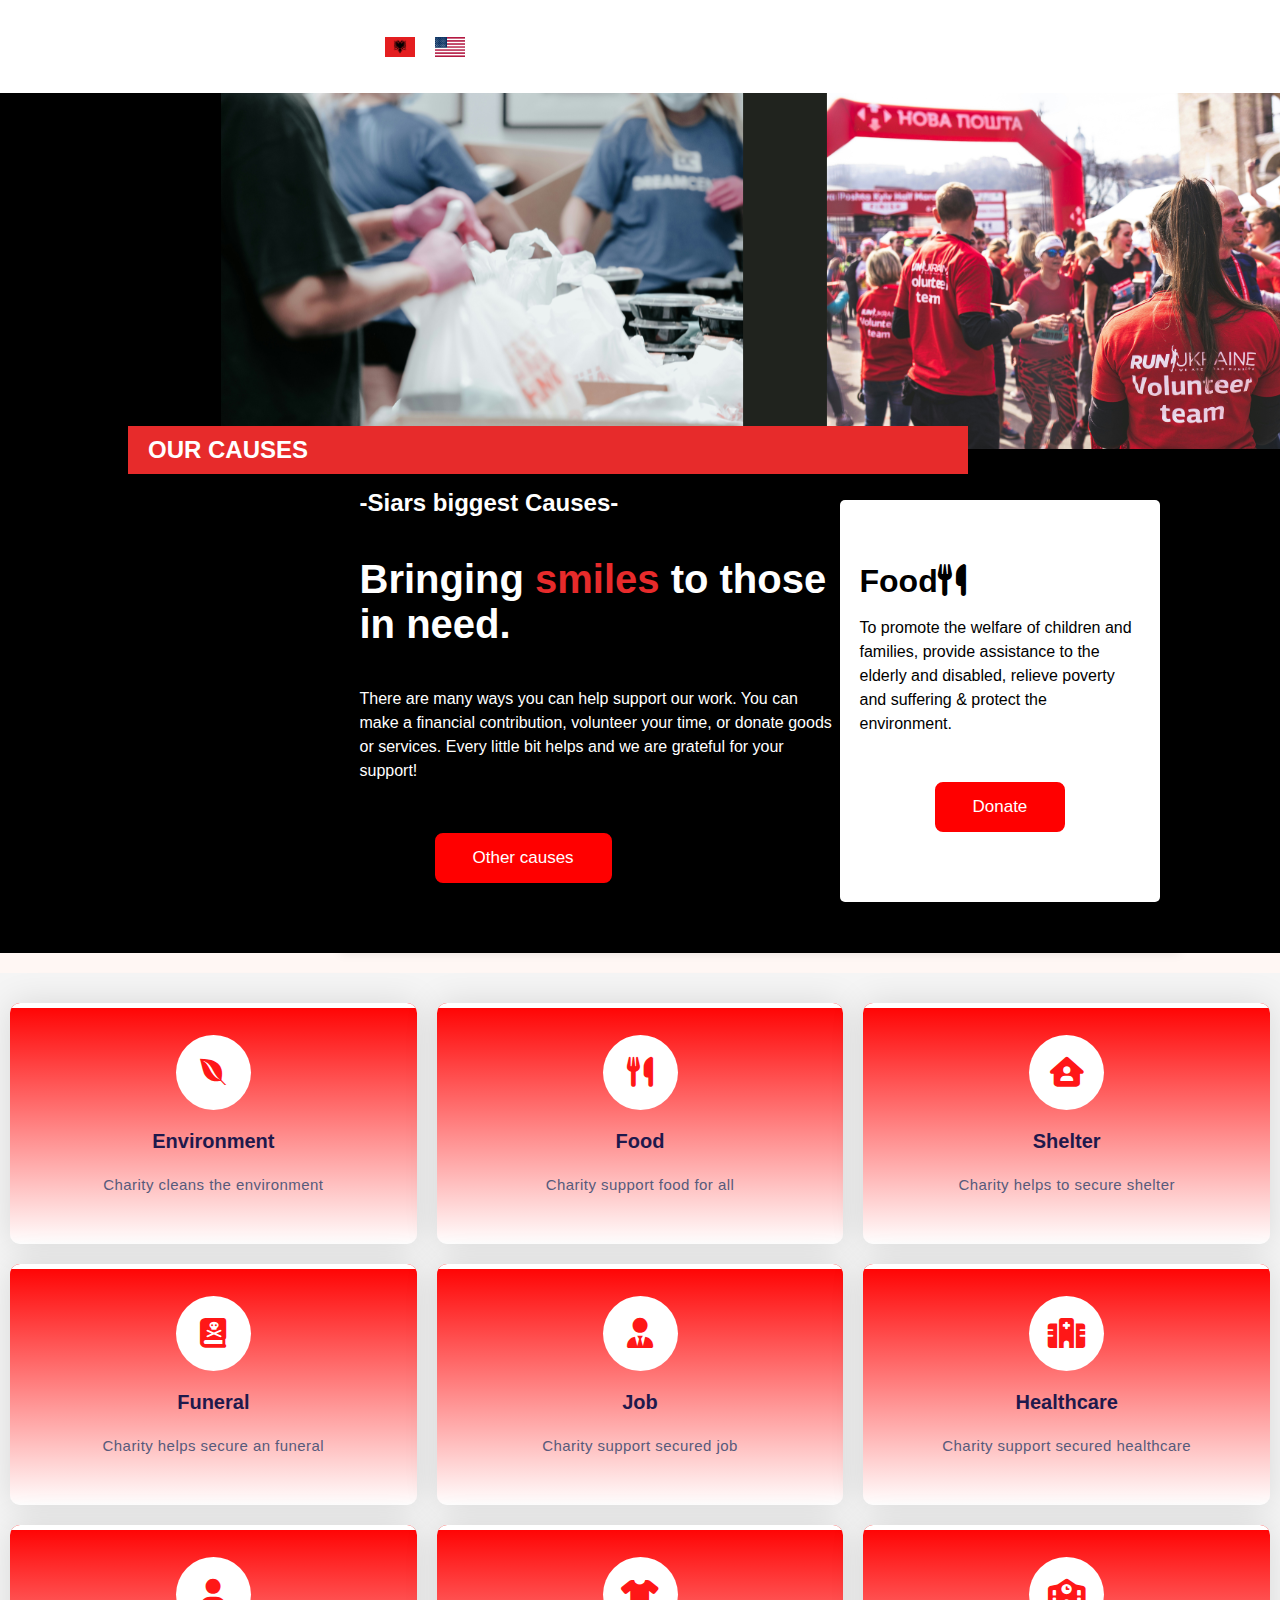
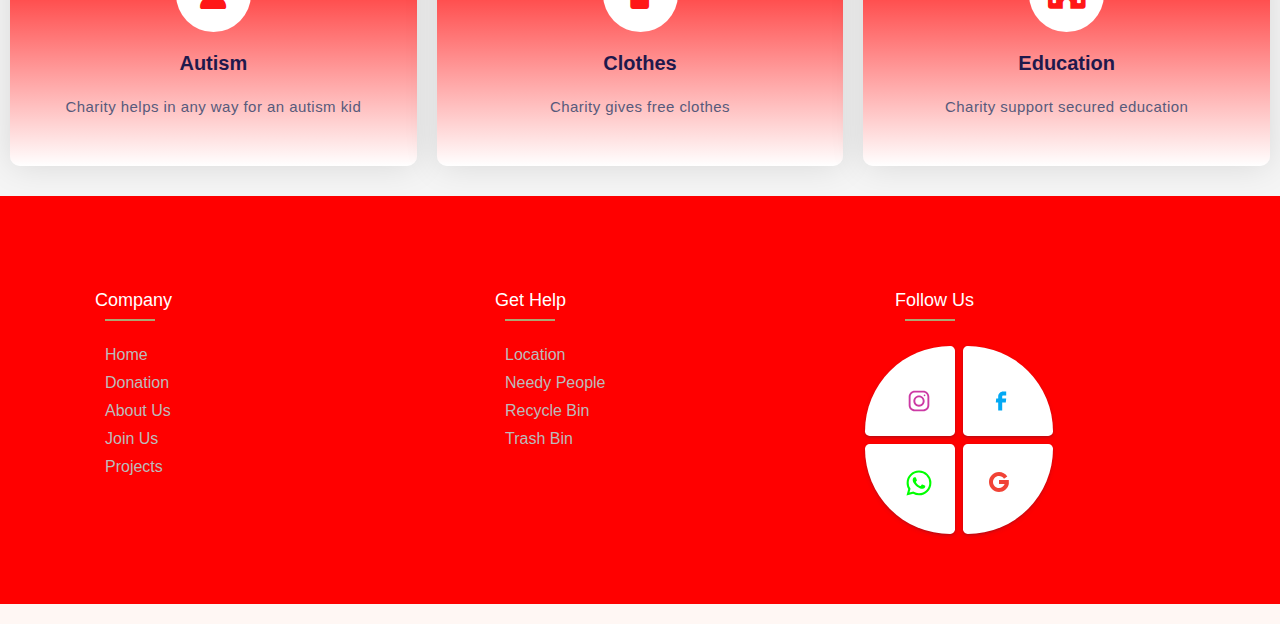
<file: causes.html>
<!DOCTYPE html>
<html lang="en">
<head>
    <meta charset="UTF-8">
    <meta name="viewport" content="width=device-width, initial-scale=1.0">
    <title>Siar Organization</title>
    <link rel="stylesheet" href="main.css">
    <link rel="stylesheet" href="https://cdnjs.cloudflare.com/ajax/libs/font-awesome/6.0.0-beta3/css/all.min.css">
    <link href="https://fonts.googleapis.com/css2?family=Roboto:wght@400;700&display=swap" rel="stylesheet">
</head>
<body>
  <header>
    <div class="hamburger" onclick="toggleMenu()">
        <span></span>
        <span></span>
        <span></span>
      </div>
    <nav>
        <div class="logo">Siar Community</div>
        <div class="language-select">
            <img id="albanianFlag" src="albanian.png" alt="Albanian">
            <img id="englishFlag" src="usa.png" alt="English">
        </div>
        <ul class="nav-links" id="nav-links">
            <li><a href="index.html" data-en="Home" data-sq="Krye">Home</a></li>
            <li><a href="aboutus.html" data-en="About" data-sq="Rreth">About</a></li>
            <li><a href="causes.html" data-en="Causes" data-sq="Shkaqet">Causes</a></li>
            <li><a href="join.html" data-en="Join us" data-sq="Na bashkohu">Join us</a></li>
            <li><a href="meet.html" data-en="Meet" data-sq="Takoni">Meet</a></li>
            <li><a href="game.html" data-en="Game" data-sq="Lojë">Game</a></li>
        </ul>
        <button class="donate-btn"><a href="donation.html" data-en="Donate ♥" data-sq="Dhuro ♥">Donate ♥</a></button>
    </nav>
</header>

    <div class="container90">
        <div class="header">
            <img src="cau.png" alt="Smiling child">
            <div class="banner">OUR CAUSES</div>
        </div>
        <div class="content">
            <div class="text-section">
                <h2>-Siars biggest Causes-</h2>
                <h3>Bringing <span style="color: #E72B2B;">smiles</span> to those in need.</h3>
                <p>There are many ways you can help support our work. You can make a financial contribution, volunteer your time, or donate goods or services. Every little bit helps and we are grateful for your support!</p>
                <button class="b3"> 
                    <a href="sec-13">
                    Other causes
                    <div class="star-1">
                      <svg
                        xmlns="http://www.w3.org/2000/svg"
                        xml:space="preserve"
                        version="1.1"
                        style="shape-rendering:geometricPrecision; text-rendering:geometricPrecision; image-rendering:optimizeQuality; fill-rule:evenodd; clip-rule:evenodd"
                        viewBox="0 0 784.11 815.53"
                        xmlns:xlink="http://www.w3.org/1999/xlink"
                      >
                        <defs></defs>
                        <g id="Layer_x0020_1">
                          <metadata id="CorelCorpID_0Corel-Layer"></metadata>
                          <path
                            class="fil0"
                            d="M392.05 0c-20.9,210.08 -184.06,378.41 -392.05,407.78 207.96,29.37 371.12,197.68 392.05,407.74 20.93,-210.06 184.09,-378.37 392.05,-407.74 -207.98,-29.38 -371.16,-197.69 -392.06,-407.78z"
                          ></path>
                        </g>
                      </svg>
                    </div>
                    <div class="star-2">
                      <svg
                        xmlns="http://www.w3.org/2000/svg"
                        xml:space="preserve"
                        version="1.1"
                        style="shape-rendering:geometricPrecision; text-rendering:geometricPrecision; image-rendering:optimizeQuality; fill-rule:evenodd; clip-rule:evenodd"
                        viewBox="0 0 784.11 815.53"
                        xmlns:xlink="http://www.w3.org/1999/xlink"
                      >
                        <defs></defs>
                        <g id="Layer_x0020_1">
                          <metadata id="CorelCorpID_0Corel-Layer"></metadata>
                          <path
                            class="fil0"
                            d="M392.05 0c-20.9,210.08 -184.06,378.41 -392.05,407.78 207.96,29.37 371.12,197.68 392.05,407.74 20.93,-210.06 184.09,-378.37 392.05,-407.74 -207.98,-29.38 -371.16,-197.69 -392.06,-407.78z"
                          ></path>
                        </g>
                      </svg>
                    </div>
                    <div class="star-3">
                      <svg
                        xmlns="http://www.w3.org/2000/svg"
                        xml:space="preserve"
                        version="1.1"
                        style="shape-rendering:geometricPrecision; text-rendering:geometricPrecision; image-rendering:optimizeQuality; fill-rule:evenodd; clip-rule:evenodd"
                        viewBox="0 0 784.11 815.53"
                        xmlns:xlink="http://www.w3.org/1999/xlink"
                      >
                        <defs></defs>
                        <g id="Layer_x0020_1">
                          <metadata id="CorelCorpID_0Corel-Layer"></metadata>
                          <path
                            class="fil0"
                            d="M392.05 0c-20.9,210.08 -184.06,378.41 -392.05,407.78 207.96,29.37 371.12,197.68 392.05,407.74 20.93,-210.06 184.09,-378.37 392.05,-407.74 -207.98,-29.38 -371.16,-197.69 -392.06,-407.78z"
                          ></path>
                        </g>
                      </svg>
                    </div>
                    <div class="star-4">
                      <svg
                        xmlns="http://www.w3.org/2000/svg"
                        xml:space="preserve"
                        version="1.1"
                        style="shape-rendering:geometricPrecision; text-rendering:geometricPrecision; image-rendering:optimizeQuality; fill-rule:evenodd; clip-rule:evenodd"
                        viewBox="0 0 784.11 815.53"
                        xmlns:xlink="http://www.w3.org/1999/xlink"
                      >
                        <defs></defs>
                        <g id="Layer_x0020_1">
                          <metadata id="CorelCorpID_0Corel-Layer"></metadata>
                          <path
                            class="fil0"
                            d="M392.05 0c-20.9,210.08 -184.06,378.41 -392.05,407.78 207.96,29.37 371.12,197.68 392.05,407.74 20.93,-210.06 184.09,-378.37 392.05,-407.74 -207.98,-29.38 -371.16,-197.69 -392.06,-407.78z"
                          ></path>
                        </g>
                      </svg>
                    </div>
                    <div class="star-5">
                      <svg
                        xmlns="http://www.w3.org/2000/svg"
                        xml:space="preserve"
                        version="1.1"
                        style="shape-rendering:geometricPrecision; text-rendering:geometricPrecision; image-rendering:optimizeQuality; fill-rule:evenodd; clip-rule:evenodd"
                        viewBox="0 0 784.11 815.53"
                        xmlns:xlink="http://www.w3.org/1999/xlink"
                      >
                        <defs></defs>
                        <g id="Layer_x0020_1">
                          <metadata id="CorelCorpID_0Corel-Layer"></metadata>
                          <path
                            class="fil0"
                            d="M392.05 0c-20.9,210.08 -184.06,378.41 -392.05,407.78 207.96,29.37 371.12,197.68 392.05,407.74 20.93,-210.06 184.09,-378.37 392.05,-407.74 -207.98,-29.38 -371.16,-197.69 -392.06,-407.78z"
                          ></path>
                        </g>
                      </svg>
                    </div>
                    <div class="star-6">
                      <svg
                        xmlns="http://www.w3.org/2000/svg"
                        xml:space="preserve"
                        version="1.1"
                        style="shape-rendering:geometricPrecision; text-rendering:geometricPrecision; image-rendering:optimizeQuality; fill-rule:evenodd; clip-rule:evenodd"
                        viewBox="0 0 784.11 815.53"
                        xmlns:xlink="http://www.w3.org/1999/xlink"
                      >
                        <defs></defs>
                        <g id="Layer_x0020_1">
                          <metadata id="CorelCorpID_0Corel-Layer"></metadata>
                          <path
                            class="fil0"
                            d="M392.05 0c-20.9,210.08 -184.06,378.41 -392.05,407.78 207.96,29.37 371.12,197.68 392.05,407.74 20.93,-210.06 184.09,-378.37 392.05,-407.74 -207.98,-29.38 -371.16,-197.69 -392.06,-407.78z"
                          ></path>
                        </g>
                      </svg>
                    </div>
                </a>
                  </button>
            </div>
            <div class="info-box">
                
                <h4>Food<i class="fa-solid fa-utensils"></i></h4>
                <p>To promote the welfare of children and families, provide assistance to the elderly and disabled, relieve poverty and suffering & protect the environment.</p>
                <button class="b3"> 
                    <a href="donation.html">
                    Donate
                    <div class="star-1">
                      <svg
                        xmlns="http://www.w3.org/2000/svg"
                        xml:space="preserve"
                        version="1.1"
                        style="shape-rendering:geometricPrecision; text-rendering:geometricPrecision; image-rendering:optimizeQuality; fill-rule:evenodd; clip-rule:evenodd"
                        viewBox="0 0 784.11 815.53"
                        xmlns:xlink="http://www.w3.org/1999/xlink"
                      >
                        <defs></defs>
                        <g id="Layer_x0020_1">
                          <metadata id="CorelCorpID_0Corel-Layer"></metadata>
                          <path
                            class="fil0"
                            d="M392.05 0c-20.9,210.08 -184.06,378.41 -392.05,407.78 207.96,29.37 371.12,197.68 392.05,407.74 20.93,-210.06 184.09,-378.37 392.05,-407.74 -207.98,-29.38 -371.16,-197.69 -392.06,-407.78z"
                          ></path>
                        </g>
                      </svg>
                    </div>
                    <div class="star-2">
                      <svg
                        xmlns="http://www.w3.org/2000/svg"
                        xml:space="preserve"
                        version="1.1"
                        style="shape-rendering:geometricPrecision; text-rendering:geometricPrecision; image-rendering:optimizeQuality; fill-rule:evenodd; clip-rule:evenodd"
                        viewBox="0 0 784.11 815.53"
                        xmlns:xlink="http://www.w3.org/1999/xlink"
                      >
                        <defs></defs>
                        <g id="Layer_x0020_1">
                          <metadata id="CorelCorpID_0Corel-Layer"></metadata>
                          <path
                            class="fil0"
                            d="M392.05 0c-20.9,210.08 -184.06,378.41 -392.05,407.78 207.96,29.37 371.12,197.68 392.05,407.74 20.93,-210.06 184.09,-378.37 392.05,-407.74 -207.98,-29.38 -371.16,-197.69 -392.06,-407.78z"
                          ></path>
                        </g>
                      </svg>
                    </div>
                    <div class="star-3">
                      <svg
                        xmlns="http://www.w3.org/2000/svg"
                        xml:space="preserve"
                        version="1.1"
                        style="shape-rendering:geometricPrecision; text-rendering:geometricPrecision; image-rendering:optimizeQuality; fill-rule:evenodd; clip-rule:evenodd"
                        viewBox="0 0 784.11 815.53"
                        xmlns:xlink="http://www.w3.org/1999/xlink"
                      >
                        <defs></defs>
                        <g id="Layer_x0020_1">
                          <metadata id="CorelCorpID_0Corel-Layer"></metadata>
                          <path
                            class="fil0"
                            d="M392.05 0c-20.9,210.08 -184.06,378.41 -392.05,407.78 207.96,29.37 371.12,197.68 392.05,407.74 20.93,-210.06 184.09,-378.37 392.05,-407.74 -207.98,-29.38 -371.16,-197.69 -392.06,-407.78z"
                          ></path>
                        </g>
                      </svg>
                    </div>
                    <div class="star-4">
                      <svg
                        xmlns="http://www.w3.org/2000/svg"
                        xml:space="preserve"
                        version="1.1"
                        style="shape-rendering:geometricPrecision; text-rendering:geometricPrecision; image-rendering:optimizeQuality; fill-rule:evenodd; clip-rule:evenodd"
                        viewBox="0 0 784.11 815.53"
                        xmlns:xlink="http://www.w3.org/1999/xlink"
                      >
                        <defs></defs>
                        <g id="Layer_x0020_1">
                          <metadata id="CorelCorpID_0Corel-Layer"></metadata>
                          <path
                            class="fil0"
                            d="M392.05 0c-20.9,210.08 -184.06,378.41 -392.05,407.78 207.96,29.37 371.12,197.68 392.05,407.74 20.93,-210.06 184.09,-378.37 392.05,-407.74 -207.98,-29.38 -371.16,-197.69 -392.06,-407.78z"
                          ></path>
                        </g>
                      </svg>
                    </div>
                    <div class="star-5">
                      <svg
                        xmlns="http://www.w3.org/2000/svg"
                        xml:space="preserve"
                        version="1.1"
                        style="shape-rendering:geometricPrecision; text-rendering:geometricPrecision; image-rendering:optimizeQuality; fill-rule:evenodd; clip-rule:evenodd"
                        viewBox="0 0 784.11 815.53"
                        xmlns:xlink="http://www.w3.org/1999/xlink"
                      >
                        <defs></defs>
                        <g id="Layer_x0020_1">
                          <metadata id="CorelCorpID_0Corel-Layer"></metadata>
                          <path
                            class="fil0"
                            d="M392.05 0c-20.9,210.08 -184.06,378.41 -392.05,407.78 207.96,29.37 371.12,197.68 392.05,407.74 20.93,-210.06 184.09,-378.37 392.05,-407.74 -207.98,-29.38 -371.16,-197.69 -392.06,-407.78z"
                          ></path>
                        </g>
                      </svg>
                    </div>
                    <div class="star-6">
                      <svg
                        xmlns="http://www.w3.org/2000/svg"
                        xml:space="preserve"
                        version="1.1"
                        style="shape-rendering:geometricPrecision; text-rendering:geometricPrecision; image-rendering:optimizeQuality; fill-rule:evenodd; clip-rule:evenodd"
                        viewBox="0 0 784.11 815.53"
                        xmlns:xlink="http://www.w3.org/1999/xlink"
                      >
                        <defs></defs>
                        <g id="Layer_x0020_1">
                          <metadata id="CorelCorpID_0Corel-Layer"></metadata>
                          <path
                            class="fil0"
                            d="M392.05 0c-20.9,210.08 -184.06,378.41 -392.05,407.78 207.96,29.37 371.12,197.68 392.05,407.74 20.93,-210.06 184.09,-378.37 392.05,-407.74 -207.98,-29.38 -371.16,-197.69 -392.06,-407.78z"
                          ></path>
                        </g>
                      </svg>
                    </div>
                </a>
                  </button>
            </div>
        </div>
    </div>

<section id="advertisers" class="advertisers-service-sec pt-5 pb-5">
    <div class="qwe"><div class="container">
     

        </div>
        </div>
        <section id="sec-13">
        <div class="row-1">
            <div class="service-card">
              <div class="icon-wrapper">
                <i class="fa-brands fa-envira"></i>
              </div>
              <h3>Environment</h3>
              <p>
                Charity cleans the environment</p>
            </div>
     
         
            <div class="service-card">
                <div class="icon-wrapper">
                  <i class="fa-solid fa-utensils"></i>
                </div>
                <h3>Food</h3>
                <p>
                    Charity support food for all            </p>
              </div>
          
         
              <div class="service-card">
                <div class="icon-wrapper">
                  <i class="fa-solid fa-house-user"></i>
                </div>
                <h3>Shelter</h3>
                <p>
                    Charity helps to secure shelter
                </p>
              </div>
         
          </div>
      </div>
  </div>
    <div class="row-1">
          <div class="service-card">
            <div class="icon-wrapper">
              <i class="fa-solid fa-book-skull"></i>
            </div>
            <h3>Funeral</h3>
            <p>
                Charity helps secure an funeral
            </p>
          </div>
   
       
          <div class="service-card">
            <div class="icon-wrapper">
              <i class="fa-solid fa-user-tie"></i>
            </div>
            <h3>Job</h3>
            <p>
                Charity support secured job
            </p>
          </div>
        
       
          <div class="service-card">
            <div class="icon-wrapper">
              <i class="fa-solid fa-hospital"></i>
            </div>
            <h3>Healthcare</h3>
            <p>
             
                Charity support secured healthcare
            </p>
          </div>
       
        </div>
    </div>
</div>
<div class="row-1">
    <div class="service-card">
      <div class="icon-wrapper">
        <i class="fa-solid fa-user"></i>
      </div>
      <h3>Autism</h3>
      <p>
        Charity helps in any way for an autism kid
      </p>
    </div>

 
    <div class="service-card">
      <div class="icon-wrapper">
        <i class="fa-solid fa-t-shirt"></i>
      </div>
      <h3>Clothes</h3>
      <p>
        Charity gives free clothes
      </p>
    </div>
  
 
    <div class="service-card">
      <div class="icon-wrapper">
        <i class="fa-solid fa-school"></i>
      </div>
      <h3>Education</h3>
      <p>
        Charity support secured education
      </p>
    </div>
 
  </div>
</div>
</div>
  </section>



    

<footer class="footer">
    <div class="container1">
      <div class="row">
         <div class="footer-col">
            <h4>company</h4>
            <ul>
               <li><a href="index.html">home</a></li>
               <li><a href="donation.html">Donation</a></li>
               <li><a href="aboutus.html">About us</a></li>
               <li><a href="joinus.html">Join us</a></li>
                           <li><a href="projects.html">Projects</a></li> 
            </ul>
         </div>
         <div class="footer-col">
            <h4>get help</h4>
            <ul>
               <li><a href="https://www.google.com/maps/place/Debar/@41.5181221,20.4399826,13z/data=!3m1!4b1!4m6!3m5!1s0x135111e22bb938a5:0xa8da5f081fb14702!8m2!3d41.5197573!4d20.5289!16zL20vMDR4YnZf?entry=ttu">Location</a></li>
               <li><a href="https://maps.app.goo.gl/ceTscGRXBaPVtT4a6">Needy People</a></li>
               <li><a href="https://maps.app.goo.gl/23poX4oL9pkRzgNW9">Recycle bin</a></li>
               <li><a href="https://maps.app.goo.gl/23poX4oL9pkRzgNW9">Trash bin</a></li>
            </ul>
         </div>
         <div class="footer-col">
            <h4 class="hte">follow us</h4>
<div class="main">
  <div class="up">
    <button class="card1"><a href="https://www.instagram.com/">
      <svg class="instagram" fill-rule="nonzero" height="30px" width="30px" viewBox="0,0,256,256" xmlns:xlink="http://www.w3.org/1999/xlink" xmlns="http://www.w3.org/2000/svg"><g style="mix-blend-mode: normal" text-anchor="none" font-size="none" font-weight="none" font-family="none" stroke-dashoffset="0" stroke-dasharray="" stroke-miterlimit="10" stroke-linejoin="miter" stroke-linecap="butt" stroke-width="1" stroke="none" fill-rule="nonzero"><g transform="scale(8,8)"><path d="M11.46875,5c-3.55078,0 -6.46875,2.91406 -6.46875,6.46875v9.0625c0,3.55078 2.91406,6.46875 6.46875,6.46875h9.0625c3.55078,0 6.46875,-2.91406 6.46875,-6.46875v-9.0625c0,-3.55078 -2.91406,-6.46875 -6.46875,-6.46875zM11.46875,7h9.0625c2.47266,0 4.46875,1.99609 4.46875,4.46875v9.0625c0,2.47266 -1.99609,4.46875 -4.46875,4.46875h-9.0625c-2.47266,0 -4.46875,-1.99609 -4.46875,-4.46875v-9.0625c0,-2.47266 1.99609,-4.46875 4.46875,-4.46875zM21.90625,9.1875c-0.50391,0 -0.90625,0.40234 -0.90625,0.90625c0,0.50391 0.40234,0.90625 0.90625,0.90625c0.50391,0 0.90625,-0.40234 0.90625,-0.90625c0,-0.50391 -0.40234,-0.90625 -0.90625,-0.90625zM16,10c-3.30078,0 -6,2.69922 -6,6c0,3.30078 2.69922,6 6,6c3.30078,0 6,-2.69922 6,-6c0,-3.30078 -2.69922,-6 -6,-6zM16,12c2.22266,0 4,1.77734 4,4c0,2.22266 -1.77734,4 -4,4c-2.22266,0 -4,-1.77734 -4,-4c0,-2.22266 1.77734,-4 4,-4z"></path></g></g></svg></a>
    </button>
    <button class="card2"><a href="https://www.facebook.com/">
      <svg xmlns="http://www.w3.org/2000/svg" fill="none" viewBox="0 0 24 24" height="24" class="facebook" width="24">
        <path d="M9.19795 21.5H13.198V13.4901H16.8021L17.198 9.50977H13.198V7.5C13.198 6.94772 13.6457 6.5 14.198 6.5H17.198V2.5H14.198C11.4365 2.5 9.19795 4.73858 9.19795 7.5V9.50977H7.19795L6.80206 13.4901H9.19795V21.5Z"></path>
      </svg></a>
    </button>
  </div>
  <div class="down">
    <button class="card3"><a href="https://web.whatsapp.com/">
      <svg width="30" height="30" viewBox="0 0 24 24" xmlns="http://www.w3.org/2000/svg" class="whatsapp">
        <path d="M19.001 4.908A9.817 9.817 0 0 0 11.992 2C6.534 2 2.085 6.448 2.08 11.908c0 1.748.458 3.45 1.321 4.956L2 22l5.255-1.377a9.916 9.916 0 0 0 4.737 1.206h.005c5.46 0 9.908-4.448 9.913-9.913A9.872 9.872 0 0 0 19 4.908h.001ZM11.992 20.15A8.216 8.216 0 0 1 7.797 19l-.3-.18-3.117.818.833-3.041-.196-.314a8.2 8.2 0 0 1-1.258-4.381c0-4.533 3.696-8.23 8.239-8.23a8.2 8.2 0 0 1 5.825 2.413 8.196 8.196 0 0 1 2.41 5.825c-.006 4.55-3.702 8.24-8.24 8.24Zm4.52-6.167c-.247-.124-1.463-.723-1.692-.808-.228-.08-.394-.123-.556.124-.166.246-.641.808-.784.969-.143.166-.29.185-.537.062-.247-.125-1.045-.385-1.99-1.23-.738-.657-1.232-1.47-1.38-1.716-.142-.247-.013-.38.11-.504.11-.11.247-.29.37-.432.126-.143.167-.248.248-.413.082-.167.043-.31-.018-.433-.063-.124-.557-1.345-.765-1.838-.2-.486-.404-.419-.557-.425-.142-.009-.309-.009-.475-.009a.911.911 0 0 0-.661.31c-.228.247-.864.845-.864 2.067 0 1.22.888 2.395 1.013 2.56.122.167 1.742 2.666 4.229 3.74.587.257 1.05.408 1.41.523.595.19 1.13.162 1.558.1.475-.072 1.464-.6 1.673-1.178.205-.58.205-1.075.142-1.18-.061-.104-.227-.165-.475-.29Z"></path>
      </svg>
   </a>
    </button>
    <button class="card4"><a href="https://www.google.com/search?q=shoqata+siar&oq=shoqata+siar&gs_lcrp=EgZjaHJvbWUyBggAEEUYOTIHCAEQIRigATIHCAIQIRigATIHCAMQIRigAdIBCDM1MjBqMGo3qAIAsAIA&sourceid=chrome&ie=UTF-8">
      <svg xmlns="http://www.w3.org/2000/svg" fill="none" viewBox="0 0 24 24" height="24" class="gmail" width="24">
        <path d="M6 12C6 15.3137 8.68629 18 12 18C14.6124 18 16.8349 16.3304 17.6586 14H12V10H21.8047V14H21.8C20.8734 18.5645 16.8379 22 12 22C6.47715 22 2 17.5228 2 12C2 6.47715 6.47715 2 12 2C15.445 2 18.4831 3.742 20.2815 6.39318L17.0039 8.68815C15.9296 7.06812 14.0895 6 12 6C8.68629 6 6 8.68629 6 12Z"></path>
      </svg>
   </a>
    </button>
  </div>
</div>

            </div>
         </div>
      </div>
    </div>
  </footer>
    <script src="code.js"></script>
</body>
</html>
</file>
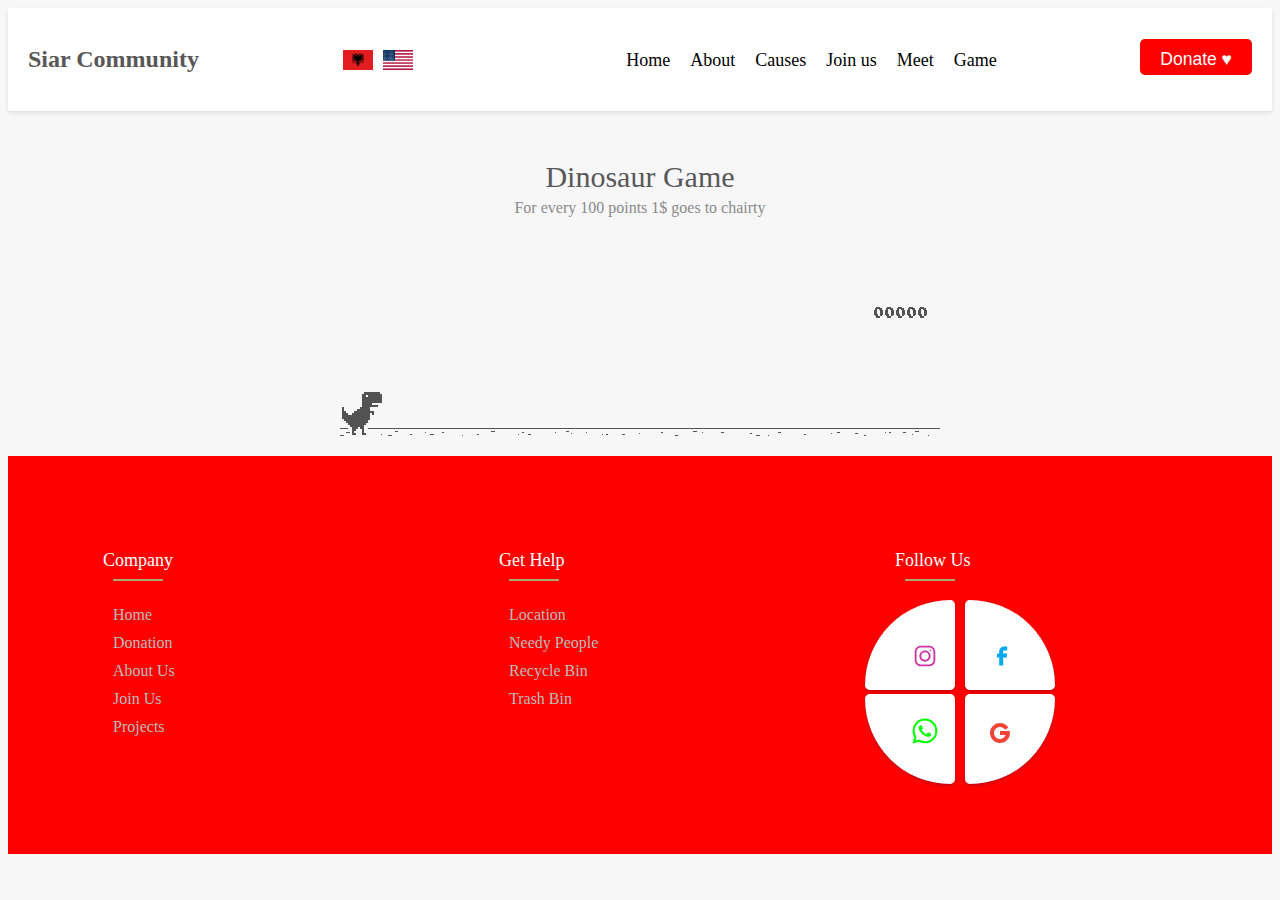
<file: game.html>
<!DOCTYPE html>
<html lang="en">
<head>
    <meta charset="UTF-8">
    <meta name="viewport" content="width=device-width, initial-scale=1.0">
    <title>Join us - SIARS</title>

</head>
<body>
  <header>
    <div class="hamburger" onclick="toggleMenu()">
        <span></span>
        <span></span>
        <span></span>
      </div>
    <nav>
        <div class="logo">Siar Community</div>
        <div class="language-select">
            <img id="albanianFlag" src="albanian.png" alt="Albanian">
            <img id="englishFlag" src="usa.png" alt="English">
        </div>
        <ul class="nav-links" id="nav-links">
            <li><a href="index.html" data-en="Home" data-sq="Krye">Home</a></li>
            <li><a href="aboutus.html" data-en="About" data-sq="Rreth">About</a></li>
            <li><a href="causes.html" data-en="Causes" data-sq="Shkaqet">Causes</a></li>
            <li><a href="join.html" data-en="Join us" data-sq="Na bashkohu">Join us</a></li>
            <li><a href="meet.html" data-en="Meet" data-sq="Takoni">Meet</a></li>
            <li><a href="game.html" data-en="Game" data-sq="Lojë">Game</a></li>
        </ul>
        <button class="donate-btn"><a href="donation.html" data-en="Donate ♥" data-sq="Dhuro ♥">Donate ♥</a></button>
    </nav>
</header>

    <html>

<head>
<title>T-Rex Game</title>  
<meta name="description" content="Ripped T-Rex/Dino game of Chromium">
<meta property="og:title" content="Play the hidden T-Rex Dinosaur game of Chromium .">
<meta property="og:type" content="article">
<meta property="og:image" content="http://img.thecodepost.org/2015/01/trex.png">
<meta property="og:site_name" content="The Code Post">
<meta property="og:description" content="Google Chrome has a hidden T-Rex game only for offline mode. But now, you can enjoy it any time and on any device, but you gotta stay online! ;)">

<meta name="twitter:card" content="summary_large_image">
<meta name="twitter:title" content="Check out the cool hidden game from Google Chrome!">
<meta name="twitter:description" content="Check out the cool hidden game from Google Chrome!">
<meta name="twitter:image:src" content="http://img.thecodepost.org/2015/01/trex.png">
<script src="https://apis.google.com/js/platform.js" async defer></script>

	<!--script type="text/javascript" src="a.js"></script-->
	<script type="text/javascript">
	function hideClass(name) {
       var myClasses = document.querySelectorAll(name),
      i = 0,
      l = myClasses.length;

      for (i; i < l; i++) {
        myClasses[i].style.display = 'none';
      }
	}
    // Copyright (c) 2014 The Chromium Authors. All rights reserved.
    // Use of this source code is governed by a BSD-style license that can be
    // found in the LICENSE file.
    (function() {
    'use strict';
    /**
    * T-Rex runner.
    * @param {string} outerContainerId Outer containing element id.
    * @param {object} opt_config
    * @constructor
    * @export
    */
    function Runner(outerContainerId, opt_config) {
    // Singleton
    if (Runner.instance_) {
    return Runner.instance_;
    }
    Runner.instance_ = this;
    this.outerContainerEl = document.querySelector(outerContainerId);
    this.containerEl = null;
    this.detailsButton = this.outerContainerEl.querySelector('#details-button');
    this.config = opt_config || Runner.config;
    this.dimensions = Runner.defaultDimensions;
    this.canvas = null;
    this.canvasCtx = null;
    this.tRex = null;
    this.distanceMeter = null;
    this.distanceRan = 0;
    this.highestScore = 0;
    this.time = 0;
    this.runningTime = 0;
    this.msPerFrame = 1000 / FPS;
    this.currentSpeed = this.config.SPEED;
    this.obstacles = [];
    this.started = false;
    this.activated = false;
    this.crashed = false;
    this.paused = false;
    this.resizeTimerId_ = null;
    this.playCount = 0;
    // Sound FX.
    this.audioBuffer = null;
    this.soundFx = {};
    // Global web audio context for playing sounds.
    this.audioContext = null;
    // Images.
    this.images = {};
    this.imagesLoaded = 0;
    this.loadImages();
    }
    window['Runner'] = Runner;
    /**
    * Default game width.
    * @const
    */
    var DEFAULT_WIDTH = 600;
    /**
    * Frames per second.
    * @const
    */
    var FPS = 60;
    /** @const */
    var IS_HIDPI = window.devicePixelRatio > 1;
    /** @const */
    var IS_IOS =
    window.navigator.userAgent.indexOf('UIWebViewForStaticFileContent') > -1;
    /** @const */
    var IS_MOBILE = window.navigator.userAgent.indexOf('Mobi') > -1 || IS_IOS;
    /** @const */
    var IS_TOUCH_ENABLED = 'ontouchstart' in window;
    /**
    * Default game configuration.
    * @enum {number}
    */
    Runner.config = {
    ACCELERATION: 0.001,
    BG_CLOUD_SPEED: 0.2,
    BOTTOM_PAD: 10,
    CLEAR_TIME: 3000,
    CLOUD_FREQUENCY: 0.5,
    GAMEOVER_CLEAR_TIME: 750,
    GAP_COEFFICIENT: 0.6,
    GRAVITY: 0.6,
    INITIAL_JUMP_VELOCITY: 12,
    MAX_CLOUDS: 6,
    MAX_OBSTACLE_LENGTH: 3,
    MAX_SPEED: 12,
    MIN_JUMP_HEIGHT: 35,
    MOBILE_SPEED_COEFFICIENT: 1.2,
    RESOURCE_TEMPLATE_ID: 'audio-resources',
    SPEED: 6,
    SPEED_DROP_COEFFICIENT: 3
    };
    /**
    * Default dimensions.
    * @enum {string}
    */
    Runner.defaultDimensions = {
    WIDTH: DEFAULT_WIDTH,
    HEIGHT: 150
    };
    /**
    * CSS class names.
    * @enum {string}
    */
    Runner.classes = {
    CANVAS: 'runner-canvas',
    CONTAINER: 'runner-container',
    CRASHED: 'crashed',
    ICON: 'icon-offline',
    TOUCH_CONTROLLER: 'controller'
    };
    /**
    * Image source urls.
    * @enum {array.<object>}
    */
    Runner.imageSources = {
    LDPI: [
    {name: 'CACTUS_LARGE', id: '1x-obstacle-large'},
    {name: 'CACTUS_SMALL', id: '1x-obstacle-small'},
    {name: 'CLOUD', id: '1x-cloud'},
    {name: 'HORIZON', id: '1x-horizon'},
    {name: 'RESTART', id: '1x-restart'},
    {name: 'TEXT_SPRITE', id: '1x-text'},
    {name: 'TREX', id: '1x-trex'}
    ],
    HDPI: [
    {name: 'CACTUS_LARGE', id: '2x-obstacle-large'},
    {name: 'CACTUS_SMALL', id: '2x-obstacle-small'},
    {name: 'CLOUD', id: '2x-cloud'},
    {name: 'HORIZON', id: '2x-horizon'},
    {name: 'RESTART', id: '2x-restart'},
    {name: 'TEXT_SPRITE', id: '2x-text'},
    {name: 'TREX', id: '2x-trex'}
    ]
    };
    /**
    * Sound FX. Reference to the ID of the audio tag on interstitial page.
    * @enum {string}
    */
    Runner.sounds = {
    BUTTON_PRESS: 'offline-sound-press',
    HIT: 'offline-sound-hit',
    SCORE: 'offline-sound-reached'
    };
    /**
    * Key code mapping.
    * @enum {object}
    */
    Runner.keycodes = {
    JUMP: {'38': 1, '32': 1}, // Up, spacebar
    DUCK: {'40': 1}, // Down
    RESTART: {'13': 1} // Enter
    };
    /**
    * Runner event names.
    * @enum {string}
    */
    Runner.events = {
    ANIM_END: 'webkitAnimationEnd',
    CLICK: 'click',
    KEYDOWN: 'keydown',
    KEYUP: 'keyup',
    MOUSEDOWN: 'mousedown',
    MOUSEUP: 'mouseup',
    RESIZE: 'resize',
    TOUCHEND: 'touchend',
    TOUCHSTART: 'touchstart',
    VISIBILITY: 'visibilitychange',
    BLUR: 'blur',
    FOCUS: 'focus',
    LOAD: 'load'
    };
    Runner.prototype = {
    /**
    * Setting individual settings for debugging.
    * @param {string} setting
    * @param {*} value
    */
    updateConfigSetting: function(setting, value) {
    if (setting in this.config && value != undefined) {
    this.config[setting] = value;
    switch (setting) {
    case 'GRAVITY':
    case 'MIN_JUMP_HEIGHT':
    case 'SPEED_DROP_COEFFICIENT':
    this.tRex.config[setting] = value;
    break;
    case 'INITIAL_JUMP_VELOCITY':
    this.tRex.setJumpVelocity(value);
    break;
    case 'SPEED':
    this.setSpeed(value);
    break;
    }
    }
    },
    /**
    * Load and cache the image assets from the page.
    */
    loadImages: function() {
    var imageSources = IS_HIDPI ? Runner.imageSources.HDPI :
    Runner.imageSources.LDPI;
    var numImages = imageSources.length;
    for (var i = numImages - 1; i >= 0; i--) {
    var imgSource = imageSources[i];
    this.images[imgSource.name] = document.getElementById(imgSource.id);
    }
    this.init();
    },
    /**
    * Load and decode base 64 encoded sounds.
    */
    loadSounds: function() {
    if (!IS_IOS) {
    this.audioContext = new AudioContext();
    var resourceTemplate =
    document.getElementById(this.config.RESOURCE_TEMPLATE_ID).content;
    for (var sound in Runner.sounds) {
    var soundSrc =
    resourceTemplate.getElementById(Runner.sounds[sound]).src;
    soundSrc = soundSrc.substr(soundSrc.indexOf(',') + 1);
    var buffer = decodeBase64ToArrayBuffer(soundSrc);
    // Async, so no guarantee of order in array.
    this.audioContext.decodeAudioData(buffer, function(index, audioData) {
    this.soundFx[index] = audioData;
    }.bind(this, sound));
    }
    }
    },
    /**
    * Sets the game speed. Adjust the speed accordingly if on a smaller screen.
    * @param {number} opt_speed
    */
    setSpeed: function(opt_speed) {
    var speed = opt_speed || this.currentSpeed;
    // Reduce the speed on smaller mobile screens.
    if (this.dimensions.WIDTH < DEFAULT_WIDTH) {
    var mobileSpeed = speed * this.dimensions.WIDTH / DEFAULT_WIDTH *
    this.config.MOBILE_SPEED_COEFFICIENT;
    this.currentSpeed = mobileSpeed > speed ? speed : mobileSpeed;
    } else if (opt_speed) {
    this.currentSpeed = opt_speed;
    }
    },
    /**
    * Game initialiser.
    */
    init: function() {
    // Hide the static icon.
    //document.querySelector('.' + Runner.classes.ICON).style.visibility = 'hidden';
    this.adjustDimensions();
    this.setSpeed();
    this.containerEl = document.createElement('div');
    this.containerEl.className = Runner.classes.CONTAINER;
    // Player canvas container.
    this.canvas = createCanvas(this.containerEl, this.dimensions.WIDTH,
    this.dimensions.HEIGHT, Runner.classes.PLAYER);
    this.canvasCtx = this.canvas.getContext('2d');
    this.canvasCtx.fillStyle = '#f7f7f7';
    this.canvasCtx.fill();
    Runner.updateCanvasScaling(this.canvas);
    // Horizon contains clouds, obstacles and the ground.
    this.horizon = new Horizon(this.canvas, this.images, this.dimensions,
    this.config.GAP_COEFFICIENT);
    // Distance meter
    this.distanceMeter = new DistanceMeter(this.canvas,
    this.images.TEXT_SPRITE, this.dimensions.WIDTH);
    // Draw t-rex
    this.tRex = new Trex(this.canvas, this.images.TREX);
    this.outerContainerEl.appendChild(this.containerEl);
    if (IS_MOBILE) {
    this.createTouchController();
    }
    this.startListening();
    this.update();
    window.addEventListener(Runner.events.RESIZE,
    this.debounceResize.bind(this));
    },
    /**
    * Create the touch controller. A div that covers whole screen.
    */
    createTouchController: function() {
    this.touchController = document.createElement('div');
    this.touchController.className = Runner.classes.TOUCH_CONTROLLER;
    },
    /**
    * Debounce the resize event.
    */
    debounceResize: function() {
    if (!this.resizeTimerId_) {
    this.resizeTimerId_ =
    setInterval(this.adjustDimensions.bind(this), 250);
    }
    },
    /**
    * Adjust game space dimensions on resize.
    */
    adjustDimensions: function() {
    clearInterval(this.resizeTimerId_);
    this.resizeTimerId_ = null;
    var boxStyles = window.getComputedStyle(this.outerContainerEl);
    var padding = Number(boxStyles.paddingLeft.substr(0,
    boxStyles.paddingLeft.length - 2));
    this.dimensions.WIDTH = this.outerContainerEl.offsetWidth - padding * 2;
    // Redraw the elements back onto the canvas.
    if (this.canvas) {
    this.canvas.width = this.dimensions.WIDTH;
    this.canvas.height = this.dimensions.HEIGHT;
    Runner.updateCanvasScaling(this.canvas);
    this.distanceMeter.calcXPos(this.dimensions.WIDTH);
    this.clearCanvas();
    this.horizon.update(0, 0, true);
    this.tRex.update(0);
    // Outer container and distance meter.
    if (this.activated || this.crashed) {
    this.containerEl.style.width = this.dimensions.WIDTH + 'px';
    this.containerEl.style.height = this.dimensions.HEIGHT + 'px';
    this.distanceMeter.update(0, Math.ceil(this.distanceRan));
    this.stop();
    } else {
    this.tRex.draw(0, 0);
    }
    // Game over panel.
    if (this.crashed && this.gameOverPanel) {
    this.gameOverPanel.updateDimensions(this.dimensions.WIDTH);
    this.gameOverPanel.draw();
    }
    }
    },
    /**
    * Play the game intro.
    * Canvas container width expands out to the full width.
    */
    playIntro: function() {
    if (!this.started && !this.crashed) {
    this.playingIntro = true;
    this.tRex.playingIntro = true;
    // CSS animation definition.
    var keyframes = '@-webkit-keyframes intro { ' +
    'from { width:' + Trex.config.WIDTH + 'px }' +
    'to { width: ' + this.dimensions.WIDTH + 'px }' +
    '}';
    document.styleSheets[0].insertRule(keyframes, 0);
    this.containerEl.addEventListener(Runner.events.ANIM_END,
    this.startGame.bind(this));
    this.containerEl.style.webkitAnimation = 'intro .4s ease-out 1 both';
    this.containerEl.style.width = this.dimensions.WIDTH + 'px';
    if (this.touchController) {
    this.outerContainerEl.appendChild(this.touchController);
    }
    this.activated = true;
    this.started = true;
    } else if (this.crashed) {
    this.restart();
    }
    },
    /**
    * Update the game status to started.
    */
    startGame: function() {
    this.runningTime = 0;
    this.playingIntro = false;
    this.tRex.playingIntro = false;
    this.containerEl.style.webkitAnimation = '';
    this.playCount++;
    // Handle tabbing off the page. Pause the current game.
    window.addEventListener(Runner.events.VISIBILITY,
    this.onVisibilityChange.bind(this));
    window.addEventListener(Runner.events.BLUR,
    this.onVisibilityChange.bind(this));
    window.addEventListener(Runner.events.FOCUS,
    this.onVisibilityChange.bind(this));
    },
    clearCanvas: function() {
    this.canvasCtx.clearRect(0, 0, this.dimensions.WIDTH,
    this.dimensions.HEIGHT);
    },
    /**
    * Update the game frame.
    */
    update: function() {
    this.drawPending = false;
    var now = getTimeStamp();
    var deltaTime = now - (this.time || now);
    this.time = now;
    if (this.activated) {
    this.clearCanvas();
    if (this.tRex.jumping) {
    this.tRex.updateJump(deltaTime, this.config);
    }
    this.runningTime += deltaTime;
    var hasObstacles = this.runningTime > this.config.CLEAR_TIME;
    // First jump triggers the intro.
    if (this.tRex.jumpCount == 1 && !this.playingIntro) {
    this.playIntro();
    }
    // The horizon doesn't move until the intro is over.
    if (this.playingIntro) {
    this.horizon.update(0, this.currentSpeed, hasObstacles);
    } else {
    deltaTime = !this.started ? 0 : deltaTime;
    this.horizon.update(deltaTime, this.currentSpeed, hasObstacles);
    }
    // Check for collisions.
    var collision = hasObstacles &&
    checkForCollision(this.horizon.obstacles[0], this.tRex);
    if (!collision) {
    this.distanceRan += this.currentSpeed * deltaTime / this.msPerFrame;
    if (this.currentSpeed < this.config.MAX_SPEED) {
    this.currentSpeed += this.config.ACCELERATION;
    }
    } else {
    this.gameOver();
    }
    if (this.distanceMeter.getActualDistance(this.distanceRan) >
    this.distanceMeter.maxScore) {
    this.distanceRan = 0;
    }
    var playAcheivementSound = this.distanceMeter.update(deltaTime,
    Math.ceil(this.distanceRan));
    if (playAcheivementSound) {
    this.playSound(this.soundFx.SCORE);
    }
    }
    if (!this.crashed) {
    this.tRex.update(deltaTime);
    this.raq();
    }
    },
    /**
    * Event handler.
    */
    handleEvent: function(e) {
    return (function(evtType, events) {
    switch (evtType) {
    case events.KEYDOWN:
    case events.TOUCHSTART:
    case events.MOUSEDOWN:
    this.onKeyDown(e);
    break;
    case events.KEYUP:
    case events.TOUCHEND:
    case events.MOUSEUP:
    this.onKeyUp(e);
    break;
    }
    }.bind(this))(e.type, Runner.events);
    },
    /**
    * Bind relevant key / mouse / touch listeners.
    */
    startListening: function() {
    // Keys.
    document.addEventListener(Runner.events.KEYDOWN, this);
    document.addEventListener(Runner.events.KEYUP, this);
    if (IS_MOBILE) {
    // Mobile only touch devices.
    this.touchController.addEventListener(Runner.events.TOUCHSTART, this);
    this.touchController.addEventListener(Runner.events.TOUCHEND, this);
    this.containerEl.addEventListener(Runner.events.TOUCHSTART, this);
    } else {
    // Mouse.
    document.addEventListener(Runner.events.MOUSEDOWN, this);
    document.addEventListener(Runner.events.MOUSEUP, this);
    }
    },
    /**
    * Remove all listeners.
    */
    stopListening: function() {
    document.removeEventListener(Runner.events.KEYDOWN, this);
    document.removeEventListener(Runner.events.KEYUP, this);
    if (IS_MOBILE) {
    this.touchController.removeEventListener(Runner.events.TOUCHSTART, this);
    this.touchController.removeEventListener(Runner.events.TOUCHEND, this);
    this.containerEl.removeEventListener(Runner.events.TOUCHSTART, this);
    } else {
    document.removeEventListener(Runner.events.MOUSEDOWN, this);
    document.removeEventListener(Runner.events.MOUSEUP, this);
    }
    },
    /**
    * Process keydown.
    * @param {Event} e
    */
    onKeyDown: function(e) {
    if (e.target != this.detailsButton) {
    if (!this.crashed && (Runner.keycodes.JUMP[String(e.keyCode)] ||
    e.type == Runner.events.TOUCHSTART)) {
    if (!this.activated) {
    this.loadSounds();
    this.activated = true;
    }
    if (!this.tRex.jumping) {
    this.playSound(this.soundFx.BUTTON_PRESS);
    this.tRex.startJump();
    }
    }
    if (this.crashed && e.type == Runner.events.TOUCHSTART &&
    e.currentTarget == this.containerEl) {
    this.restart();
    }
    }
    // Speed drop, activated only when jump key is not pressed.
    if (Runner.keycodes.DUCK[e.keyCode] && this.tRex.jumping) {
    e.preventDefault();
    this.tRex.setSpeedDrop();
    }
    },
    /**
    * Process key up.
    * @param {Event} e
    */
    onKeyUp: function(e) {
    var keyCode = String(e.keyCode);
    var isjumpKey = Runner.keycodes.JUMP[keyCode] ||
    e.type == Runner.events.TOUCHEND ||
    e.type == Runner.events.MOUSEDOWN;
    if (this.isRunning() && isjumpKey) {
    this.tRex.endJump();
    } else if (Runner.keycodes.DUCK[keyCode]) {
    this.tRex.speedDrop = false;
    } else if (this.crashed) {
    // Check that enough time has elapsed before allowing jump key to restart.
    var deltaTime = getTimeStamp() - this.time;
    if (Runner.keycodes.RESTART[keyCode] ||
    (e.type == Runner.events.MOUSEUP && e.target == this.canvas) ||
    (deltaTime >= this.config.GAMEOVER_CLEAR_TIME &&
    Runner.keycodes.JUMP[keyCode])) {
    this.restart();
    }
    } else if (this.paused && isjumpKey) {
    this.play();
    }
    },
    /**
    * RequestAnimationFrame wrapper.
    */
    raq: function() {
    if (!this.drawPending) {
    this.drawPending = true;
    this.raqId = requestAnimationFrame(this.update.bind(this));
    }
    },
    /**
    * Whether the game is running.
    * @return {boolean}
    */
    isRunning: function() {
    return !!this.raqId;
    },
    /**
    * Game over state.
    */
    gameOver: function() {
    this.playSound(this.soundFx.HIT);
    vibrate(200);
    this.stop();
    this.crashed = true;
    this.distanceMeter.acheivement = false;
    this.tRex.update(100, Trex.status.CRASHED);
    // Game over panel.
    if (!this.gameOverPanel) {
    this.gameOverPanel = new GameOverPanel(this.canvas,
    this.images.TEXT_SPRITE, this.images.RESTART,
    this.dimensions);
    } else {
    this.gameOverPanel.draw();
    }
    // Update the high score.
    if (this.distanceRan > this.highestScore) {
    this.highestScore = Math.ceil(this.distanceRan);
    this.distanceMeter.setHighScore(this.highestScore);
    }
    // Reset the time clock.
    this.time = getTimeStamp();
    },
    stop: function() {
    this.activated = false;
    this.paused = true;
    cancelAnimationFrame(this.raqId);
    this.raqId = 0;
    },
    play: function() {
    if (!this.crashed) {
    this.activated = true;
    this.paused = false;
    this.tRex.update(0, Trex.status.RUNNING);
    this.time = getTimeStamp();
    this.update();
    }
    },
    restart: function() {
    if (!this.raqId) {
    this.playCount++;
    this.runningTime = 0;
    this.activated = true;
    this.crashed = false;
    this.distanceRan = 0;
    this.setSpeed(this.config.SPEED);
    this.time = getTimeStamp();
    this.containerEl.classList.remove(Runner.classes.CRASHED);
    this.clearCanvas();
    this.distanceMeter.reset(this.highestScore);
    this.horizon.reset();
    this.tRex.reset();
    this.playSound(this.soundFx.BUTTON_PRESS);
    this.update();
    }
    },
    /**
    * Pause the game if the tab is not in focus.
    */
    onVisibilityChange: function(e) {
    if (document.hidden || document.webkitHidden || e.type == 'blur') {
    this.stop();
    } else {
    this.play();
    }
    },
    /**
    * Play a sound.
    * @param {SoundBuffer} soundBuffer
    */
    playSound: function(soundBuffer) {
    if (soundBuffer) {
    var sourceNode = this.audioContext.createBufferSource();
    sourceNode.buffer = soundBuffer;
    sourceNode.connect(this.audioContext.destination);
    sourceNode.start(0);
    }
    }
    };
    /**
    * Updates the canvas size taking into
    * account the backing store pixel ratio and
    * the device pixel ratio.
    *
    * See article by Paul Lewis:
    * https://www.html5rocks.com/en/tutorials/canvas/hidpi/
    *
    * @param {HTMLCanvasElement} canvas
    * @param {number} opt_width
    * @param {number} opt_height
    * @return {boolean} Whether the canvas was scaled.
    */
    Runner.updateCanvasScaling = function(canvas, opt_width, opt_height) {
    var context = canvas.getContext('2d');
    // Query the various pixel ratios
    var devicePixelRatio = Math.floor(window.devicePixelRatio) || 1;
    var backingStoreRatio = Math.floor(context.webkitBackingStorePixelRatio) || 1;
    var ratio = devicePixelRatio / backingStoreRatio;
    // Upscale the canvas if the two ratios don't match
    if (devicePixelRatio !== backingStoreRatio) {
    var oldWidth = opt_width || canvas.width;
    var oldHeight = opt_height || canvas.height;
    canvas.width = oldWidth * ratio;
    canvas.height = oldHeight * ratio;
    canvas.style.width = oldWidth + 'px';
    canvas.style.height = oldHeight + 'px';
    // Scale the context to counter the fact that we've manually scaled
    // our canvas element.
    context.scale(ratio, ratio);
    return true;
    }
    return false;
    };
    /**
    * Get random number.
    * @param {number} min
    * @param {number} max
    * @param {number}
    */
    function getRandomNum(min, max) {
    return Math.floor(Math.random() * (max - min + 1)) + min;
    }
    /**
    * Vibrate on mobile devices.
    * @param {number} duration Duration of the vibration in milliseconds.
    */
    function vibrate(duration) {
    if (IS_MOBILE && window.navigator.vibrate) {
    window.navigator.vibrate(duration);
    }
    }
    /**
    * Create canvas element.
    * @param {HTMLElement} container Element to append canvas to.
    * @param {number} width
    * @param {number} height
    * @param {string} opt_classname
    * @return {HTMLCanvasElement}
    */
    function createCanvas(container, width, height, opt_classname) {
    var canvas = document.createElement('canvas');
    canvas.className = opt_classname ? Runner.classes.CANVAS + ' ' +
    opt_classname : Runner.classes.CANVAS;
    canvas.width = width;
    canvas.height = height;
    container.appendChild(canvas);
    return canvas;
    }
    /**
    * Decodes the base 64 audio to ArrayBuffer used by Web Audio.
    * @param {string} base64String
    */
    function decodeBase64ToArrayBuffer(base64String) {
    var len = (base64String.length / 4) * 3;
    var str = atob(base64String);
    var arrayBuffer = new ArrayBuffer(len);
    var bytes = new Uint8Array(arrayBuffer);
    for (var i = 0; i < len; i++) {
    bytes[i] = str.charCodeAt(i);
    }
    return bytes.buffer;
    }
    /**
    * Return the current timestamp.
    * @return {number}
    */
    function getTimeStamp() {
    return IS_IOS ? new Date().getTime() : performance.now();
    }
    //******************************************************************************
    /**
    * Game over panel.
    * @param {!HTMLCanvasElement} canvas
    * @param {!HTMLImage} textSprite
    * @param {!HTMLImage} restartImg
    * @param {!Object} dimensions Canvas dimensions.
    * @constructor
    */
    function GameOverPanel(canvas, textSprite, restartImg, dimensions) {
    this.canvas = canvas;
    this.canvasCtx = canvas.getContext('2d');
    this.canvasDimensions = dimensions;
    this.textSprite = textSprite;
    this.restartImg = restartImg;
    this.draw();
    };
    /**
    * Dimensions used in the panel.
    * @enum {number}
    */
    GameOverPanel.dimensions = {
    TEXT_X: 0,
    TEXT_Y: 13,
    TEXT_WIDTH: 191,
    TEXT_HEIGHT: 11,
    RESTART_WIDTH: 36,
    RESTART_HEIGHT: 32
    };
    GameOverPanel.prototype = {
    /**
    * Update the panel dimensions.
    * @param {number} width New canvas width.
    * @param {number} opt_height Optional new canvas height.
    */
    updateDimensions: function(width, opt_height) {
    this.canvasDimensions.WIDTH = width;
    if (opt_height) {
    this.canvasDimensions.HEIGHT = opt_height;
    }
    },
    /**
    * Draw the panel.
    */
    draw: function() {
    var dimensions = GameOverPanel.dimensions;
    var centerX = this.canvasDimensions.WIDTH / 2;
    // Game over text.
    var textSourceX = dimensions.TEXT_X;
    var textSourceY = dimensions.TEXT_Y;
    var textSourceWidth = dimensions.TEXT_WIDTH;
    var textSourceHeight = dimensions.TEXT_HEIGHT;
    var textTargetX = Math.round(centerX - (dimensions.TEXT_WIDTH / 2));
    var textTargetY = Math.round((this.canvasDimensions.HEIGHT - 25) / 3);
    var textTargetWidth = dimensions.TEXT_WIDTH;
    var textTargetHeight = dimensions.TEXT_HEIGHT;
    var restartSourceWidth = dimensions.RESTART_WIDTH;
    var restartSourceHeight = dimensions.RESTART_HEIGHT;
    var restartTargetX = centerX - (dimensions.RESTART_WIDTH / 2);
    var restartTargetY = this.canvasDimensions.HEIGHT / 2;
    if (IS_HIDPI) {
    textSourceY *= 2;
    textSourceX *= 2;
    textSourceWidth *= 2;
    textSourceHeight *= 2;
    restartSourceWidth *= 2;
    restartSourceHeight *= 2;
    }
    // Game over text from sprite.
    this.canvasCtx.drawImage(this.textSprite,
    textSourceX, textSourceY, textSourceWidth, textSourceHeight,
    textTargetX, textTargetY, textTargetWidth, textTargetHeight);
    // Restart button.
    this.canvasCtx.drawImage(this.restartImg, 0, 0,
    restartSourceWidth, restartSourceHeight,
    restartTargetX, restartTargetY, dimensions.RESTART_WIDTH,
    dimensions.RESTART_HEIGHT);
    }
    };
    //******************************************************************************
    /**
    * Check for a collision.
    * @param {!Obstacle} obstacle
    * @param {!Trex} tRex T-rex object.
    * @param {HTMLCanvasContext} opt_canvasCtx Optional canvas context for drawing
    * collision boxes.
    * @return {Array.<CollisionBox>}
    */
    function checkForCollision(obstacle, tRex, opt_canvasCtx) {
    var obstacleBoxXPos = Runner.defaultDimensions.WIDTH + obstacle.xPos;
    // Adjustments are made to the bounding box as there is a 1 pixel white
    // border around the t-rex and obstacles.
    var tRexBox = new CollisionBox(
    tRex.xPos + 1,
    tRex.yPos + 1,
    tRex.config.WIDTH - 2,
    tRex.config.HEIGHT - 2);
    var obstacleBox = new CollisionBox(
    obstacle.xPos + 1,
    obstacle.yPos + 1,
    obstacle.typeConfig.width * obstacle.size - 2,
    obstacle.typeConfig.height - 2);
    // Debug outer box
    if (opt_canvasCtx) {
    drawCollisionBoxes(opt_canvasCtx, tRexBox, obstacleBox);
    }
    // Simple outer bounds check.
    if (boxCompare(tRexBox, obstacleBox)) {
    var collisionBoxes = obstacle.collisionBoxes;
    var tRexCollisionBoxes = Trex.collisionBoxes;
    // Detailed axis aligned box check.
    for (var t = 0; t < tRexCollisionBoxes.length; t++) {
    for (var i = 0; i < collisionBoxes.length; i++) {
    // Adjust the box to actual positions.
    var adjTrexBox =
    createAdjustedCollisionBox(tRexCollisionBoxes[t], tRexBox);
    var adjObstacleBox =
    createAdjustedCollisionBox(collisionBoxes[i], obstacleBox);
    var crashed = boxCompare(adjTrexBox, adjObstacleBox);
    // Draw boxes for debug.
    if (opt_canvasCtx) {
    drawCollisionBoxes(opt_canvasCtx, adjTrexBox, adjObstacleBox);
    }
    if (crashed) {
    return [adjTrexBox, adjObstacleBox];
    }
    }
    }
    }
    return false;
    };
    /**
    * Adjust the collision box.
    * @param {!CollisionBox} box The original box.
    * @param {!CollisionBox} adjustment Adjustment box.
    * @return {CollisionBox} The adjusted collision box object.
    */
    function createAdjustedCollisionBox(box, adjustment) {
    return new CollisionBox(
    box.x + adjustment.x,
    box.y + adjustment.y,
    box.width,
    box.height);
    };
    /**
    * Draw the collision boxes for debug.
    */
    function drawCollisionBoxes(canvasCtx, tRexBox, obstacleBox) {
    canvasCtx.save();
    canvasCtx.strokeStyle = '#f00';
    canvasCtx.strokeRect(tRexBox.x, tRexBox.y,
    tRexBox.width, tRexBox.height);
    canvasCtx.strokeStyle = '#0f0';
    canvasCtx.strokeRect(obstacleBox.x, obstacleBox.y,
    obstacleBox.width, obstacleBox.height);
    canvasCtx.restore();
    };
    /**
    * Compare two collision boxes for a collision.
    * @param {CollisionBox} tRexBox
    * @param {CollisionBox} obstacleBox
    * @return {boolean} Whether the boxes intersected.
    */
    function boxCompare(tRexBox, obstacleBox) {
    var crashed = false;
    var tRexBoxX = tRexBox.x;
    var tRexBoxY = tRexBox.y;
    var obstacleBoxX = obstacleBox.x;
    var obstacleBoxY = obstacleBox.y;
    // Axis-Aligned Bounding Box method.
    if (tRexBox.x < obstacleBoxX + obstacleBox.width &&
    tRexBox.x + tRexBox.width > obstacleBoxX &&
    tRexBox.y < obstacleBox.y + obstacleBox.height &&
    tRexBox.height + tRexBox.y > obstacleBox.y) {
    crashed = true;
    }
    return crashed;
    };
    //******************************************************************************
    /**
    * Collision box object.
    * @param {number} x X position.
    * @param {number} y Y Position.
    * @param {number} w Width.
    * @param {number} h Height.
    */
    function CollisionBox(x, y, w, h) {
    this.x = x;
    this.y = y;
    this.width = w;
    this.height = h;
    };
    //******************************************************************************
    /**
    * Obstacle.
    * @param {HTMLCanvasCtx} canvasCtx
    * @param {Obstacle.type} type
    * @param {image} obstacleImg Image sprite.
    * @param {Object} dimensions
    * @param {number} gapCoefficient Mutipler in determining the gap.
    * @param {number} speed
    */
    function Obstacle(canvasCtx, type, obstacleImg, dimensions,
    gapCoefficient, speed) {
    this.canvasCtx = canvasCtx;
    this.image = obstacleImg;
    this.typeConfig = type;
    this.gapCoefficient = gapCoefficient;
    this.size = getRandomNum(1, Obstacle.MAX_OBSTACLE_LENGTH);
    this.dimensions = dimensions;
    this.remove = false;
    this.xPos = 0;
    this.yPos = this.typeConfig.yPos;
    this.width = 0;
    this.collisionBoxes = [];
    this.gap = 0;
    this.init(speed);
    };
    /**
    * Coefficient for calculating the maximum gap.
    * @const
    */
    Obstacle.MAX_GAP_COEFFICIENT = 1.5;
    /**
    * Maximum obstacle grouping count.
    * @const
    */
    Obstacle.MAX_OBSTACLE_LENGTH = 3,
    Obstacle.prototype = {
    /**
    * Initialise the DOM for the obstacle.
    * @param {number} speed
    */
    init: function(speed) {
    this.cloneCollisionBoxes();
    // Only allow sizing if we're at the right speed.
    if (this.size > 1 && this.typeConfig.multipleSpeed > speed) {
    this.size = 1;
    }
    this.width = this.typeConfig.width * this.size;
    this.xPos = this.dimensions.WIDTH - this.width;
    this.draw();
    // Make collision box adjustments,
    // Central box is adjusted to the size as one box.
    // ____ ______ ________
    // _| |-| _| |-| _| |-|
    // | |<->| | | |<--->| | | |<----->| |
    // | | 1 | | | | 2 | | | | 3 | |
    // |_|___|_| |_|_____|_| |_|_______|_|
    //
    if (this.size > 1) {
    this.collisionBoxes[1].width = this.width - this.collisionBoxes[0].width -
    this.collisionBoxes[2].width;
    this.collisionBoxes[2].x = this.width - this.collisionBoxes[2].width;
    }
    this.gap = this.getGap(this.gapCoefficient, speed);
    },
    /**
    * Draw and crop based on size.
    */
    draw: function() {
    var sourceWidth = this.typeConfig.width;
    var sourceHeight = this.typeConfig.height;
    if (IS_HIDPI) {
    sourceWidth = sourceWidth * 2;
    sourceHeight = sourceHeight * 2;
    }
    // Sprite
    var sourceX = (sourceWidth * this.size) * (0.5 * (this.size - 1));
    this.canvasCtx.drawImage(this.image,
    sourceX, 0,
    sourceWidth * this.size, sourceHeight,
    this.xPos, this.yPos,
    this.typeConfig.width * this.size, this.typeConfig.height);
    },
    /**
    * Obstacle frame update.
    * @param {number} deltaTime
    * @param {number} speed
    */
    update: function(deltaTime, speed) {
    if (!this.remove) {
    this.xPos -= Math.floor((speed * FPS / 1000) * deltaTime);
    this.draw();
    if (!this.isVisible()) {
    this.remove = true;
    }
    }
    },
    /**
    * Calculate a random gap size.
    * - Minimum gap gets wider as speed increses
    * @param {number} gapCoefficient
    * @param {number} speed
    * @return {number} The gap size.
    */
    getGap: function(gapCoefficient, speed) {
    var minGap = Math.round(this.width * speed +
    this.typeConfig.minGap * gapCoefficient);
    var maxGap = Math.round(minGap * Obstacle.MAX_GAP_COEFFICIENT);
    return getRandomNum(minGap, maxGap);
    },
    /**
    * Check if obstacle is visible.
    * @return {boolean} Whether the obstacle is in the game area.
    */
    isVisible: function() {
    return this.xPos + this.width > 0;
    },
    /**
    * Make a copy of the collision boxes, since these will change based on
    * obstacle type and size.
    */
    cloneCollisionBoxes: function() {
    var collisionBoxes = this.typeConfig.collisionBoxes;
    for (var i = collisionBoxes.length - 1; i >= 0; i--) {
    this.collisionBoxes[i] = new CollisionBox(collisionBoxes[i].x,
    collisionBoxes[i].y, collisionBoxes[i].width,
    collisionBoxes[i].height);
    }
    }
    };
    /**
    * Obstacle definitions.
    * minGap: minimum pixel space betweeen obstacles.
    * multipleSpeed: Speed at which multiples are allowed.
    */
    Obstacle.types = [
    {
    type: 'CACTUS_SMALL',
    className: ' cactus cactus-small ',
    width: 17,
    height: 35,
    yPos: 105,
    multipleSpeed: 3,
    minGap: 120,
    collisionBoxes: [
    new CollisionBox(0, 7, 5, 27),
    new CollisionBox(4, 0, 6, 34),
    new CollisionBox(10, 4, 7, 14)
    ]
    },
    {
    type: 'CACTUS_LARGE',
    className: ' cactus cactus-large ',
    width: 25,
    height: 50,
    yPos: 90,
    multipleSpeed: 6,
    minGap: 120,
    collisionBoxes: [
    new CollisionBox(0, 12, 7, 38),
    new CollisionBox(8, 0, 7, 49),
    new CollisionBox(13, 10, 10, 38)
    ]
    }
    ];
    //******************************************************************************
    /**
    * T-rex game character.
    * @param {HTMLCanvas} canvas
    * @param {HTMLImage} image Character image.
    * @constructor
    */
    function Trex(canvas, image) {
    this.canvas = canvas;
    this.canvasCtx = canvas.getContext('2d');
    this.image = image;
    this.xPos = 0;
    this.yPos = 0;
    // Position when on the ground.
    this.groundYPos = 0;
    this.currentFrame = 0;
    this.currentAnimFrames = [];
    this.blinkDelay = 0;
    this.animStartTime = 0;
    this.timer = 0;
    this.msPerFrame = 1000 / FPS;
    this.config = Trex.config;
    // Current status.
    this.status = Trex.status.WAITING;
    this.jumping = false;
    this.jumpVelocity = 0;
    this.reachedMinHeight = false;
    this.speedDrop = false;
    this.jumpCount = 0;
    this.jumpspotX = 0;
    this.init();
    };
    /**
    * T-rex player config.
    * @enum {number}
    */
    Trex.config = {
    DROP_VELOCITY: -5,
    GRAVITY: 0.6,
    HEIGHT: 47,
    INIITAL_JUMP_VELOCITY: -10,
    INTRO_DURATION: 1500,
    MAX_JUMP_HEIGHT: 30,
    MIN_JUMP_HEIGHT: 30,
    SPEED_DROP_COEFFICIENT: 3,
    SPRITE_WIDTH: 262,
    START_X_POS: 50,
    WIDTH: 44
    };
    /**
    * Used in collision detection.
    * @type {Array.<CollisionBox>}
    */
    Trex.collisionBoxes = [
    new CollisionBox(1, -1, 30, 26),
    new CollisionBox(32, 0, 8, 16),
    new CollisionBox(10, 35, 14, 8),
    new CollisionBox(1, 24, 29, 5),
    new CollisionBox(5, 30, 21, 4),
    new CollisionBox(9, 34, 15, 4)
    ];
    /**
    * Animation states.
    * @enum {string}
    */
    Trex.status = {
    CRASHED: 'CRASHED',
    JUMPING: 'JUMPING',
    RUNNING: 'RUNNING',
    WAITING: 'WAITING'
    };
    /**
    * Blinking coefficient.
    * @const
    */
    Trex.BLINK_TIMING = 7000;
    /**
    * Animation config for different states.
    * @enum {object}
    */
    Trex.animFrames = {
    WAITING: {
    frames: [44, 0],
    msPerFrame: 1000 / 3
    },
    RUNNING: {
    frames: [88, 132],
    msPerFrame: 1000 / 12
    },
    CRASHED: {
    frames: [220],
    msPerFrame: 1000 / 60
    },
    JUMPING: {
    frames: [0],
    msPerFrame: 1000 / 60
    }
    };
    Trex.prototype = {
    /**
    * T-rex player initaliser.
    * Sets the t-rex to blink at random intervals.
    */
    init: function() {
    this.blinkDelay = this.setBlinkDelay();
    this.groundYPos = Runner.defaultDimensions.HEIGHT - this.config.HEIGHT -
    Runner.config.BOTTOM_PAD;
    this.yPos = this.groundYPos;
    this.minJumpHeight = this.groundYPos - this.config.MIN_JUMP_HEIGHT;
    this.draw(0, 0);
    this.update(0, Trex.status.WAITING);
    },
    /**
    * Setter for the jump velocity.
    * The approriate drop velocity is also set.
    */
    setJumpVelocity: function(setting) {
    this.config.INIITAL_JUMP_VELOCITY = -setting;
    this.config.DROP_VELOCITY = -setting / 2;
    },
    /**
    * Set the animation status.
    * @param {!number} deltaTime
    * @param {Trex.status} status Optional status to switch to.
    */
    update: function(deltaTime, opt_status) {
    this.timer += deltaTime;
    // Update the status.
    if (opt_status) {
    this.status = opt_status;
    this.currentFrame = 0;
    this.msPerFrame = Trex.animFrames[opt_status].msPerFrame;
    this.currentAnimFrames = Trex.animFrames[opt_status].frames;
    if (opt_status == Trex.status.WAITING) {
    this.animStartTime = getTimeStamp();
    this.setBlinkDelay();
    }
    }
    // Game intro animation, T-rex moves in from the left.
    if (this.playingIntro && this.xPos < this.config.START_X_POS) {
    this.xPos += Math.round((this.config.START_X_POS /
    this.config.INTRO_DURATION) * deltaTime);
    }
    if (this.status == Trex.status.WAITING) {
    this.blink(getTimeStamp());
    } else {
    this.draw(this.currentAnimFrames[this.currentFrame], 0);
    }
    // Update the frame position.
    if (this.timer >= this.msPerFrame) {
    this.currentFrame = this.currentFrame ==
    this.currentAnimFrames.length - 1 ? 0 : this.currentFrame + 1;
    this.timer = 0;
    }
    },
    /**
    * Draw the t-rex to a particular position.
    * @param {number} x
    * @param {number} y
    */
    draw: function(x, y) {
    var sourceX = x;
    var sourceY = y;
    var sourceWidth = this.config.WIDTH;
    var sourceHeight = this.config.HEIGHT;
    if (IS_HIDPI) {
    sourceX *= 2;
    sourceY *= 2;
    sourceWidth *= 2;
    sourceHeight *= 2;
    }
    this.canvasCtx.drawImage(this.image, sourceX, sourceY,
    sourceWidth, sourceHeight,
    this.xPos, this.yPos,
    this.config.WIDTH, this.config.HEIGHT);
    },
    /**
    * Sets a random time for the blink to happen.
    */
    setBlinkDelay: function() {
    this.blinkDelay = Math.ceil(Math.random() * Trex.BLINK_TIMING);
    },
    /**
    * Make t-rex blink at random intervals.
    * @param {number} time Current time in milliseconds.
    */
    blink: function(time) {
    var deltaTime = time - this.animStartTime;
    if (deltaTime >= this.blinkDelay) {
    this.draw(this.currentAnimFrames[this.currentFrame], 0);
    if (this.currentFrame == 1) {
    // Set new random delay to blink.
    this.setBlinkDelay();
    this.animStartTime = time;
    }
    }
    },
    /**
    * Initialise a jump.
    */
    startJump: function() {
    if (!this.jumping) {
    this.update(0, Trex.status.JUMPING);
    this.jumpVelocity = this.config.INIITAL_JUMP_VELOCITY;
    this.jumping = true;
    this.reachedMinHeight = false;
    this.speedDrop = false;
    }
    },
    /**
    * Jump is complete, falling down.
    */
    endJump: function() {
    if (this.reachedMinHeight &&
    this.jumpVelocity < this.config.DROP_VELOCITY) {
    this.jumpVelocity = this.config.DROP_VELOCITY;
    }
    },
    /**
    * Update frame for a jump.
    * @param {number} deltaTime
    */
    updateJump: function(deltaTime) {
    var msPerFrame = Trex.animFrames[this.status].msPerFrame;
    var framesElapsed = deltaTime / msPerFrame;
    // Speed drop makes Trex fall faster.
    if (this.speedDrop) {
    this.yPos += Math.round(this.jumpVelocity *
    this.config.SPEED_DROP_COEFFICIENT * framesElapsed);
    } else {
    this.yPos += Math.round(this.jumpVelocity * framesElapsed);
    }
    this.jumpVelocity += this.config.GRAVITY * framesElapsed;
    // Minimum height has been reached.
    if (this.yPos < this.minJumpHeight || this.speedDrop) {
    this.reachedMinHeight = true;
    }
    // Reached max height
    if (this.yPos < this.config.MAX_JUMP_HEIGHT || this.speedDrop) {
    this.endJump();
    }
    // Back down at ground level. Jump completed.
    if (this.yPos > this.groundYPos) {
    this.reset();
    this.jumpCount++;
    }
    this.update(deltaTime);
    },
    /**
    * Set the speed drop. Immediately cancels the current jump.
    */
    setSpeedDrop: function() {
    this.speedDrop = true;
    this.jumpVelocity = 1;
    },
    /**
    * Reset the t-rex to running at start of game.
    */
    reset: function() {
    this.yPos = this.groundYPos;
    this.jumpVelocity = 0;
    this.jumping = false;
    this.update(0, Trex.status.RUNNING);
    this.midair = false;
    this.speedDrop = false;
    this.jumpCount = 0;
    }
    };
    //******************************************************************************
    /**
    * Handles displaying the distance meter.
    * @param {!HTMLCanvasElement} canvas
    * @param {!HTMLImage} spriteSheet Image sprite.
    * @param {number} canvasWidth
    * @constructor
    */
    function DistanceMeter(canvas, spriteSheet, canvasWidth) {
    this.canvas = canvas;
    this.canvasCtx = canvas.getContext('2d');
    this.image = spriteSheet;
    this.x = 0;
    this.y = 5;
    this.currentDistance = 0;
    this.maxScore = 0;
    this.highScore = 0;
    this.container = null;
    this.digits = [];
    this.acheivement = false;
    this.defaultString = '';
    this.flashTimer = 0;
    this.flashIterations = 0;
    this.config = DistanceMeter.config;
    this.init(canvasWidth);
    };
    /**
    * @enum {number}
    */
    DistanceMeter.dimensions = {
    WIDTH: 10,
    HEIGHT: 13,
    DEST_WIDTH: 11
    };
    /**
    * Y positioning of the digits in the sprite sheet.
    * X position is always 0.
    * @type {array.<number>}
    */
    DistanceMeter.yPos = [0, 13, 27, 40, 53, 67, 80, 93, 107, 120];
    /**
    * Distance meter config.
    * @enum {number}
    */
    DistanceMeter.config = {
    // Number of digits.
    MAX_DISTANCE_UNITS: 5,
    // Distance that causes achievement animation.
    ACHIEVEMENT_DISTANCE: 100,
    // Used for conversion from pixel distance to a scaled unit.
    COEFFICIENT: 0.025,
    // Flash duration in milliseconds.
    FLASH_DURATION: 1000 / 4,
    // Flash iterations for achievement animation.
    FLASH_ITERATIONS: 3
    };
    DistanceMeter.prototype = {
    /**
    * Initialise the distance meter to '00000'.
    * @param {number} width Canvas width in px.
    */
    init: function(width) {
    var maxDistanceStr = '';
    this.calcXPos(width);
    this.maxScore = this.config.MAX_DISTANCE_UNITS;
    for (var i = 0; i < this.config.MAX_DISTANCE_UNITS; i++) {
    this.draw(i, 0);
    this.defaultString += '0';
    maxDistanceStr += '9';
    }
    this.maxScore = parseInt(maxDistanceStr);
    },
    /**
    * Calculate the xPos in the canvas.
    * @param {number} canvasWidth
    */
    calcXPos: function(canvasWidth) {
    this.x = canvasWidth - (DistanceMeter.dimensions.DEST_WIDTH *
    (this.config.MAX_DISTANCE_UNITS + 1));
    },
    /**
    * Draw a digit to canvas.
    * @param {number} digitPos Position of the digit.
    * @param {number} value Digit value 0-9.
    * @param {boolean} opt_highScore Whether drawing the high score.
    */
    draw: function(digitPos, value, opt_highScore) {
    var sourceWidth = DistanceMeter.dimensions.WIDTH;
    var sourceHeight = DistanceMeter.dimensions.HEIGHT;
    var sourceX = DistanceMeter.dimensions.WIDTH * value;
    var targetX = digitPos * DistanceMeter.dimensions.DEST_WIDTH;
    var targetY = this.y;
    var targetWidth = DistanceMeter.dimensions.WIDTH;
    var targetHeight = DistanceMeter.dimensions.HEIGHT;
    // For high DPI we 2x source values.
    if (IS_HIDPI) {
    sourceWidth *= 2;
    sourceHeight *= 2;
    sourceX *= 2;
    }
    this.canvasCtx.save();
    if (opt_highScore) {
    // Left of the current score.
    var highScoreX = this.x - (this.config.MAX_DISTANCE_UNITS * 2) *
    DistanceMeter.dimensions.WIDTH;
    this.canvasCtx.translate(highScoreX, this.y);
    } else {
    this.canvasCtx.translate(this.x, this.y);
    }
    this.canvasCtx.drawImage(this.image, sourceX, 0,
    sourceWidth, sourceHeight,
    targetX, targetY,
    targetWidth, targetHeight
    );
    this.canvasCtx.restore();
    },
    /**
    * Covert pixel distance to a 'real' distance.
    * @param {number} distance Pixel distance ran.
    * @return {number} The 'real' distance ran.
    */
    getActualDistance: function(distance) {
    return distance ?
    Math.round(distance * this.config.COEFFICIENT) : 0;
    },
    /**
    * Update the distance meter.
    * @param {number} deltaTime
    * @param {number} distance
    * @return {boolean} Whether the acheivement sound fx should be played.
    */
    update: function(deltaTime, distance) {
    var paint = true;
    var playSound = false;
    if (!this.acheivement) {
    distance = this.getActualDistance(distance);
    if (distance > 0) {
    // Acheivement unlocked
    if (distance % this.config.ACHIEVEMENT_DISTANCE == 0) {
    // Flash score and play sound.
    this.acheivement = true;
    this.flashTimer = 0;
    playSound = true;
    }
    // Create a string representation of the distance with leading 0.
    var distanceStr = (this.defaultString +
    distance).substr(-this.config.MAX_DISTANCE_UNITS);
    this.digits = distanceStr.split('');
    } else {
    this.digits = this.defaultString.split('');
    }
    } else {
    // Control flashing of the score on reaching acheivement.
    if (this.flashIterations <= this.config.FLASH_ITERATIONS) {
    this.flashTimer += deltaTime;
    if (this.flashTimer < this.config.FLASH_DURATION) {
    paint = false;
    } else if (this.flashTimer >
    this.config.FLASH_DURATION * 2) {
    this.flashTimer = 0;
    this.flashIterations++;
    }
    } else {
    this.acheivement = false;
    this.flashIterations = 0;
    this.flashTimer = 0;
    }
    }
    // Draw the digits if not flashing.
    if (paint) {
    for (var i = this.digits.length - 1; i >= 0; i--) {
    this.draw(i, parseInt(this.digits[i]));
    }
    }
    this.drawHighScore();
    return playSound;
    },
    /**
    * Draw the high score.
    */
    drawHighScore: function() {
    this.canvasCtx.save();
    this.canvasCtx.globalAlpha = .8;
    for (var i = this.highScore.length - 1; i >= 0; i--) {
    this.draw(i, parseInt(this.highScore[i], 10), true);
    }
    this.canvasCtx.restore();
    },
    /**
    * Set the highscore as a array string.
    * Position of char in the sprite: H - 10, I - 11.
    * @param {number} distance Distance ran in pixels.
    */
    setHighScore: function(distance) {
    distance = this.getActualDistance(distance);
    var highScoreStr = (this.defaultString +
    distance).substr(-this.config.MAX_DISTANCE_UNITS);
    this.highScore = ['10', '11', ''].concat(highScoreStr.split(''));
    },
    /**
    * Reset the distance meter back to '00000'.
    */
    reset: function() {
    this.update(0);
    this.acheivement = false;
    }
    };
    //******************************************************************************
    /**
    * Cloud background item.
    * Similar to an obstacle object but without collision boxes.
    * @param {HTMLCanvasElement} canvas Canvas element.
    * @param {Image} cloudImg
    * @param {number} containerWidth
    */
    function Cloud(canvas, cloudImg, containerWidth) {
    this.canvas = canvas;
    this.canvasCtx = this.canvas.getContext('2d');
    this.image = cloudImg;
    this.containerWidth = containerWidth;
    this.xPos = containerWidth;
    this.yPos = 0;
    this.remove = false;
    this.cloudGap = getRandomNum(Cloud.config.MIN_CLOUD_GAP,
    Cloud.config.MAX_CLOUD_GAP);
    this.init();
    };
    /**
    * Cloud object config.
    * @enum {number}
    */
    Cloud.config = {
    HEIGHT: 14,
    MAX_CLOUD_GAP: 400,
    MAX_SKY_LEVEL: 30,
    MIN_CLOUD_GAP: 100,
    MIN_SKY_LEVEL: 71,
    WIDTH: 46
    };
    Cloud.prototype = {
    /**
    * Initialise the cloud. Sets the Cloud height.
    */
    init: function() {
    this.yPos = getRandomNum(Cloud.config.MAX_SKY_LEVEL,
    Cloud.config.MIN_SKY_LEVEL);
    this.draw();
    },
    /**
    * Draw the cloud.
    */
    draw: function() {
    this.canvasCtx.save();
    var sourceWidth = Cloud.config.WIDTH;
    var sourceHeight = Cloud.config.HEIGHT;
    if (IS_HIDPI) {
    sourceWidth = sourceWidth * 2;
    sourceHeight = sourceHeight * 2;
    }
    this.canvasCtx.drawImage(this.image, 0, 0,
    sourceWidth, sourceHeight,
    this.xPos, this.yPos,
    Cloud.config.WIDTH, Cloud.config.HEIGHT);
    this.canvasCtx.restore();
    },
    /**
    * Update the cloud position.
    * @param {number} speed
    */
    update: function(speed) {
    if (!this.remove) {
    this.xPos -= Math.ceil(speed);
    this.draw();
    // Mark as removeable if no longer in the canvas.
    if (!this.isVisible()) {
    this.remove = true;
    }
    }
    },
    /**
    * Check if the cloud is visible on the stage.
    * @return {boolean}
    */
    isVisible: function() {
    return this.xPos + Cloud.config.WIDTH > 0;
    }
    };
    //******************************************************************************
    /**
    * Horizon Line.
    * Consists of two connecting lines. Randomly assigns a flat / bumpy horizon.
    * @param {HTMLCanvasElement} canvas
    * @param {HTMLImage} bgImg Horizon line sprite.
    * @constructor
    */
    function HorizonLine(canvas, bgImg) {
    this.image = bgImg;
    this.canvas = canvas;
    this.canvasCtx = canvas.getContext('2d');
    this.sourceDimensions = {};
    this.dimensions = HorizonLine.dimensions;
    this.sourceXPos = [0, this.dimensions.WIDTH];
    this.xPos = [];
    this.yPos = 0;
    this.bumpThreshold = 0.5;
    this.setSourceDimensions();
    this.draw();
    };
    /**
    * Horizon line dimensions.
    * @enum {number}
    */
    HorizonLine.dimensions = {
    WIDTH: 600,
    HEIGHT: 12,
    YPOS: 127
    };
    HorizonLine.prototype = {
    /**
    * Set the source dimensions of the horizon line.
    */
    setSourceDimensions: function() {
    for (var dimension in HorizonLine.dimensions) {
    if (IS_HIDPI) {
    if (dimension != 'YPOS') {
    this.sourceDimensions[dimension] =
    HorizonLine.dimensions[dimension] * 2;
    }
    } else {
    this.sourceDimensions[dimension] =
    HorizonLine.dimensions[dimension];
    }
    this.dimensions[dimension] = HorizonLine.dimensions[dimension];
    }
    this.xPos = [0, HorizonLine.dimensions.WIDTH];
    this.yPos = HorizonLine.dimensions.YPOS;
    },
    /**
    * Return the crop x position of a type.
    */
    getRandomType: function() {
    return Math.random() > this.bumpThreshold ? this.dimensions.WIDTH : 0;
    },
    /**
    * Draw the horizon line.
    */
    draw: function() {
    this.canvasCtx.drawImage(this.image, this.sourceXPos[0], 0,
    this.sourceDimensions.WIDTH, this.sourceDimensions.HEIGHT,
    this.xPos[0], this.yPos,
    this.dimensions.WIDTH, this.dimensions.HEIGHT);
    this.canvasCtx.drawImage(this.image, this.sourceXPos[1], 0,
    this.sourceDimensions.WIDTH, this.sourceDimensions.HEIGHT,
    this.xPos[1], this.yPos,
    this.dimensions.WIDTH, this.dimensions.HEIGHT);
    },
    /**
    * Update the x position of an indivdual piece of the line.
    * @param {number} pos Line position.
    * @param {number} increment
    */
    updateXPos: function(pos, increment) {
    var line1 = pos;
    var line2 = pos == 0 ? 1 : 0;
    this.xPos[line1] -= increment;
    this.xPos[line2] = this.xPos[line1] + this.dimensions.WIDTH;
    if (this.xPos[line1] <= -this.dimensions.WIDTH) {
    this.xPos[line1] += this.dimensions.WIDTH * 2;
    this.xPos[line2] = this.xPos[line1] - this.dimensions.WIDTH;
    this.sourceXPos[line1] = this.getRandomType();
    }
    },
    /**
    * Update the horizon line.
    * @param {number} deltaTime
    * @param {number} speed
    */
    update: function(deltaTime, speed) {
    var increment = Math.floor(speed * (FPS / 1000) * deltaTime);
    if (this.xPos[0] <= 0) {
    this.updateXPos(0, increment);
    } else {
    this.updateXPos(1, increment);
    }
    this.draw();
    },
    /**
    * Reset horizon to the starting position.
    */
    reset: function() {
    this.xPos[0] = 0;
    this.xPos[1] = HorizonLine.dimensions.WIDTH;
    }
    };
    //******************************************************************************
    /**
    * Horizon background class.
    * @param {HTMLCanvasElement} canvas
    * @param {Array.<HTMLImageElement>} images
    * @param {object} dimensions Canvas dimensions.
    * @param {number} gapCoefficient
    * @constructor
    */
    function Horizon(canvas, images, dimensions, gapCoefficient) {
    this.canvas = canvas;
    this.canvasCtx = this.canvas.getContext('2d');
    this.config = Horizon.config;
    this.dimensions = dimensions;
    this.gapCoefficient = gapCoefficient;
    this.obstacles = [];
    this.horizonOffsets = [0, 0];
    this.cloudFrequency = this.config.CLOUD_FREQUENCY;
    // Cloud
    this.clouds = [];
    this.cloudImg = images.CLOUD;
    this.cloudSpeed = this.config.BG_CLOUD_SPEED;
    // Horizon
    this.horizonImg = images.HORIZON;
    this.horizonLine = null;
    // Obstacles
    this.obstacleImgs = {
    CACTUS_SMALL: images.CACTUS_SMALL,
    CACTUS_LARGE: images.CACTUS_LARGE
    };
    this.init();
    };
    /**
    * Horizon config.
    * @enum {number}
    */
    Horizon.config = {
    BG_CLOUD_SPEED: 0.2,
    BUMPY_THRESHOLD: .3,
    CLOUD_FREQUENCY: .5,
    HORIZON_HEIGHT: 16,
    MAX_CLOUDS: 6
    };
    Horizon.prototype = {
    /**
    * Initialise the horizon. Just add the line and a cloud. No obstacles.
    */
    init: function() {
    this.addCloud();
    this.horizonLine = new HorizonLine(this.canvas, this.horizonImg);
    },
    /**
    * @param {number} deltaTime
    * @param {number} currentSpeed
    * @param {boolean} updateObstacles Used as an override to prevent
    * the obstacles from being updated / added. This happens in the
    * ease in section.
    */
    update: function(deltaTime, currentSpeed, updateObstacles) {
    this.runningTime += deltaTime;
    this.horizonLine.update(deltaTime, currentSpeed);
    this.updateClouds(deltaTime, currentSpeed);
    if (updateObstacles) {
    this.updateObstacles(deltaTime, currentSpeed);
    }
    },
    /**
    * Update the cloud positions.
    * @param {number} deltaTime
    * @param {number} currentSpeed
    */
    updateClouds: function(deltaTime, speed) {
    var cloudSpeed = this.cloudSpeed / 1000 * deltaTime * speed;
    var numClouds = this.clouds.length;
    if (numClouds) {
    for (var i = numClouds - 1; i >= 0; i--) {
    this.clouds[i].update(cloudSpeed);
    }
    var lastCloud = this.clouds[numClouds - 1];
    // Check for adding a new cloud.
    if (numClouds < this.config.MAX_CLOUDS &&
    (this.dimensions.WIDTH - lastCloud.xPos) > lastCloud.cloudGap &&
    this.cloudFrequency > Math.random()) {
    this.addCloud();
    }
    // Remove expired clouds.
    this.clouds = this.clouds.filter(function(obj) {
    return !obj.remove;
    });
    }
    },
    /**
    * Update the obstacle positions.
    * @param {number} deltaTime
    * @param {number} currentSpeed
    */
    updateObstacles: function(deltaTime, currentSpeed) {
    // Obstacles, move to Horizon layer.
    var updatedObstacles = this.obstacles.slice(0);
    for (var i = 0; i < this.obstacles.length; i++) {
    var obstacle = this.obstacles[i];
    obstacle.update(deltaTime, currentSpeed);
    // Clean up existing obstacles.
    if (obstacle.remove) {
    updatedObstacles.shift();
    }
    }
    this.obstacles = updatedObstacles;
    if (this.obstacles.length > 0) {
    var lastObstacle = this.obstacles[this.obstacles.length - 1];
    if (lastObstacle && !lastObstacle.followingObstacleCreated &&
    lastObstacle.isVisible() &&
    (lastObstacle.xPos + lastObstacle.width + lastObstacle.gap) <
    this.dimensions.WIDTH) {
    this.addNewObstacle(currentSpeed);
    lastObstacle.followingObstacleCreated = true;
    }
    } else {
    // Create new obstacles.
    this.addNewObstacle(currentSpeed);
    }
    },
    /**
    * Add a new obstacle.
    * @param {number} currentSpeed
    */
    addNewObstacle: function(currentSpeed) {
    var obstacleTypeIndex =
    getRandomNum(0, Obstacle.types.length - 1);
    var obstacleType = Obstacle.types[obstacleTypeIndex];
    var obstacleImg = this.obstacleImgs[obstacleType.type];
    this.obstacles.push(new Obstacle(this.canvasCtx, obstacleType,
    obstacleImg, this.dimensions, this.gapCoefficient, currentSpeed));
    },
    /**
    * Reset the horizon layer.
    * Remove existing obstacles and reposition the horizon line.
    */
    reset: function() {
    this.obstacles = [];
    this.horizonLine.reset();
    },
    /**
    * Update the canvas width and scaling.
    * @param {number} width Canvas width.
    * @param {number} height Canvas height.
    */
    resize: function(width, height) {
    this.canvas.width = width;
    this.canvas.height = height;
    },
    /**
    * Add a new cloud to the horizon.
    */
    addCloud: function() {
    this.clouds.push(new Cloud(this.canvas, this.cloudImg,
    this.dimensions.WIDTH));
    }
    };
    })();


	</script>


	<style>/* Copyright 2014 The Chromium Authors. All rights reserved.
   Use of this source code is governed by a BSD-style license that can be
   found in the LICENSE file. */

a {
  color: #585858;
}

body {
  background-color: #f7f7f7;
  color: #585858;
  font-size: 125%;
}


.footer-section {
    background-color:#1f2836;
    padding-top: 70px;
    padding-bottom:70px;
    width:100%;
    float:left;
}
.footer-link h2 {
    color:#fff;
    text-align:left;
    margin-bottom: 20px;
}
.footer-link p {
    color: #fff;
    line-height: 20px;
    padding: 0px 30px 0px 0px;
}
.social-icon {
    list-style: none;
    margin-top:20px;
}
.social-icon li {
    float: left;
    padding-left: 10px;
}
.social-icon li a i {
    color: #fff;
    font-size: 18px;
    padding: 5px 10px;
}
.social-icon .fa-twitter {
    background: #2ed1ff;
}
.social-icon .fa-whatsapp {
    background: #4CAF50;
}
.social-icon .fa-facebook {
    background: #3b5998;
}
.social-icon .fa-linkedin {
    background: #3b5998;
}
.footer-menu {
    padding: 0px;
    width: 100%;
    float: left;
    list-style: none;
}
.footer-menu li {
    width: 50%;
    float: left;
    list-style: none;
    margin-bottom: 10px;
}
.footer-menu li a {
    color:#fff;
    text-decoration: none;
}
.footer-contact {
    list-style: none;
    padding: 0px;
    width: 100%;
    float: left;
    color: #fff;
}
.footer-contact li {
    width: 100%;
    float: left;
    margin-bottom: 10px;
}
.footer-contact span {
    padding-left:5px;
}
.newsletter p {
    margin-bottom:10px;
}
.newsletter input {
    width: 100%;
    float: left;
    padding:10px;
}
.newsletter button {
    width: 100%;
    float: left;
    padding: 10px;
    border: none;
    border-radius: 4px;
    background-color: gold;
    margin-top:10px;
}


.row{
   display: flex;
   flex-wrap: wrap;
}
ul{
   list-style: none;
}
.footer{
   background-color: red;
   padding: 70px 0;
}
.footer-col{
  width: 25%;
  padding: 0 15px;
  margin-left: 50px;
}
.footer-col h4{
   font-size: 18px;
   color: #ffffff;
   text-transform: capitalize;
   margin-bottom: 35px;
   font-weight: 500;
   position: relative;
   margin-left: 30px;
   
}

.footer-col h4::before{
   content: '';
   position: absolute;
   left:0;
   bottom: -10px;
   background-color: #ada672;
   height: 2px;
   box-sizing: border-box;
   width: 50px;
   margin-left: 10px;
}

.hte1{
  margin-right: 10px;
}
.footer-col ul li:not(:last-child){
   margin-bottom: 10px;
}
.footer-col ul li a{
   font-size: 16px;
   text-transform: capitalize;
   color: #ffffff;
   text-decoration: none;
   font-weight: 300;
   color: #bbbbbb;
   display: block;
   transition: all 0.3s ease;
}
.footer-col ul li a:hover{
   color: #ffffff;
   padding-left: 8px;
}
.footer-col .social-links a{
   display: inline-block;
   height: 40px;
   width: 40px;
   background-color: rgba(255,255,255,0.2);
   margin:0 10px 10px 0;
   text-align: center;
   line-height: 40px;
   border-radius: 50%;
   color: #ffffff;
   transition: all 0.5s ease;
}
.footer-col .social-links a:hover{
   color: #24262b;
   background-color: #ffffff;
}

.main {
    display: flex;
    flex-direction: column;
    gap: 0.5em;
    margin-right:50px:
  }
  
  .up {
    display: flex;
    flex-direction: row;
    gap: 0.5em;
  }
  
  .down {
    display: flex;
    flex-direction: row;
    gap: 0.5em;
  }
  
  .card1 {
    width: 90px;
    height: 90px;
    outline: none;
    border: none;
    background: white;
    border-radius: 90px 5px 5px 5px;
    box-shadow: rgba(50, 50, 93, 0.25) 0px 2px 5px -1px, rgba(0, 0, 0, 0.3) 0px 1px 3px -1px;
    transition: .2s ease-in-out;
  }
  
  .instagram {
    margin-top: 1.5em;
    margin-left: 1.2em;
    fill: #cc39a4;
  }
  
  .card2 {
    width: 90px;
    height: 90px;
    outline: none;
    border: none;
    background: white;
    border-radius: 5px 90px 5px 5px;
    box-shadow: rgba(50, 50, 93, 0.25) 0px 2px 5px -1px, rgba(0, 0, 0, 0.3) 0px 1px 3px -1px;
    transition: .2s ease-in-out;
  }
  
  .facebook {
    margin-top: 1.5em;
    margin-left: -.9em;
    fill: #03A9F4;
  }
  
  .card3 {
    width: 90px;
    height: 90px;
    outline: none;
    border: none;
    background: white;
    border-radius: 5px 5px 5px 90px;
    box-shadow: rgba(50, 50, 93, 0.25) 0px 2px 5px -1px, rgba(0, 0, 0, 0.3) 0px 1px 3px -1px;
    transition: .2s ease-in-out;
  }
  
  .whatsapp {
    margin-top: -.6em;
    margin-left: 1.2em;
    fill: #00ff00;
  }
  
  .card4 {
    width: 90px;
    height: 90px;
    outline: none;
    border: none;
    background: white;
    border-radius: 5px 5px 90px 5px;
    box-shadow: rgba(50, 50, 93, 0.25) 0px 2px 5px -1px, rgba(0, 0, 0, 0.3) 0px 1px 3px -1px;
    transition: .2s ease-in-out;
  }
  
  .gmail {
    margin-top: -.9em;
    margin-left: -1.2em;
    fill: #f14336;
  }
  
  .card1:hover {
    cursor: pointer;
    scale: 1.1;
    background-color: #cc39a4;
  }
  
  .card1:hover .instagram {
    fill: white;
  }
  
  .card2:hover {
    cursor: pointer;
    scale: 1.1;
    background-color: #1877f2;
  }
  
  .card2:hover .facebook {
    fill: white;
  }
  
  .card3:hover {
    cursor: pointer;
    scale: 1.1;
    background-color: #00ff00;
  }
  
  .card3:hover .whatsapp {
    fill: white;
  }
  
  .card4:hover {
    cursor: pointer;
    scale: 1.1;
    background-color: #FF0004;
  }
  
  .card4:hover .gmail {
    fill: white;
  }

  @keyframes fadeInUp {
    0% {
      opacity: 0;
      transform: translateY(20px);
    }
    100% {
      opacity: 1;
      transform: translateY(0);
    }
  }
  
  .footer {
    background-color: red;
    padding: 70px 0;
    animation: fadeInUp 1s ease-out;
  }
  
  .footer-col {
    width: 25%;
    padding: 0 15px;
    margin-left: 50px;
    animation: fadeInUp 1s ease-out;
  }
  
  .footer-col h4 {
    font-size: 18px;
    color: #ffffff;
    text-transform: capitalize;
    margin-bottom: 35px;
    font-weight: 500;
    position: relative;
    margin-left: 30px;
    animation: fadeInUp 1s ease-out;
  }
  
  .footer-col ul li a {
    font-size: 16px;
    text-transform: capitalize;
    color: #ffffff;
    text-decoration: none;
    font-weight: 300;
    color: #bbbbbb;
    display: block;
    transition: all 0.3s ease;
    animation: fadeInUp 1s ease-out;
  }
  
.language-select img {
  width: 30px;
  height: 20px;
  cursor: pointer;
  margin-right: 10px;
}
.language-select {
  display: flex;
  align-items: center;
  margin-right: 20px;
}

header nav {
  display: flex;
  justify-content: space-between;
  align-items: center;
}

  .footer-col .social-links a {
    display: inline-block;
    height: 40px;
    width: 40px;
    background-color: rgba(255,255,255,0.2);
    margin: 0 10px 10px 0;
    text-align: center;
    line-height: 40px;
    border-radius: 50%;
    color: #ffffff;
    transition: all 0.5s ease;
    animation: fadeInUp 1s ease-out;
  }
  
  .footer-section {
    background-color: #1f2836;
    padding-top: 70px;
    padding-bottom: 70px;
    width: 100%;
    float: left;
  }
  
  .footer-link h2 {
    color: #fff;
    text-align: left;
    margin-bottom: 20px;
  }
  
  .footer-link p {
    color: #fff;
    line-height: 20px;
    padding: 0px 30px 0px 0px;
  }
  
  .social-icon {
    list-style: none;
    margin-top: 20px;
  }
  
  .social-icon li {
    float: left;
    padding-left: 10px;
  }
  
  .social-icon li a i {
    color: #fff;
    font-size: 18px;
    padding: 5px 10px;
  }
  
  .social-icon .fa-twitter {
    background: #2ed1ff;
  }
  
  .social-icon .fa-whatsapp {
    background: #4CAF50;
  }
  
  .social-icon .fa-facebook {
    background: #3b5998;
  }
  
  .social-icon .fa-linkedin {
    background: #3b5998;
  }
  
  .footer-menu {
    padding: 0px;
    width: 100%;
    float: left;
    list-style: none;
  }
  
  .footer-menu li {
    width: 50%;
    float: left;
    list-style: none;
    margin-bottom: 10px;
  }
  
  .footer-menu li a {
    color: #fff;
    text-decoration: none;
  }
  
  .footer-contact {
    list-style: none;
    padding: 0px;
    width: 100%;
    float: left;
    color: #fff;
  }
  
  .footer-contact li {
    width: 100%;
    float: left;
    margin-bottom: 10px;
  }
  
  .footer-contact span {
    padding-left: 5px;
  }

header {
    background-color: white;
    padding: 20px;
    box-shadow: 0 2px 4px rgba(0, 0, 0, 0.1);
}

nav {
    display: flex;
    justify-content: space-between;
    align-items: center;
}

.logo {
    font-size: 24px;
    font-weight: bold;
}

.nav-links {
    list-style: none;
    display: flex;
    gap: 20px;
}

.nav-links a {
    text-decoration: none;
    color: black;
    font-size: 18px;
    position: relative;
    transition: color 0.3s;
}

.nav-links a:hover {
    color: #EE4E4E;
}

.nav-links a::after {
    content: '';
    display: block;
    width: 0;
    height: 2px;
    background: #EE4E4E;
    transition: width 0.3s;
    position: absolute;
    bottom: -5px;
    left: 0;
}

.nav-links a:hover::after {
    width: 100%;
}


.donate-btn {
    background-color: red;
    color: white;
    border: none;
    padding: 10px 20px;
    border-radius: 5px;
    cursor: pointer;
    transition: background-color 0.3s, transform 0.3s;
}


.donate-btn a {
    text-decoration: none;
    color: white; 
}

.donate-btn:hover {
    background-color: #ff6666; 
    transform: scale(1.05);
}

body.safe-browsing {
  background-color: rgb(206, 52, 38);
  color: white;
}

button {
  background: rgb(76, 142, 250);
  border: 0;
  border-radius: 2px;
  box-sizing: border-box;
  color: #fff;
  cursor: pointer;
  float: right;
  font-size: .875em;
  height: 36px;
  margin: -6px 0 0;
  padding: 8px 24px;
  transition: box-shadow 200ms cubic-bezier(0.4, 0, 0.2, 1);
}

[dir='rtl'] button {
  float: left;
}

button:active {
  background: rgb(50, 102, 213);
  outline: 0;
}

button:hover {
  box-shadow: 0 1px 3px rgba(0, 0, 0, .50);
}

.debugging-content {
  line-height: 1em;
  margin-bottom: 0;
  margin-top: 0;
}

.debugging-title {
  font-weight: bold;
}

#details {
  color: #696969;
  margin: 45px 0 50px;
}

#details p:not(:first-of-type) {
  margin-top: 20px;
}

#error-code {
  color: black;
  opacity: .35;
  text-transform: uppercase;
}

#error-debugging-info {
  font-size: 0.8em;
}

h1 {
  -webkit-margin-after: 16px;
  color: #585858;
  font-size: 1.6em;
  font-weight: normal;
  line-height: 1.25em;
}

h2 {
  font-size: 1.2em;
  font-weight: normal;
}

.hidden {
  display: none;
}

.icon {
  background-repeat: no-repeat;
  background-size: 100%;
  height: 72px;
  margin: 0 0 40px;
  width: 72px;
}

input[type=checkbox] {
  visibility: hidden;
}

.interstitial-wrapper {
  box-sizing: border-box;
  font-size: 1em;
  line-height: 1.6em;
  margin: 50px auto 0;
  max-width: 600px;
  width: 100%;
}

#malware-opt-in {
  font-size: .875em;
  margin-top: 39px;
}

.nav-wrapper {
  margin-top: 51px;
}

.nav-wrapper::after {
  clear: both;
  content: '';
  display: table;
  width: 100%;
}

#opt-in-label {
  -webkit-margin-start: 32px;
}

.safe-browsing :-webkit-any(
    a, #details, #details-button, h1, h2, p, .small-link) {
  color: white;
}

.safe-browsing button {
  background-color: rgb(206, 52, 38);
  border: 1px solid white;
}

.safe-browsing button:active {
  background-color: rgb(206, 52, 38);
  border-color: rgba(255, 255, 255, .6);
}

.safe-browsing button:hover {
  box-shadow: 0 2px 3px rgba(0, 0, 0, .5);
}

.safe-browsing .icon {
  background-image: -webkit-image-set(
      url([data-uri]) 1x,
      url([data-uri]) 2x);
}

.small-link {
  color: #696969;
  font-size: .875em;
}

.ssl .icon {
  background-image: -webkit-image-set(
      url([data-uri]) 1x,
      url([data-uri]) 2x);
}

.styled-checkbox {
  float: left;
  height: 16px;
  margin-top: .36em;
  position: relative;
  width: 16px;
}

[dir='rtl'] .styled-checkbox {
  float: right;
}

.styled-checkbox label {
  background: transparent;
  border: white solid 1px;
  border-radius: 2px;
  height: 14px;
  left: 0;
  position: absolute;
  right: 0;
  top: 0;
  width: 14px;
}

.styled-checkbox label::after {
  background: transparent;
  border: 2px solid white;
  border-right-width: 0;
  border-top-width: 0;
  content: '';
  height: 4px;
  left: 2px;
  opacity: 0.3;
  position: absolute;
  top: 3px;
  transform: rotate(-45deg);
  width: 9px;
}

.styled-checkbox input[type=checkbox]:checked + label::after {
  opacity: 1;
}

@media (max-width: 700px) {
  .interstitial-wrapper {
    padding: 0 10%;
  }
}

@media (max-height: 600px) {
  .interstitial-wrapper {
    margin-top: 5px;
  }
}

@media (max-width: 400px) {
  button,
  [dir='rtl'] button {
    float: none;
    font-size: 1em;
    width: 100%;
  }

  #details {
    margin: 20px 0 20px 0;
  }

  #details p:not(:first-of-type) {
    margin-top: 10px;
  }

  #details-button {
    display: block;
    padding-top: 14px;
    text-align: center;
    width: 100%;
  }

  .interstitial-wrapper {
    padding: 0 5%;
  }

  #malware-opt-in {
    margin-top: 24px;
  }

  .nav-wrapper {
    margin-top: 30px;
  }

  .small-link {
    font-size: 1em;
  }
}
</style>
  <style>/* Copyright 2013 The Chromium Authors. All rights reserved.
 * Use of this source code is governed by a BSD-style license that can be
 * found in the LICENSE file. */

/* Don't use the main frame div when the error is in a subframe. */
html[subframe] #main-frame-error {
  display: none;
}

/* Don't use the subframe error div when the error is in a main frame. */
html:not([subframe]) #sub-frame-error {
  display: none;
}

#diagnose-button {
  -webkit-margin-start: 0;
  float: none;
  margin-bottom: 10px;
  margin-top: 20px;
}

h1 {
  -webkit-margin-before: 0;
}

h2 {
  color: #666;
  font-size: 1.2em;
  font-weight: normal;
  margin: 10px 0;
}


.icon {
  -webkit-user-select: none;
}

.icon-generic {
  /**
   * Can't access chrome://theme/IDR_ERROR_NETWORK_GENERIC from an untrusted
   * renderer process, so embed the resource manually.
   */
  content: -webkit-image-set(
      url('[data-uri]') 1x,
      url('[data-uri]') 2x);
  height: 50px;
  padding-top: 20px;
  width: 41px;
}

.icon-offline {
  content: -webkit-image-set(
      url('[data-uri]') 1x,
      url('[data-uri]') 2x);
  height: 47px;
  margin: 0 0 40px;
  position: relative;
  width: 44px;
}

#content-top {
  margin: 20px;
}

#help-box-outer {
  -webkit-transition: height ease-in 218ms;
  overflow: hidden;
}

#help-box-inner {
  background-color: #f9f9f9;
  border-top: 1px solid #EEE;
  color: #444;
  padding: 20px;
  text-align: start;
}

#suggestion {
  margin-top: 15px;
}

#short-suggestion {
  margin-top: 5px;
}

#sub-frame-error-details {
  color: #8F8F8F;
/* Not done on mobile for performance reasons. */
  text-shadow: 0 1px 0 rgba(255,255,255,0.3);
}

[jscontent=failedUrl] {
  overflow-wrap: break-word;
}

#search-container {
  /* Prevents a space between controls. */
  display: flex;
  margin-top: 20px;
}

#search-box {
  border: 1px solid #cdcdcd;
  flex-grow: 1;
  font-size: 16px;
  height: 26px;
  margin-right: 0;
  padding: 1px 9px;
}

#search-box:focus {
  border: 1px solid rgb(93, 154, 255);
  outline: none;
}

#search-button {
  border: none;
  border-bottom-left-radius: 0;
  border-top-left-radius: 0;
  box-shadow: none;
  display: flex;
  height: 30px;
  margin: 0;
  padding: 0;
  width: 60px;
}

#search-image {
  content:
      -webkit-image-set(
          url('[data-uri]') 1x,
          url('[data-uri]') 2x);
  margin: auto;
}

.hidden {
  display: none;
}

.suggestions {
  margin-top: 18px;
}

.suggestion-header {
  font-weight: bold;
  margin-bottom: 4px;
}

.suggestion-body {
  color: #777;
}

.error-code {
  color: #A0A0A0;
  margin-top: 15px;
}

/* Increase line height at higher resolutions. */
@media (min-width: 641px) and (min-height: 641px) {
  #help-box-inner {
    line-height: 18px;
  }
}

/* Decrease padding at low sizes. */
@media (max-width: 640px), (max-height: 640px) {
  body {
    margin: 15px;
  }
  h1 {
    margin: 10px 0 15px;
  }
  #content-top {
    margin: 15px;
  }
  #help-box-inner {
    padding: 20px;
  }
  .suggestions {
    margin-top: 10px;
  }
  .suggestion-header {
    margin-bottom: 0;
  }
  .error-code {
    margin-top: 10px;
  }
}

/* Don't allow overflow when in a subframe. */
html[subframe] body {
  overflow: hidden;
}

#sub-frame-error {
  -webkit-align-items: center;
  background-color: #DDD;
  display: -webkit-flex;
  -webkit-flex-flow: column;
  height: 100%;
  -webkit-justify-content: center;
  left: 0;
  position: absolute;
  top: 0;
  width: 100%;
}

#sub-frame-error:hover {
  background-color: #EEE;
}

#sub-frame-error-details {
  margin: 0 10px;
  visibility: hidden;
}

/* Show details only when hovering. */
#sub-frame-error:hover #sub-frame-error-details {
  visibility: visible;
}

/* If the iframe is too small, always hide the error code. */
/* TODO(mmenke): See if overflow: no-display works better, once supported. */
@media (max-width: 200px), (max-height: 95px) {
  #sub-frame-error-details {
    display: none;
  }
}

/* details-button is special; it's a <button> element that looks like a link. */
#details-button {
  background-color: inherit;
  background-image: none;
  border: none;
  box-shadow: none;
  min-width: 0;
  padding: 0;
  text-decoration: underline;
}

/* Styles for platform dependent separation of controls and details button. */
.suggested-left > #control-buttons,
.suggested-right > #details-button  {
  float: left;
}

.suggested-right > #control-buttons,
.suggested-left > #details-button  {
  float: right;
}

#details-button.singular {
  float: none;
}

#buttons::after {
  clear: both;
  content: '';
  display: block;
  width: 100%;
}

/* Offline page */
.offline .interstitial-wrapper {
  color: #2b2b2b;
  font-size: 1em;
  line-height: 1.55;
  margin: 100px auto 0;
  max-width: 600px;
  width: 100%;
}

.offline .runner-container {
  height: 150px;
  max-width: 600px;
  overflow: hidden;
  position: absolute;
  top: 10px;
  width: 44px;
  z-index: 2;
}

.offline .runner-canvas {
  height: 150px;
  max-width: 600px;
  opacity: 1;
  overflow: hidden;
  position: absolute;
  top: 0;
}

.offline .controller {
  background: rgba(247,247,247, .1);
  height: 100vh;
  left: 0;
  position: absolute;
  top: 0;
  width: 100vw;
  z-index: 1;
}

#offline-resources {
  display: none;
}

@media (max-width: 400px) {
  .suggested-left > #control-buttons,
  .suggested-right > #control-buttons {
    float: none;
    margin: 50px 0 20px;
  }
}

@media (max-height: 350px) {
  h1 {
    margin: 0 0 15px;
  }

  .icon-offline {
    margin: 0 0 10px;
  }

  .interstitial-wrapper {
    margin-top: 5%;
  }

  .nav-wrapper {
    margin-top: 30px;
  }
}
</style>
</head>

<body id="t">
<script>
  window.fbAsyncInit = function() {
    FB.init({
      appId      : '576553495813787',
      xfbml      : true,
      version    : 'v2.2'
    });
  };

  (function(d, s, id){
     var js, fjs = d.getElementsByTagName(s)[0];
     if (d.getElementById(id)) {return;}
     js = d.createElement(s); js.id = id;
     js.src = "//connect.facebook.net/en_US/sdk.js";
     fjs.parentNode.insertBefore(js, fjs);
   }(document, 'script', 'facebook-jssdk'));
</script>
<div id="main-frame-error" class="interstitial-wrapper" jstcache="0">
    <div class="onlyforchrome" style="font-size: 30px;text-align: center;"> Dinosaur Game</div>
    <div class="onlyforchrome" style="margin-top:5px;text-align:center;color:#8a8a8a;margin-bottom:80px; font-size:.8em;line-height:1.2em;">For every 100 points 1$ goes to chairty</div>
	<div id="main-frame-notchrome" style="display:none; margin-top:50px;">For every 100 points 1$ goes to charity </div>
    <div id="offline-resources" jstcache="0">
    <div id="offline-resources-1x" jstcache="0">
      <img id="1x-obstacle-large" src="[data-uri]" jstcache="0">
      <img id="1x-obstacle-small" src="[data-uri]" jstcache="0">
      <img id="1x-cloud" src="[data-uri]" jstcache="0">
      <img id="1x-text" src="[data-uri]" jstcache="0">
      <img id="1x-horizon" src="[data-uri]" jstcache="0">
      <img id="1x-trex" src="[data-uri]" jstcache="0">
      <img id="1x-restart" src="[data-uri]" jstcache="0">
    </div>
    <div id="offline-resources-2x" jstcache="0">
      <img id="2x-obstacle-large" src="[data-uri]" jstcache="0">
      <img id="2x-obstacle-small" src="[data-uri]" jstcache="0">
      <img id="2x-cloud" src="[data-uri]" jstcache="0">
      <img id="2x-text" src="[data-uri]" jstcache="0">
      <img id="2x-horizon" src="[data-uri]" jstcache="0">
      <img id="2x-trex" src="[data-uri]" jstcache="0">
      <img id="2x-restart" src="[data-uri]" jstcache="0">
    </div>
    <template id="audio-resources" jstcache="0">
      <audio id="offline-sound-press" src="[data-uri]"></audio>
      <audio id="offline-sound-hit" src="[data-uri]"></audio>
      <audio id="offline-sound-reached" src="[data-uri]"></audio>
    </template>
  </div>

  <script type="text/javascript">
    if (navigator.userAgent.toLowerCase().indexOf('chrome') > -1) {
      new Runner('.interstitial-wrapper');
    } else {
      document.getElementById("main-frame-notchrome").style.display="";
	}
  </script>

  <div class="onlyforchrome">

<script>!function(d,s,id){var js,fjs=d.getElementsByTagName(s)[0],p=/^http:/.test(d.location)?'http':'https';if(!d.getElementById(id)){js=d.createElement(s);js.id=id;js.src=p+'://platform.twitter.com/widgets.js';fjs.parentNode.insertBefore(js,fjs);}}(document, 'script', 'twitter-wjs');</script></td>
	  </tr></table>
    </div>
  </div>

    <script type="text/javascript">
    if (navigator.userAgent.toLowerCase().indexOf('chrome') <= -1) {
	  hideClass(".onlyforchrome");
	}
  </script>
	  



</body>

</html> 

<footer class="footer">
    <div class="container1">
      <div class="row">
         <div class="footer-col">
            <h4>company</h4>
            <ul>
               <li><a href="index.html">home</a></li>
               <li><a href="donation.html">Donation</a></li>
               <li><a href="aboutus.html">About us</a></li>
               <li><a href="joinus.html">Join us</a></li>
                           <li><a href="projects.html">Projects</a></li> 
            </ul>
         </div>
         <div class="footer-col">
            <h4>get help</h4>
            <ul>
               <li><a href="https://www.google.com/maps/place/Debar/@41.5181221,20.4399826,13z/data=!3m1!4b1!4m6!3m5!1s0x135111e22bb938a5:0xa8da5f081fb14702!8m2!3d41.5197573!4d20.5289!16zL20vMDR4YnZf?entry=ttu">Location</a></li>
               <li><a href="https://maps.app.goo.gl/ceTscGRXBaPVtT4a6">Needy People</a></li>
               <li><a href="https://maps.app.goo.gl/23poX4oL9pkRzgNW9">Recycle bin</a></li>
               <li><a href="https://maps.app.goo.gl/23poX4oL9pkRzgNW9">Trash bin</a></li>
            </ul>
         </div>
         <div class="footer-col">
            <h4 class="hte">follow us</h4>
<div class="main">
  <div class="up">
    <button class="card1"><a href="https://www.instagram.com/">
      <svg class="instagram" fill-rule="nonzero" height="30px" width="30px" viewBox="0,0,256,256" xmlns:xlink="http://www.w3.org/1999/xlink" xmlns="http://www.w3.org/2000/svg"><g style="mix-blend-mode: normal" text-anchor="none" font-size="none" font-weight="none" stroke-dashoffset="0" stroke-dasharray="" stroke-miterlimit="10" stroke-linejoin="miter" stroke-linecap="butt" stroke-width="1" stroke="none" fill-rule="nonzero"><g transform="scale(8,8)"><path d="M11.46875,5c-3.55078,0 -6.46875,2.91406 -6.46875,6.46875v9.0625c0,3.55078 2.91406,6.46875 6.46875,6.46875h9.0625c3.55078,0 6.46875,-2.91406 6.46875,-6.46875v-9.0625c0,-3.55078 -2.91406,-6.46875 -6.46875,-6.46875zM11.46875,7h9.0625c2.47266,0 4.46875,1.99609 4.46875,4.46875v9.0625c0,2.47266 -1.99609,4.46875 -4.46875,4.46875h-9.0625c-2.47266,0 -4.46875,-1.99609 -4.46875,-4.46875v-9.0625c0,-2.47266 1.99609,-4.46875 4.46875,-4.46875zM21.90625,9.1875c-0.50391,0 -0.90625,0.40234 -0.90625,0.90625c0,0.50391 0.40234,0.90625 0.90625,0.90625c0.50391,0 0.90625,-0.40234 0.90625,-0.90625c0,-0.50391 -0.40234,-0.90625 -0.90625,-0.90625zM16,10c-3.30078,0 -6,2.69922 -6,6c0,3.30078 2.69922,6 6,6c3.30078,0 6,-2.69922 6,-6c0,-3.30078 -2.69922,-6 -6,-6zM16,12c2.22266,0 4,1.77734 4,4c0,2.22266 -1.77734,4 -4,4c-2.22266,0 -4,-1.77734 -4,-4c0,-2.22266 1.77734,-4 4,-4z"></path></g></g></svg></a>
    </button>
    <button class="card2"><a href="https://www.facebook.com/">
      <svg xmlns="http://www.w3.org/2000/svg" fill="none" viewBox="0 0 24 24" height="24" class="facebook" width="24">
        <path d="M9.19795 21.5H13.198V13.4901H16.8021L17.198 9.50977H13.198V7.5C13.198 6.94772 13.6457 6.5 14.198 6.5H17.198V2.5H14.198C11.4365 2.5 9.19795 4.73858 9.19795 7.5V9.50977H7.19795L6.80206 13.4901H9.19795V21.5Z"></path>
      </svg></a>
    </button>
  </div>
  <div class="down">
    <button class="card3"><a href="https://web.whatsapp.com/">
      <svg width="30" height="30" viewBox="0 0 24 24" xmlns="http://www.w3.org/2000/svg" class="whatsapp">
        <path d="M19.001 4.908A9.817 9.817 0 0 0 11.992 2C6.534 2 2.085 6.448 2.08 11.908c0 1.748.458 3.45 1.321 4.956L2 22l5.255-1.377a9.916 9.916 0 0 0 4.737 1.206h.005c5.46 0 9.908-4.448 9.913-9.913A9.872 9.872 0 0 0 19 4.908h.001ZM11.992 20.15A8.216 8.216 0 0 1 7.797 19l-.3-.18-3.117.818.833-3.041-.196-.314a8.2 8.2 0 0 1-1.258-4.381c0-4.533 3.696-8.23 8.239-8.23a8.2 8.2 0 0 1 5.825 2.413 8.196 8.196 0 0 1 2.41 5.825c-.006 4.55-3.702 8.24-8.24 8.24Zm4.52-6.167c-.247-.124-1.463-.723-1.692-.808-.228-.08-.394-.123-.556.124-.166.246-.641.808-.784.969-.143.166-.29.185-.537.062-.247-.125-1.045-.385-1.99-1.23-.738-.657-1.232-1.47-1.38-1.716-.142-.247-.013-.38.11-.504.11-.11.247-.29.37-.432.126-.143.167-.248.248-.413.082-.167.043-.31-.018-.433-.063-.124-.557-1.345-.765-1.838-.2-.486-.404-.419-.557-.425-.142-.009-.309-.009-.475-.009a.911.911 0 0 0-.661.31c-.228.247-.864.845-.864 2.067 0 1.22.888 2.395 1.013 2.56.122.167 1.742 2.666 4.229 3.74.587.257 1.05.408 1.41.523.595.19 1.13.162 1.558.1.475-.072 1.464-.6 1.673-1.178.205-.58.205-1.075.142-1.18-.061-.104-.227-.165-.475-.29Z"></path>
      </svg>
   </a>
    </button>
    <button class="card4"><a href="https://www.google.com/search?q=shoqata+siar&oq=shoqata+siar&gs_lcrp=EgZjaHJvbWUyBggAEEUYOTIHCAEQIRigATIHCAIQIRigATIHCAMQIRigAdIBCDM1MjBqMGo3qAIAsAIA&sourceid=chrome&ie=UTF-8">
      <svg xmlns="http://www.w3.org/2000/svg" fill="none" viewBox="0 0 24 24" height="24" class="gmail" width="24">
        <path d="M6 12C6 15.3137 8.68629 18 12 18C14.6124 18 16.8349 16.3304 17.6586 14H12V10H21.8047V14H21.8C20.8734 18.5645 16.8379 22 12 22C6.47715 22 2 17.5228 2 12C2 6.47715 6.47715 2 12 2C15.445 2 18.4831 3.742 20.2815 6.39318L17.0039 8.68815C15.9296 7.06812 14.0895 6 12 6C8.68629 6 6 8.68629 6 12Z"></path>
      </svg>
   </a>
    </button>
  </div>
</div>

            </div>
         </div>
      </div>
    </div>
  </footer>
    

   
    <script src="code.js"></script>
</body>
</html>
</file>
<file: main.css>
body {
    margin: 0;
    font-family: 'Poppins', sans-serif;
    background-color: #fff7f4;
    
}
header {
  background-color: white;
  padding: 20px;
  box-shadow: 0 2px 4px rgba(0, 0, 0, 0.1);
}

nav {
  display: flex;
  justify-content: space-between;
  align-items: center;
  position: relative;
}

.logo {
  font-size: 24px;
  font-weight: bold;
}

.nav-links {
  list-style: none;
  display: flex;
  gap: 20px;
}

.nav-links a {
  text-decoration: none;
  color: black;
  font-size: 18px;
  position: relative;
  transition: color 0.3s;
}

.nav-links a:hover {
  color: #EE4E4E;
}

.nav-links a::after {
  content: '';
  display: block;
  width: 0;
  height: 2px;
  background: #EE4E4E;
  transition: width 0.3s;
  position: absolute;
  bottom: -5px;
  left: 0;
}

.nav-links a:hover::after {
  width: 100%;
}

.donate-btn {
  background-color: red;
  color: white;
  border: none;
  padding: 10px 20px;
  border-radius: 5px;
  cursor: pointer;
  transition: background-color 0.3s, transform 0.3s;
}

.donate-btn a {
  text-decoration: none;
  color: white; 
}

.donate-btn:hover {
  background-color: #ff6666; 
  transform: scale(1.05);
}

.menu-toggle {
  display: none;
  font-size: 24px;
  cursor: pointer;
  color: black;
}

header {
  background-color: white;
  padding: 20px;
  box-shadow: 0 2px 4px rgba(0, 0, 0, 0.1);
}

nav {
  display: flex;
  justify-content: space-between;
  align-items: center;
  max-width: 1000px;
  margin: auto;
}

.logo {
  font-size: 24px;
  font-weight: bold;
}

.menu-toggle i {
  color: black;
  font-size: 24px;
  cursor: pointer;
}

/* General styles for header and navigation */
header {
  background-color: white;
  padding: 20px;
  box-shadow: 0 2px 4px rgba(0, 0, 0, 0.1);
}

nav {
  display: flex;
  justify-content: space-between;
  align-items: center;
  position: relative;
}

.logo {
  font-size: 24px;
  font-weight: bold;
}

.nav-links {
  list-style: none;
  display: flex;
  gap: 20px;
}

.nav-links a {
  text-decoration: none;
  color: black;
  font-size: 18px;
  position: relative;
  transition: color 0.3s;
}

.nav-links a:hover {
  color: #EE4E4E;
}

.nav-links a::after {
  content: '';
  display: block;
  width: 0;
  height: 2px;
  background: #EE4E4E;
  transition: width 0.3s;
  position: absolute;
  bottom: -5px;
  left: 0;
}

.nav-links a:hover::after {
  width: 100%;
}

.donate-btn {
  background-color: red;
  color: white;
  border: none;
  padding: 10px 20px;
  border-radius: 5px;
  cursor: pointer;
  transition: background-color 0.3s, transform 0.3s;
}

.donate-btn a {
  text-decoration: none;
  color: white; 
}

.donate-btn:hover {
  background-color: #ff6666; 
  transform: scale(1.05);
}

.menu-toggle {
  display: none;
  font-size: 24px;
  cursor: pointer;
  color: black;
}


.language-select img {
  width: 24px;
  margin-left: 10px;
  cursor: pointer;
}

.nav-links {
  list-style: none;
  display: flex;
  gap: 20px;
}

.nav-links a {
  text-decoration: none;
  color: black;
  font-size: 18px;
  position: relative;
  transition: color 0.3s;
}

.nav-links a:hover {
  color: #EE4E4E;
}

.nav-links a::after {
  content: '';
  display: block;
  width: 0;
  height: 2px;
  background: #EE4E4E;
  transition: width 0.3s;
  position: absolute;
  bottom: -5px;
  left: 0;
}

.nav-links a:hover::after {
  width: 100%;
}

.donate-btn {
  background-color: red;
  color: white;
  border: none;
  padding: 10px 20px;
  border-radius: 5px;
  cursor: pointer;
  transition: background-color 0.3s, transform 0.3s;
}

.donate-btn a {
  text-decoration: none;
  color: white; 
}

.donate-btn:hover {
  background-color: #ff6666; 
  transform: scale(1.05);
}


.hero {
    text-align: center;
    padding: 100px 20px;
}

.hero h1 {
    font-size: 48px;
    margin: 0;
}

 .highlight {
    color: #e74c3c;
    
}
.highlight6 {
  color: #e74c3c;
  
}
.hero p {
    font-size: 18px;
    color: #555;
    margin: 20px 0;
}

.cta-btn {
    padding: 15px 30px;
    font-size: 18px;
}

.gallery {
    display: flex;
    justify-content: space-around;
    flex-wrap: wrap;
    gap: 20px;
    padding: 20px;
    margin-top: 10px;
}

.image-container {
    border-radius: 20px;
    overflow: hidden;
    box-shadow: 0 4px 8px rgba(0, 0, 0, 0.1);
    transition: transform 0.3s, box-shadow 0.3s;
    display: flex;
    align-items: center;
    justify-content: center;
}

.image-container.large {
  
 width: 400px;
    height: 800px;
}
.image-container.large img{
    object-fit: cover;
    overflow: hidden;
    top: 50%;
    left: 50%;
     transform: translate(-50%, -50%);
}

.image-container:not(.large) {
    flex: 1 1 calc(30% - 20px);
    max-width: calc(30% - 20px);
    height: 200px; 
}

.image-container img {
    margin-top: 30px;
    width: 380px;
    height: 380px;
    object-fit: cover;
    display: block;
}

.image-container:hover {
    transform: scale(1.05);
    box-shadow: 0 8px 16px rgba(0, 0, 0, 0.2);
}

.image-container1 {
    border-radius: 20px;
    overflow: hidden;
    box-shadow: 0 4px 8px rgba(0, 0, 0, 0.1);
    transition: transform 0.3s, box-shadow 0.3s;
    display: flex;
    align-items: center;
    justify-content: center;
}
.image-container1:hover {
    transform: scale(1.05);
    box-shadow: 0 8px 16px rgba(0, 0, 0, 0.2);
}

.image-container1 img {
    width: 400px;
    height: 400px;
    object-fit: cover;
    display: block;
}

about-container {
    width: 33%;
    padding: 20px;
}

.mission {
  position: relative;
  margin-left: 50px;
  border-radius: 5px;
  background-color: #f9f9f9;
  box-shadow: 0px 4px 6px rgba(0, 0, 0, 0.1);
  display: flex;
  align-items: center;
  padding: 20px;
  border-radius: 10px;
  background-color: #fff;
  box-shadow: 0 0 10px rgba(0, 0, 0, 0.1);
  animation: fadeIn 2s ease-out;
  height: 100%;
  margin: 0;
  display: flex;
  justify-content: center;
  align-items: center;
  background-color: #fefaf5;
  font-family: Arial, sans-serif;
  margin-top: 10px;
  flex-wrap: wrap; /* Allow items to wrap for responsiveness */
}

.mission h2 {
  font-size: 24px;
  letter-spacing: 3px;
  font-weight: 300;
  margin-bottom: 10px;
}

.mission p {
  font-size: 18px;
  margin-bottom: 20px;
  max-width: 500px; /* Prevent paragraph from becoming too wide */
}

.mission button {
  background-color: #e63946;
  color: #fff;
  border: none;
  padding: 10px 20px;
  font-size: 16px;
  cursor: pointer;
  border-radius: 5px;
  transition: background-color 0.3s ease;
  box-shadow: 0px 2px 4px rgba(66, 44, 35, 0.2), 0px 7px 13px -3px rgb(45 35 66 / 30%), inset 0px -3px 0px rgba(111, 81, 58, 0.3);
}

.mission button:hover {
  background-color: #d62828;
}

.mission-image {
  border-top-right-radius: 5px;
  border-bottom-right-radius: 5px;
  width: 100%;
  max-width: 300px; /* Limit image size */
  height: auto;
}

@media (max-width: 1200px) {
  .mission {
    margin-left: 20px; /* Reduce left margin on larger tablets or smaller screens */
    padding: 15px;
  }

  .mission h2 {
    font-size: 22px; /* Adjust heading font size */
  }

  .mission p {
    font-size: 16px; /* Adjust paragraph font size */
  }

  .mission button {
    padding: 8px 16px; /* Adjust button padding */
    font-size: 14px; /* Adjust button font size */
  }
}

@media (max-width: 768px) {
  .mission {
    margin-left: 10px;
    padding: 10px;
    flex-direction: column; /* Stack elements vertically */
    align-items: flex-start; /* Align text and button to the left */
  }

  .mission h2 {
    font-size: 20px; /* Adjust heading font size */
    text-align: center; /* Center heading on smaller screens */
  }

  .mission p {
    font-size: 14px; /* Adjust paragraph font size */
    text-align: center; /* Center paragraph on smaller screens */
  }

  .mission button {
    padding: 10px 20px;
    font-size: 16px;
    margin-top: 15px;
    width: 100%; /* Make button full width on small screens */
  }

  .mission-image {
    width: 80%; /* Make the image take up most of the container */
    max-width: 250px; /* Reduce max-width for better fitting */
    margin-top: 15px; /* Add margin for spacing */
  }
}

@media (max-width: 480px) {
  .mission {
    margin-left: 5px;
    padding: 8px;
  }

  .mission h2 {
    font-size: 18px; /* Adjust heading font size */
  }

  .mission p {
    font-size: 14px; /* Adjust paragraph font size */
  }

  .mission button {
    padding: 10px;
    font-size: 14px;
    width: 100%; /* Button takes full width on mobile */
  }

  .mission-image {
    width: 90%; /* Make image smaller on mobile */
    max-width: 200px;
  }
}


.imane {
  border-radius: 10px;
 width: 700px;
}

.pfill {
  margin-left: 30px;
}

.image-container.large img {
    object-fit: cover;
    overflow: hidden;
    top: 50%;
    left: 50%;
    transform: translate(-50%, -50%);
}
.container {
    display: flex;
    flex-wrap: wrap;
    gap: 10px;
}

.photo-container {
    position: relative;
}

.photo {
    display: block;
    max-width: 100%;
    height: auto;
    transition: filter 0.3s ease;
}

.photo:hover {
    filter: hue-rotate(180deg); 
}

.overlay-button {
    display: none;
    position: absolute;
    top: 50%;
    left: 50%;
    transform: translate(-50%, -50%);
    background-color: rgba(255, 255, 255, 0.8);
    border: none;
    padding: 10px 20px;
    font-size: 16px;
    cursor: pointer;
}

.photo-container:hover .overlay-button {
    display: block;
}



button {
    position: relative;
    display: inline-block;
    cursor: pointer;
    outline: none;
    border: 0;
    vertical-align: middle;
    text-decoration: none;
    font-family: inherit;
    font-size: 15px;
  }
  
  button.learn-more {
    font-weight: 600;
    color: white;
    text-transform: uppercase;
    padding: 1.125em 1em;
    width: 50%; 
    background: #ad1b02;
    border: 2px solid #d32f2f;
    border-radius: 0.75em;
    transform-style: preserve-3d;
    transition: transform 150ms cubic-bezier(0, 0, 0.58, 1),
                background 150ms cubic-bezier(0, 0, 0.58, 1);
  }
  
  button.learn-more::before {
    position: absolute;
    content: "";
    width: 100%;
    height: 100%;
    top: 0;
    left: 0;
    right: 0;
    bottom: 0;
    background: #d32f2f;
    border-radius: inherit;
    box-shadow: 0 0 0 2px #b18597, 0 0.625em 0 0 #ffe3e2;
    transform: translate3d(0, 0.75em, -1em);
    transition: transform 150ms cubic-bezier(0, 0, 0.58, 1),
                box-shadow 150ms cubic-bezier(0, 0, 0.58, 1);
  }
  
  button.learn-more:hover {
    background: #BF3131;
    transform: translate(0, 0.25em);
  }
  
  button.learn-more:hover::before {
    box-shadow: 0 0 0 2px #b18597, 0 0.5em 0 0 #ffe3e2;
    transform: translate3d(0, 0.5em, -1em);
  }
  
  button.learn-more:active {
    background: #BF3131;
    transform: translate(0em, 0.75em);
  }
  
  button.learn-more:active::before {
    box-shadow: 0 0 0 2px #b18597, 0 0 #ffe3e2;
    transform: translate3d(0, 0, -1em);
  }
  

  .con-2 {
    display: flex;
    flex-direction: column;
    justify-content: center;
    align-items: center;
    text-align: center;
    min-height: 100vh;
    padding: 20px;
}

.title span {
    font-size: 1rem;
    color: #999;
}

.content {
    display: flex;
    justify-content: center;
    align-items: center;
}

h1 {
    font-size: 2rem;
    margin: 0 10px;
    opacity: 0;
}

.from-left {
    animation: slideInLeft 1s forwards;
}

.from-right {
    animation: slideInRight 1s forwards;
}

.highlight {
    font-weight: bold;
}

@keyframes slideInLeft {
    from {
        transform: translateX(-100%);
        opacity: 0;
    }
    to {
        transform: translateX(0);
        opacity: 1;
    }
}

@keyframes slideInRight {
    from {
        transform: translateX(100%);
        opacity: 0;
    }
    to {
        transform: translateX(0);
        opacity: 1;
    }
}

.cards {
    display: flex;
    justify-content: center;
    align-items: stretch;
    gap: 20px;
    margin-top: 20px;
    flex-wrap: wrap;
}

.card img {
    height: 300px;
}
.card {
    background: white;
    border-radius: 8px;
    overflow: hidden;
    box-shadow: 0 4px 8px rgba(0, 0, 0, 0.1);
    transition: transform 0.3s ease, box-shadow 0.3s ease;
    max-width: 300px;
    height: 500px;
    width: 100%;
    text-align: left;
}

.card img {
    width: 100%;
    height: auto;
}

.card-content {
    padding: 20px;
}

.card h2 {
    margin: 0 0 10px;
    font-size: 1.25rem;
}

.card p {
    margin: 0 0 20px;
    color: #555;
}

.card button {
    padding: 10px 20px;
    font-size: 1rem;
    color: #fff;
    background-color: #e50914;
    border: none;
    border-radius: 20px;
    cursor: pointer;
    transition: background-color 0.3s ease;
    margin-left: 70px;
}

.card button:hover {
    background-color: #ff616f;
}

.from-bottom {
    opacity: 0;
    transform: translateY(100%);
    animation: slideInUp 1s forwards;
}


@keyframes slideInUp {
    from {
        transform: translateY(100%);
        opacity: 0;
    }
    to {
        transform: translateY(0);
        opacity: 1;
    }
}

.hom{
    height: 200px;
}

.hero-text {
    font-size: 2rem;
    margin: 0;
    opacity: 0;
    display: inline-block;
}

.hero-text strong {
    font-weight: bold;
}

.hero-text .highlight {
    color: #EE4E4E;
}

.hero .hero-text {
    animation: fadeInUp 1s forwards;
}

@keyframes fadeInUp {
    from {
        transform: translateY(20px);
        opacity: 0;
    }
    to {
        transform: translateY(0);
        opacity: 1;
    }
}


.logo {
    font-size: 1.5rem;
    font-weight: bold;
    opacity: 0;
    transform: translateY(20px);
    animation: fadeInUpLogo 1s forwards;
}


@keyframes fadeInUpLogo {
    from {
        opacity: 0;
        transform: translateY(20px);
    }
    to {
        opacity: 1;
        transform: translateY(0);
    }
}

@keyframes fadeInUp {
    from {
        opacity: 0;
        transform: translateY(20px);
    }
    to {
        opacity: 1;
        transform: translateY(0);
    }
}

.logo {
    animation: fadeInUp 1s forwards;
    animation-delay: 0.2s;
    opacity: 0;
}

.nav-links {
    opacity: 0;
    animation: fadeInUp 1s forwards;
    animation-delay: 0.4s;
}

.nav-links li {
    opacity: 0;
    animation: fadeInUp 1s forwards;
}

.nav-links li:nth-child(1) {
    animation-delay: 0.4s;
}

.nav-links li:nth-child(2) {
    animation-delay: 0.5s;
}

.nav-links li:nth-child(3) {
    animation-delay: 0.6s;
}

.nav-links li:nth-child(4) {
    animation-delay: 0.7s;
}

.nav-links li:nth-child(5) {
    animation-delay: 0.8s;
}

.donate-btn {
    animation: fadeInUp 1s forwards;
    animation-delay: 1s;
    opacity: 0;
}

@keyframes slideInFromLeft {
    from {
        opacity: 0;
        transform: translateX(-50px);
    }
    to {
        opacity: 1;
        transform: translateX(0);
    }
}

@keyframes slideInFromRight {
    from {
        opacity: 0;
        transform: translateX(50px);
    }
    to {
        opacity: 1;
        transform: translateX(0);
    }
}

.mission h2 {
    opacity: 0;
    animation: slideInFromLeft 1s forwards;
    animation-delay: 0.3s;
}

.mission p {
    opacity: 0;
    animation: slideInFromRight 1s forwards;
    animation-delay: 0.6s;
}

.stats-container {
    display: flex;
    justify-content: space-around;
    align-items: center;
    width: 80%;
    padding: 20px;
    border: 2px solid #EE4E4E;
    border-radius: 10px;
    background-color: #fff;
    margin-left: 150px;
}

.stat-item {
    text-align: center;
    flex: 1;
}

.stat-item i {
    font-size: 3rem;
    color:#EE4E4E;
    margin-bottom: 10px;
}

.stat-number {
    font-size: 2rem;
    font-weight: bold;
    color: #333;
    transition: color 0.5s;
}

.stat-label {
    font-size: 1rem;
    color: #666;
    margin-top: 5px;
}


.con-3 {
    display: flex;
    align-items: center;
    padding: 20px;
    border-radius: 10px;
    background-color: #fff;
    box-shadow: 0 0 10px rgba(0, 0, 0, 0.1);
    animation: fadeIn 2s ease-out;
    height: 100%;
    margin: 0;
    justify-content: center;
    background-color: #fefaf5;
    font-family: Arial, sans-serif;
    margin-top: 150px;
}

.text-content {
    max-width: 50%;
}

.text-content p {
    font-size: 1rem;
    color: #666;
    margin: 20px 0;
}
.cta-button {
    background-color: #e74c3c;
    color: #fff;
    border: none;
    padding: 10px 20px;
    font-size: 1rem;
    border-radius: 5px;
    cursor: pointer;
    transition: background-color 0.3s ease;
}

.cta-button:hover {
    background-color: #c0392b;
}

.image-content {
    position: relative;
    margin-left: 20px;
}

.image-content img {
    width: 400px;
    height: 400px;
    border-radius: 10px;
    animation: moveUpDown 3s infinite ease-in-out;
}

@keyframes fadeIn {
    0% {
        opacity: 0;
        transform: translateY(20px);
    }
    100% {
        opacity: 1;
        transform: translateY(0);
    }
}

@keyframes moveUpDown {
    0%, 100% {
        transform: translateY(0);
    }
    50% {
        transform: translateY(-25px);
    }
}

.h23{
    font-size: xx-large;
}

/* Donotian*/

#afrnav {
    background-image: url("don.jpg");
    height: 700px;
background-size: cover;
}


.container-71 {
  display: flex;
  padding: 40px;
  justify-content: center;
  align-items: center; 
   background-color: #1c1b1b;
  color: #ffffff;
}
.content-72 {
  background-color: #252525;
  border-radius: 10px;
  overflow: hidden;
  display: flex;
  align-items: center;
}
.left-section-73 {
  padding: 20px;
  max-width: 400px;
}
.left-section-73 .h2-74 {
  font-size: 25px;
  margin: 0 0 10px;
}
.left-section-73 .h2-74 .span-75 {
  color: red;
}
.left-section-73 p-76 {
  color: #cccccc;
  line-height: 1.6;
}
.btn-77 {
  display: inline-block;
  padding: 10px 20px;
  background-color: #ff0000;
  color: #ffffff;
  text-decoration: none;
  border-radius: 5px;
  margin-top: 20px;
}
.right-section-78 {
  display: flex;
  flex-direction: column;
  width: 500px;
}
.image-container-79 {
  flex: 1;
  background-image: url('https://placehold.co/500x300');
  background-size: cover;
  background-position: center;
}
.progress-container-80 {
  padding: 20px;
  background-color: #ffffff;
  color: #000000;
}
.progress-container-80 .h3-81 {
  margin: 0 0 10px;
}
.progress-bar-82 {
  background-color: #f0f0f0;
  border-radius: 10px;
  overflow: hidden;
  position: relative;
  height: 20px;
  margin-bottom: 10px;
}
.progress-bar-82 .progress-83 {
  background-color: #ff0000;
  width: 30%;
  height: 100%;
}
.progress-info-84 {
  display: flex;
  justify-content: space-between;
  align-items: center;
}
.progress-info-84 .span-85 {
  font-size: 1.1em;
}
.container-60 {
  width: 100%;
  max-width: 1200px;
  margin: 0 auto;
  padding: 20px;
  background-color: #f4f4f4;
}

.header-61 {
  background-color: #1a1a1a;
  color: #fff;
  padding: 40px 20px;
  text-align: left;
  display: flex;
  flex-direction: column;
  gap: 20px;
}

.header-61 h1 {
  font-size: 2.5em;
  margin: 0;
  font-weight: 300;
}

.header-61 p {
  font-size: 1.2em;
  margin: 10px 0;
}

.header-61 button {
  background-color: #ff0000;
  color: #fff;
  border: none;
  padding: 10px 20px;
  font-size: 1em;
  cursor: pointer;
  border-radius: 5px;
}

.header-61 img {
  max-width: 100%;
  height: auto;
  border-radius: 10px;
}

.causes-section-62 {
  background-color: #1a1a1a;
  padding: 40px 20px;
  display: flex;
  flex-direction: row;
  justify-content: space-between;
  align-items: center;
  gap: 20px;
}

.cause-card-63 {
  background-color: #fff;
  border-radius: 10px;
  overflow: hidden;
  box-shadow: 0 4px 8px rgba(0, 0, 0, 0.1);
  flex: 1;
  display: flex;
  flex-direction: row;
  align-items: center;
  padding: 20px;
  gap: 20px;
}

.cause-card-63 img {
  width: 150px;
  height: 150px;
  border-radius: 10px;
}

.cause-content-64 {
  flex: 1;
}

.cause-content-64 h2 {
  font-size: 1.5em;
  margin: 0 0 10px;
  font-weight: 300;
}

.cause-content-64 p {
  font-size: 1em;
  margin: 10px 0;
  color: #333;
}

.progress-bar-65 {
  height: 10px;
  border-radius: 5px;
  background-color: #e0e0e0;
  margin: 10px 0;
  overflow: hidden;
}

.progress-bar-65 span {
  display: block;
  height: 100%;
  background-color: #ff0000;
}

.cause-footer-66 {
  display: flex;
  justify-content: space-between;
  align-items: center;
  margin-top: 20px;
  font-size: 1em;
  color: #333;
}

.cause-footer-66 span {
  font-weight: bold;
}

.cards-section-67 {
  background-color: #f4f4f4;
  padding: 40px 20px;
  display: flex;
  gap: 20px;
  justify-content: center;
}

.card-68 {
  background-color: #fff;
  border-radius: 10px;
  overflow: hidden;
  box-shadow: 0 4px 8px rgba(0, 0, 0, 0.1);
  width: 300px;
  display: flex;
  flex-direction: column;
  align-items: center;
  padding: 20px;
}

.card-68 img {
  width: 100%;
  border-radius: 10px;
  margin-bottom: 20px;
}

.card-content-69 {
  width: 100%;
  text-align: center;
}

.card-content-69 h2 {
  font-size: 1.5em;
  margin: 0 0 10px;
  font-weight: 300;
}

.progress-bar-70 {
  height: 10px;
  border-radius: 5px;
  background-color: #e0e0e0;
  margin: 10px 0;
  overflow: hidden;
}

.progress-bar-70 span {
  display: block;
  height: 100%;
  background-color: #ff0000;
}

.card-footer-71 {
  display: flex;
  justify-content: space-between;
  align-items: center;
  margin-top: 20px;
  font-size: 1em;
  color: #333;
}

.card-footer-71 span {
  font-weight: bold;
}
</style>

h1 {
    font-size: 2em;
    margin-bottom: 20px;
    color: #333;
}

.con-don {
    display: flex;
    justify-content: center;
    flex-wrap: wrap;
    gap: 20px;
    font-family: Arial, sans-serif;
    text-align: center;
    background-color: #f9f9f9;
    color: #333;
    margin: 0;
    padding: 20px;
}

.card-2 {
    background-color: #fff;
    border-radius: 10px;
    box-shadow: 0 4px 8px rgba(0, 0, 0, 0.1);
    padding: 20px;
    width: 200px;
    transition: transform 0.3s;
}

.card-2:hover {
    transform: scale(1.1);
}

.card-2 i {
    font-size: 3em;
    margin-bottom: 10px;
    animation: bounce 2s infinite;
}

.card-2 h2 {
    font-size: 1.5em;
    margin: 10px 0;
    color: red;
}

.card-2 p {
    color: black;
}

@keyframes bounce {
    0%, 20%, 50%, 80%, 100% {
        transform: translateY(0);
    }
    40% {
        transform: translateY(-20px);
    }
    60% {
        transform: translateY(-10px);
    }
}

@keyframes slideInLeft {
    0% {
        transform: translateX(-100%);
        opacity: 0;
    }
    100% {
        transform: translateX(0);
        opacity: 1;
    }
}

@keyframes slideInRight {
    0% {
        transform: translateX(100%);
        opacity: 0;
    }
    100% {
        transform: translateX(0);
        opacity: 1;
    }
}

@keyframes slideInUp {
  0% {
    opacity: 0;
    transform: translateY(20px);
  }
  100% {
    opacity: 1;
    transform: translateY(0);
  }
}

.con-don {
  display: flex;
  justify-content: center;
  flex-wrap: wrap;
  gap: 20px;
  font-family: Arial, sans-serif;
  text-align: center;
  background-color: #f9f9f9;
  color: #333;
  margin: 0;
  padding: 20px;
  animation: slideInUp 1s ease-out;
}

.card-2 {
  background-color: #fff;
  border-radius: 10px;
  box-shadow: 0 4px 8px rgba(0, 0, 0, 0.1);
  padding: 20px;
  width: 200px;
  transition: transform 0.3s;
}

.card-2:hover {
  transform: scale(1.1);
}

.card-2 i {
  font-size: 3em;
  margin-bottom: 10px;
  animation: bounce 2s infinite;
}

.card-2 h2 {
  font-size: 1.5em;
  margin: 10px 0;
  color: red;
}

.card-2 p {
  color: black;
}

@keyframes bounce {
  0%, 20%, 50%, 80%, 100% {
    transform: translateY(0);
  }
  40% {
    transform: translateY(-20px);
  }
  60% {
    transform: translateY(-10px);
  }
}


.slide-left {
    animation: slideInLeft 1s ease-out;
}

.slide-right {
    animation: slideInRight 1s ease-out;
}

#aqw {
 margin-left: 626px;
}

.login-box {
   margin-left: 450px;
   margin-top: 250px;
    top: 50%;
    left: 50%;
    width: 400px;
    padding: 40px;
    transform: translate(-50%, -50%);
    background: red;
    box-sizing: border-box;
    box-shadow: 0 15px 25px rgba(0,0,0,.6);
    border-radius: 10px;
  }
  
  .login-box .user-box {
    position: relative;
  }
  
  .login-box .user-box input {
    width: 100%;
    padding: 10px 0;
    font-size: 16px;
    color: #fff;
    margin-bottom: 30px;
    border: none;
    border-bottom: 1px solid #fff;
    outline: none;
    background: transparent;
  }
  
  .login-box .user-box label {
    position: absolute;
    top: 0;
    left: 0;
    padding: 10px 0;
    font-size: 16px;
    color: #fff;
    pointer-events: none;
    transition: .5s;
  }
  
  .login-box .user-box input:focus ~ label,
  .login-box .user-box input:valid ~ label {
    top: -20px;
    left: 0;
    color: #bdb8b8;
    font-size: 12px;
  }
  
  .login-box form a {
    position: relative;
    display: inline-block;
    padding: 10px 20px;
    color: #ffffff;
    font-size: 16px;
    text-decoration: none;
    text-transform: uppercase;
    overflow: hidden;
    transition: .5s;
    margin-top: 40px;
    letter-spacing: 4px
  }
  
  .login-box a:hover {
    background: #03f40f;
    color: #fff;
    border-radius: 5px;
    box-shadow: 0 0 5px #03f40f,
                0 0 25px #03f40f,
                0 0 50px #03f40f,
                0 0 100px #03f40f;
  }
  
  .login-box a span {
    position: absolute;
    display: block;
  }
  
  @keyframes btn-anim1 {
    0% {
      left: -100%;
    }
  
    50%,100% {
      left: 100%;
    }
  }
  
  .login-box a span:nth-child(1) {
    bottom: 2px;
    left: -100%;
    width: 100%;
    height: 2px;
    background: linear-gradient(90deg, transparent, #03f40f);
    animation: btn-anim1 2s linear infinite;
  }
  
 select{
    margin-top: 50px;
    background-color: white;
    color: red;
    height: 30px;
    width: 300px;
    font-size: large;
}

option {
    margin-left: 50px ;
    font-family: Arial, Helvetica, sans-serif;
}



#crl {
    .visa-card {
        display: flex;
        flex-direction: column;
        align-items: flex-start;
        justify-content: flex-end;
        width: 400px;
        height: 220px;
        background-color:red;
        border-radius: 10px;
        padding: 20px;
        font-family: Arial, Helvetica, sans-serif;
        position: relative;
        gap: 15px;
        margin-top: 100px;
        margin-right: 100px;
        box-shadow: 0 15px 25px rgba(0,0,0,.6);
      }
      .logoContainer {
        width: 100%;
        display: flex;
        align-items: center;
        justify-content: flex-end;
        height: fit-content;
        position: relative;
        top: 0;
        left: 0;
        padding: 18px;
        margin-bottom: 35px;
      }
      .svgLogo {
        height: 40px;
        width: auto;
        margin-bottom: 30px;
        margin-right: 10px;
      }
      .inputstyle::placeholder {
        color: #ffffff;
      }
      .inputstyle {
        background-color: transparent;
        border: none;
        outline: none;
        color: white;
        caret-color: red;
        font-size: 13px;
        height: 25px;
        letter-spacing: 1.5px;
      }
      .number-container {
        width: 100%;
        height: fit-content;
        display: flex;
        flex-direction: column;
      }
      #cardNumber {
        width: 100%;
        height: 25px;
      }
      .name-date-cvv-container {
        width: 100%;
        height: 25px;
        display: flex;
        gap: 10px;
      }
      .name-wrapper {
        width: 60%;
        height: fit-content;
        display: flex;
        flex-direction: column;
      }
      .expiry-wrapper,
      .cvv-wrapper {
        width: 30%;
        height: fit-content;
        display: flex;
        flex-direction: column;
      }
      .cvv-wrapper {
        width: 10%;
      }
      #expiry,
      #cvv {
        width: 100%;
      }
      .input-label {
        font-size: 8px;
        letter-spacing: 1.5px;
        color: #e2e2e2;
        width: 100%;
      }
        display: flex;
    justify-content: space-evenly;
}


@keyframes slideInLeft {
  from {
      transform: translateX(-100%);
      opacity: 0;
  }
  to {
      transform: translateX(0);
      opacity: 1;
  }
}

@keyframes slideInRight {
  from {
      transform: translateX(100%);
      opacity: 0;
  }
  to {
      transform: translateX(0);
      opacity: 1;
  }
}

@keyframes slideInUp {
  from {
      transform: translateY(100%);
      opacity: 0;
  }
  to {
      transform: translateY(0);
      opacity: 1;
  }
}

@keyframes slideInDown {
  from {
      transform: translateY(-100%);
      opacity: 0;
  }
  to {
      transform: translateY(0);
      opacity: 1;
  }
}


.login-box {
  animation: slideInLeft 1s ease-out;
}

.visa-card {
  animation: slideInRight 1s ease-out;
}


.bt {
    position: relative;
    padding: 12px 35px;
    background: red;
    font-size: 17px;
    font-weight: 500;
    color: white;
    border: 3px solid red;
    border-radius: 8px;
    box-shadow: 0 0 0 white;
    transition: all 0.3s ease-in-out;
    cursor: pointer;
    margin-left: 700px;
    margin-bottom: 100px;
  }
  
  .star-1 {
    position: absolute;
    top: 20%;
    left: 20%;
    width: 25px;
    height: auto;
    filter: drop-shadow(0 0 0 #fffdef);
    z-index: -5;
    transition: all 1s cubic-bezier(0.05, 0.83, 0.43, 0.96);
  }
  
  .star-2 {
    position: absolute;
    top: 45%;
    left: 45%;
    width: 15px;
    height: auto;
    filter: drop-shadow(0 0 0 #fffdef);
    z-index: -5;
    transition: all 1s cubic-bezier(0, 0.4, 0, 1.01);
  }
  
  .star-3 {
    position: absolute;
    top: 40%;
    left: 40%;
    width: 5px;
    height: auto;
    filter: drop-shadow(0 0 0 #fffdef);
    z-index: -5;
    transition: all 1s cubic-bezier(0, 0.4, 0, 1.01);
  }
  
  .star-4 {
    position: absolute;
    top: 20%;
    left: 40%;
    width: 8px;
    height: auto;
    filter: drop-shadow(0 0 0 #fffdef);
    z-index: -5;
    transition: all 0.8s cubic-bezier(0, 0.4, 0, 1.01);
  }
  
  .star-5 {
    position: absolute;
    top: 25%;
    left: 45%;
    width: 15px;
    height: auto;
    filter: drop-shadow(0 0 0 #fffdef);
    z-index: -5;
    transition: all 0.6s cubic-bezier(0, 0.4, 0, 1.01);
  }
  
  .star-6 {
    position: absolute;
    top: 5%;
    left: 50%;
    width: 5px;
    height: auto;
    filter: drop-shadow(0 0 0 #fffdef);
    z-index: -5;
    transition: all 0.8s ease;
  }
  
  .bt:hover {
    background: transparent;
    color: red;
    box-shadow: 0 0 25px red;
  }
  
  .bt:hover .star-1 {
    position: absolute;
    top: -80%;
    left: -30%;
    width: 25px;
    height: auto;
    filter: drop-shadow(0 0 10px red);
    z-index: 2;
  }
  
.bt:hover .star-2 {
    position: absolute;
    top: -25%;
    left: 10%;
    width: 15px;
    height: auto;
    filter: drop-shadow(0 0 10px red);
    z-index: 2;
  }
  
  .bt:hover .star-3 {
    position: absolute;
    top: 55%;
    left: 25%;
    width: 5px;
    height: auto;
    filter: drop-shadow(0 0 10px red);
    z-index: 2;
  }
  
  .bt:hover .star-4 {
    position: absolute;
    top: 30%;
    left: 80%;
    width: 8px;
    height: auto;
    filter: drop-shadow(0 0 10px red);
    z-index: 2;
  }
  
  .bt:hover .star-5 {
    position: absolute;
    top: 25%;
    left: 115%;
    width: 15px;
    height: auto;
    filter: drop-shadow(0 0 10px red);
    z-index: 2;
  }
  
  .bt:hover .star-6 {
    position: absolute;
    top: 5%;
    left: 60%;
    width: 5px;
    height: auto;
    filter: drop-shadow(0 0 10px red);
    z-index: 2;
  }
  
  .fil0 {
    fill: #fffdef;
  }
  

  .b2 {
    position: relative;
    padding: 12px 35px;
    background: red;
    font-size: 17px;
    font-weight: 500;
    color: white;
    border: 3px solid red;
    border-radius: 8px;
    box-shadow: 0 0 0 white;
    transition: all 0.3s ease-in-out;
    cursor: pointer;
    margin-left: 700px;
    margin-bottom: 100px;
  }
  
  .star-1, .star-2, .star-3, .star-4, .star-5, .star-6 {
    position: absolute;
    top: 0;
    left: 0;
    width: 20px;
    height: 20px;
    transition: all 0.3s ease-in-out;
  }
  
  .star-1 {
    top: 20%;
    left: 20%;
    width: 25px;
    height: auto;
    filter: drop-shadow(0 0 0 #fffdef);
    z-index: -5;
    transition: all 1s cubic-bezier(0.05, 0.83, 0.43, 0.96);
  }
  
  .star-2 {
    top: 45%;
    left: 45%;
    width: 15px;
    height: auto;
    filter: drop-shadow(0 0 0 #fffdef);
    z-index: -5;
    transition: all 1s cubic-bezier(0, 0.4, 0, 1.01);
  }
  
  .star-3 {
    top: 40%;
    left: 40%;
    width: 5px;
    height: auto;
    filter: drop-shadow(0 0 0 #fffdef);
    z-index: -5;
    transition: all 1s cubic-bezier(0, 0.4, 0, 1.01);
  }
  
  .star-4 {
    top: 20%;
    left: 40%;
    width: 8px;
    height: auto;
    filter: drop-shadow(0 0 0 #fffdef);
    z-index: -5;
    transition: all 0.8s cubic-bezier(0, 0.4, 0, 1.01);
  }
  
  .star-5 {
    top: 25%;
    left: 45%;
    width: 15px;
    height: auto;
    filter: drop-shadow(0 0 0 #fffdef);
    z-index: -5;
    transition: all 0.6s cubic-bezier(0, 0.4, 0, 1.01);
  }
  
  .star-6 {
    top: 5%;
    left: 50%;
    width: 5px;
    height: auto;
    filter: drop-shadow(0 0 0 #fffdef);
    z-index: -5;
    transition: all 0.8s ease;
  }
  
  .b2:hover {
    background: transparent;
    color: red;
    box-shadow: 0 0 25px red;
  }
  
  .b2:hover .star-1 {
    top: -80%;
    left: -30%;
    width: 25px;
    height: auto;
    filter: drop-shadow(0 0 10px red);
    z-index: 2;
  }

  .b2:hover .star-2 {
    top: -25%;
    left: 10%;
    width: 15px;
    height: auto;
    filter: drop-shadow(0 0 10px red);
    z-index: 2;
  }
  
  .b2:hover .star-3 {
    top: 55%;
    left: 25%;
    width: 5px;
    height: auto;
    filter: drop-shadow(0 0 10px red);
    z-index: 2;
  }
  
  .b2:hover .star-4 {
    top: 30%;
    left: 80%;
    width: 8px;
    height: auto;
    filter: drop-shadow(0 0 10px red);
    z-index: 2;
  }
  
  .b2:hover .star-5 {
    top: 25%;
    left: 115%;
    width: 15px;
    height: auto;
    filter: drop-shadow(0 0 10px red);
    z-index: 2;
  }
  
  .b2:hover .star-6 {
    top: 5%;
    left: 60%;
    width: 5px;
    height: auto;
    filter: drop-shadow(0 0 10px red);
    z-index: 2;
  }
  

  .b2 a {
    color: inherit;
    text-decoration: none;
  }
  
  .b2 {
    position: relative;
    padding: 12px 35px;
    background: red;
    font-size: 17px;
    font-weight: 500;
    color: white;
    border: 3px solid red;
    border-radius: 8px;
    box-shadow: 0 0 0 white;
    transition: all 0.3s ease-in-out;
    cursor: pointer;
    margin-left: 700px;
    margin-bottom: 100px;
  }
  
  .b2 .star-1, .b2 .star-2, .b2 .star-3, .b2 .star-4, .b2 .star-5, .b2 .star-6 {
    position: absolute;
    filter: drop-shadow(0 0 0 #fffdef);
    z-index: -5;
    transition: all 1s cubic-bezier(0.05, 0.83, 0.43, 0.96);
  }
  
  .b2 .star-1 {
    top: 20%;
    left: 20%;
    width: 25px;
  }
  
  .b2 .star-2 {
    top: 45%;
    left: 45%;
    width: 15px;
    transition: all 1s cubic-bezier(0, 0.4, 0, 1.01);
  }
  
  .b2 .star-3 {
    top: 40%;
    left: 40%;
    width: 5px;
    transition: all 1s cubic-bezier(0, 0.4, 0, 1.01);
  }
  
  .b2 .star-4 {
    top: 20%;
    left: 40%;
    width: 8px;
    transition: all 0.8s cubic-bezier(0, 0.4, 0, 1.01);
  }
  
  .b2 .star-5 {
    top: 25%;
    left: 45%;
    width: 15px;
    transition: all 0.6s cubic-bezier(0, 0.4, 0, 1.01);
  }
  
  .b2 .star-6 {
    top: 5%;
    left: 50%;
    width: 5px;
    transition: all 0.8s ease;
  }
  
  .b2:hover {
    background: transparent;
    color: red;
    box-shadow: 0 0 25px red;
  }
  
  .b2:hover .star-1 {
    top: -80%;
    left: -30%;
    width: 25px;
    filter: drop-shadow(0 0 10px red);
    z-index: 2;
  }
  
  .b2:hover .star-2 {
    top: -25%;
    left: 10%;
    width: 15px;
    filter: drop-shadow(0 0 10px red);
    z-index: 2;
  }
  
  .b2:hover .star-3 {
    top: 55%;
    left: 25%;
    width: 5px;
    filter: drop-shadow(0 0 10px red);
    z-index: 2;
  }
  
  .b2:hover .star-4 {
    top: 30%;
    left: 80%;
    width: 8px;
    filter: drop-shadow(0 0 10px red);
    z-index: 2;
  }
  
  .b2:hover .star-5 {
    top: 25%;
    left: 115%;
    width: 15px;
    filter: drop-shadow(0 0 10px red);
    z-index: 2;
  }
  
  .b2:hover .star-6 {
    top: 5%;
    left: 60%;
    width: 5px;
    filter: drop-shadow(0 0 10px red);
    z-index: 2;
  }
  .b3 {
    position: relative;
    padding: 12px 35px;
    background: red;
    font-size: 17px;
    font-weight: 500;
    color: white;
    border: 3px solid red;
    border-radius: 8px;
    box-shadow: 0 0 0 white;
    transition: all 0.3s ease-in-out;
    cursor: pointer;
margin-left: 75px;
margin-top: 30px;
    margin-bottom: 50px;
}

.star-1, .star-2, .star-3, .star-4, .star-5, .star-6 {
    position: absolute;
    top: 0;
    left: 0;
    width: 20px;
    height: 20px;
    transition: all 0.3s ease-in-out;
}

.star-1 {
    top: 20%;
    left: 20%;
    width: 25px;
    height: auto;
    filter: drop-shadow(0 0 0 #fffdef);
    z-index: -5;
    transition: all 1s cubic-bezier(0.05, 0.83, 0.43, 0.96);
}

.star-2 {
    top: 45%;
    left: 45%;
    width: 15px;
    height: auto;
    filter: drop-shadow(0 0 0 #fffdef);
    z-index: -5;
    transition: all 1s cubic-bezier(0, 0.4, 0, 1.01);
}

.star-3 {
    top: 40%;
    left: 40%;
    width: 5px;
    height: auto;
    filter: drop-shadow(0 0 0 #fffdef);
    z-index: -5;
    transition: all 1s cubic-bezier(0, 0.4, 0, 1.01);
}

.star-4 {
    top: 20%;
    left: 40%;
    width: 8px;
    height: auto;
    filter: drop-shadow(0 0 0 #fffdef);
    z-index: -5;
    transition: all 0.8s cubic-bezier(0, 0.4, 0, 1.01);
}

.star-5 {
    top: 25%;
    left: 45%;
    width: 15px;
    height: auto;
    filter: drop-shadow(0 0 0 #fffdef);
    z-index: -5;
    transition: all 0.6s cubic-bezier(0, 0.4, 0, 1.01);
}

.star-6 {
    top: 5%;
    left: 50%;
    width: 5px;
    height: auto;
    filter: drop-shadow(0 0 0 #fffdef);
    z-index: -5;
    transition: all 0.8s ease;
}

.b3:hover {
    background: transparent;
    color: red;
    box-shadow: 0 0 25px red;
}

.b3:hover .star-1 {
    top: -80%;
    left: -30%;
    width: 25px;
    height: auto;
    filter: drop-shadow(0 0 10px red);
    z-index: 2;
}

.b3:hover .star-2 {
    top: -25%;
    left: 10%;
    width: 15px;
    height: auto;
    filter: drop-shadow(0 0 10px red);
    z-index: 2;
}

.b3:hover .star-3 {
    top: 55%;
    left: 25%;
    width: 5px;
    height: auto;
    filter: drop-shadow(0 0 10px red);
    z-index: 2;
}

.b3:hover .star-4 {
    top: 30%;
    left: 80%;
    width: 8px;
    height: auto;
    filter: drop-shadow(0 0 10px red);
    z-index: 2;
}

.b3:hover .star-5 {
    top: 25%;
    left: 115%;
    width: 15px;
    height: auto;
    filter: drop-shadow(0 0 10px red);
    z-index: 2;
}

.b3:hover .star-6 {
    top: 5%;
    left: 60%;
    width: 5px;
    height: auto;
    filter: drop-shadow(0 0 10px red);
    z-index: 2;
}

.b3 a {
    color: inherit;
    text-decoration: none;
}

.b3 {
    position: relative;
    padding: 12px 35px;
    background: red;
    font-size: 17px;
    font-weight: 500;
    color: white;
    border: 3px solid red;
    border-radius: 8px;
    box-shadow: 0 0 0 white;
    transition: all 0.3s ease-in-out;
    cursor: pointer;
  

}

.b3 .star-1, .b3 .star-2, .b3 .star-3, .b3 .star-4, .b3 .star-5, .b3 .star-6 {
    position: absolute;
    filter: drop-shadow(0 0 0 #fffdef);
    z-index: -5;
    transition: all 1s cubic-bezier(0.05, 0.83, 0.43, 0.96);
}

.b3 .star-1 {
    top: 20%;
    left: 20%;
    width: 25px;
}

.b3 .star-2 {
    top: 45%;
    left: 45%;
    width: 15px;
    transition: all 1s cubic-bezier(0, 0.4, 0, 1.01);
}

.b3 .star-3 {
    top: 40%;
    left: 40%;
    width: 5px;
    transition: all 1s cubic-bezier(0, 0.4, 0, 1.01);
}

.b3 .star-4 {
    top: 20%;
    left: 40%;
    width: 8px;
    transition: all 0.8s cubic-bezier(0, 0.4, 0, 1.01);
}

.b3 .star-5 {
    top: 25%;
    left: 45%;
    width: 15px;
    transition: all 0.6s cubic-bezier(0, 0.4, 0, 1.01);
}

.b3 .star-6 {
    top: 5%;
    left: 50%;
    width: 5px;
    transition: all 0.8s ease;
}

.b3:hover {
    background: transparent;
    color: red;
    box-shadow: 0 0 25px red;
}

.b3:hover .star-1 {
    top: -80%;
    left: -30%;
    width: 25px;
    filter: drop-shadow(0 0 10px red);
    z-index: 2;
}

.b3:hover .star-2 {
    top: -25%;
    left: 10%;
    width: 15px;
    filter: drop-shadow(0 0 10px red);
    z-index: 2;
}

.b3:hover .star-3 {
    top: 55%;
    left: 25%;
    width: 5px;
    filter: drop-shadow(0 0 10px red);
    z-index: 2;
}

.b3:hover .star-4 {
    top: 30%;
    left: 80%;
    width: 8px;
    filter: drop-shadow(0 0 10px red);
    z-index: 2;
}

.b3:hover .star-5 {
    top: 25%;
    left: 115%;
    width: 15px;
    filter: drop-shadow(0 0 10px red);
    z-index: 2;
}

.b3:hover .star-6 {
    top: 5%;
    left: 60%;
    width: 5px;
    filter: drop-shadow(0 0 10px red);
    z-index: 2;
}

  .footer-section {
    background-color:#1f2836;
    padding-top: 70px;
    padding-bottom:70px;
    width:100%;
    float:left;
}
.footer-link h2 {
    color:#fff;
    text-align:left;
    margin-bottom: 20px;
}
.footer-link p {
    color: #fff;
    line-height: 20px;
    padding: 0px 30px 0px 0px;
}
.social-icon {
    list-style: none;
    margin-top:20px;
}
.social-icon li {
    float: left;
    padding-left: 10px;
}
.social-icon li a i {
    color: #fff;
    font-size: 18px;
    padding: 5px 10px;
}
.social-icon .fa-twitter {
    background: #2ed1ff;
}
.social-icon .fa-whatsapp {
    background: #4CAF50;
}
.social-icon .fa-facebook {
    background: #3b5998;
}
.social-icon .fa-linkedin {
    background: #3b5998;
}
.footer-menu {
    padding: 0px;
    width: 100%;
    float: left;
    list-style: none;
}
.footer-menu li {
    width: 50%;
    float: left;
    list-style: none;
    margin-bottom: 10px;
}
.footer-menu li a {
    color:#fff;
    text-decoration: none;
}
.footer-contact {
    list-style: none;
    padding: 0px;
    width: 100%;
    float: left;
    color: #fff;
}
.footer-contact li {
    width: 100%;
    float: left;
    margin-bottom: 10px;
}
.footer-contact span {
    padding-left:5px;
}
.newsletter p {
    margin-bottom:10px;
}
.newsletter input {
    width: 100%;
    float: left;
    padding:10px;
}
.newsletter button {
    width: 100%;
    float: left;
    padding: 10px;
    border: none;
    border-radius: 4px;
    background-color: gold;
    margin-top:10px;
}


.row{
   display: flex;
   flex-wrap: wrap;
}
ul{
   list-style: none;
}
.footer{
   background-color: red;
   padding: 70px 0;
}
.footer-col{
  width: 25%;
  padding: 0 15px;
  margin-left: 50px;
}
.footer-col h4{
   font-size: 18px;
   color: #ffffff;
   text-transform: capitalize;
   margin-bottom: 35px;
   font-weight: 500;
   position: relative;
   margin-left: 30px;
   
}

.footer-col h4::before{
   content: '';
   position: absolute;
   left:0;
   bottom: -10px;
   background-color: #ada672;
   height: 2px;
   box-sizing: border-box;
   width: 50px;
   margin-left: 10px;
}

.hte1{
  margin-right: 10px;
}
.footer-col ul li:not(:last-child){
   margin-bottom: 10px;
}
.footer-col ul li a{
   font-size: 16px;
   text-transform: capitalize;
   color: #ffffff;
   text-decoration: none;
   font-weight: 300;
   color: #bbbbbb;
   display: block;
   transition: all 0.3s ease;
}
.footer-col ul li a:hover{
   color: #ffffff;
   padding-left: 8px;
}
.footer-col .social-links a{
   display: inline-block;
   height: 40px;
   width: 40px;
   background-color: rgba(255,255,255,0.2);
   margin:0 10px 10px 0;
   text-align: center;
   line-height: 40px;
   border-radius: 50%;
   color: #ffffff;
   transition: all 0.5s ease;
}
.footer-col .social-links a:hover{
   color: #24262b;
   background-color: #ffffff;
}

.main {
    display: flex;
    flex-direction: column;
    gap: 0.5em;
    margin-right:50px:
  }
  
  .up {
    display: flex;
    flex-direction: row;
    gap: 0.5em;
  }
  
  .down {
    display: flex;
    flex-direction: row;
    gap: 0.5em;
  }
  
  .card1 {
    width: 90px;
    height: 90px;
    outline: none;
    border: none;
    background: white;
    border-radius: 90px 5px 5px 5px;
    box-shadow: rgba(50, 50, 93, 0.25) 0px 2px 5px -1px, rgba(0, 0, 0, 0.3) 0px 1px 3px -1px;
    transition: .2s ease-in-out;
  }
  
  .instagram {
    margin-top: 1.5em;
    margin-left: 1.2em;
    fill: #cc39a4;
  }
  
  .card2 {
    width: 90px;
    height: 90px;
    outline: none;
    border: none;
    background: white;
    border-radius: 5px 90px 5px 5px;
    box-shadow: rgba(50, 50, 93, 0.25) 0px 2px 5px -1px, rgba(0, 0, 0, 0.3) 0px 1px 3px -1px;
    transition: .2s ease-in-out;
  }
  
  .facebook {
    margin-top: 1.5em;
    margin-left: -.9em;
    fill: #03A9F4;
  }
  
  .card3 {
    width: 90px;
    height: 90px;
    outline: none;
    border: none;
    background: white;
    border-radius: 5px 5px 5px 90px;
    box-shadow: rgba(50, 50, 93, 0.25) 0px 2px 5px -1px, rgba(0, 0, 0, 0.3) 0px 1px 3px -1px;
    transition: .2s ease-in-out;
  }
  
  .whatsapp {
    margin-top: -.6em;
    margin-left: 1.2em;
    fill: #00ff00;
  }
  
  .card4 {
    width: 90px;
    height: 90px;
    outline: none;
    border: none;
    background: white;
    border-radius: 5px 5px 90px 5px;
    box-shadow: rgba(50, 50, 93, 0.25) 0px 2px 5px -1px, rgba(0, 0, 0, 0.3) 0px 1px 3px -1px;
    transition: .2s ease-in-out;
  }
  
  .gmail {
    margin-top: -.9em;
    margin-left: -1.2em;
    fill: #f14336;
  }
  
  .card1:hover {
    cursor: pointer;
    scale: 1.1;
    background-color: #cc39a4;
  }
  
  .card1:hover .instagram {
    fill: white;
  }
  
  .card2:hover {
    cursor: pointer;
    scale: 1.1;
    background-color: #1877f2;
  }
  
  .card2:hover .facebook {
    fill: white;
  }
  
  .card3:hover {
    cursor: pointer;
    scale: 1.1;
    background-color: #00ff00;
  }
  
  .card3:hover .whatsapp {
    fill: white;
  }
  
  .card4:hover {
    cursor: pointer;
    scale: 1.1;
    background-color: #FF0004;
  }
  
  .card4:hover .gmail {
    fill: white;
  }

  @keyframes fadeInUp {
    0% {
      opacity: 0;
      transform: translateY(20px);
    }
    100% {
      opacity: 1;
      transform: translateY(0);
    }
  }
  
  .footer {
    background-color: red;
    padding: 70px 0;
    animation: fadeInUp 1s ease-out;
  }
  
  .footer-col {
    width: 25%;
    padding: 0 15px;
    margin-left: 50px;
    animation: fadeInUp 1s ease-out;
  }
  
  .footer-col h4 {
    font-size: 18px;
    color: #ffffff;
    text-transform: capitalize;
    margin-bottom: 35px;
    font-weight: 500;
    position: relative;
    margin-left: 30px;
    animation: fadeInUp 1s ease-out;
  }
  
  .footer-col ul li a {
    font-size: 16px;
    text-transform: capitalize;
    color: #ffffff;
    text-decoration: none;
    font-weight: 300;
    color: #bbbbbb;
    display: block;
    transition: all 0.3s ease;
    animation: fadeInUp 1s ease-out;
  }
  
  .footer-col .social-links a {
    display: inline-block;
    height: 40px;
    width: 40px;
    background-color: rgba(255,255,255,0.2);
    margin: 0 10px 10px 0;
    text-align: center;
    line-height: 40px;
    border-radius: 50%;
    color: #ffffff;
    transition: all 0.5s ease;
    animation: fadeInUp 1s ease-out;
  }
  
  .footer-section {
    background-color: #1f2836;
    padding-top: 70px;
    padding-bottom: 70px;
    width: 100%;
    float: left;
  }
  
  .footer-link h2 {
    color: #fff;
    text-align: left;
    margin-bottom: 20px;
  }
  
  .footer-link p {
    color: #fff;
    line-height: 20px;
    padding: 0px 30px 0px 0px;
  }
  
  .social-icon {
    list-style: none;
    margin-top: 20px;
  }
  
  .social-icon li {
    float: left;
    padding-left: 10px;
  }
  
  .social-icon li a i {
    color: #fff;
    font-size: 18px;
    padding: 5px 10px;
  }
  
  .social-icon .fa-twitter {
    background: #2ed1ff;
  }
  
  .social-icon .fa-whatsapp {
    background: #4CAF50;
  }
  
  .social-icon .fa-facebook {
    background: #3b5998;
  }
  
  .social-icon .fa-linkedin {
    background: #3b5998;
  }
  
  .footer-menu {
    padding: 0px;
    width: 100%;
    float: left;
    list-style: none;
  }
  
  .footer-menu li {
    width: 50%;
    float: left;
    list-style: none;
    margin-bottom: 10px;
  }
  
  .footer-menu li a {
    color: #fff;
    text-decoration: none;
  }
  
  .footer-contact {
    list-style: none;
    padding: 0px;
    width: 100%;
    float: left;
    color: #fff;
  }
  
  .footer-contact li {
    width: 100%;
    float: left;
    margin-bottom: 10px;
  }
  
  .footer-contact span {
    padding-left: 5px;
  }
  
  .newsletter p {
    margin-bottom: 10px;
  }
  
  .newsletter input {
    width: 100%;
    float: left;
    padding: 10px;
  }
  
  .newsletter button {
    width: 100%;
    float: left;
    padding: 10px;
    border: none;
    border-radius: 4px;
    background-color: gold;
    margin-top: 10px;
  }

 .container {
    max-width: 1170px;
    margin: auto;

  }
  
  .row {
    display: flex;
    flex-wrap: wrap;
  }
  
  ul {
    list-style: none;
  }
  
  .hte1 {
    margin-right: 10px;
  }
  
  .footer-col h4::before {
    content: '';
    position: absolute;
    left: 0;
    bottom: -10px;
    background-color: #ada672;
    height: 2px;
    box-sizing: border-box;
    width: 50px;
    margin-left: 10px;
  }
  
  .footer-col ul li:not(:last-child) {
    margin-bottom: 10px;
  }
  
  .footer-col ul li a:hover {
    color: #ffffff;
    padding-left: 8px;
  }
  
  .footer-col .social-links a:hover {
    color: #24262b;
    background-color: #ffffff;
  }
  
  .main {
    display: flex;
    flex-direction: column;
    gap: 0.5em;
    margin-right: 50px;
  }
  
  .up {
    display: flex;
    flex-direction: row;
    gap: 0.5em;
  }
  
  .down {
    display: flex;
    flex-direction: row;
    gap: 0.5em;
  }
  
  .card1 {
    width: 90px;
    height: 90px;
    outline: none;
    border: none;
    background: white;
    border-radius: 90px 5px 5px 5px;
    box-shadow: rgba(50, 50, 93, 0.25) 0px 2px 5px -1px, rgba(0, 0, 0, 0.3) 0px 1px 3px -1px;
    transition: .2s ease-in-out;
  }
  
  .instagram {
    margin-top: 1.5em;
    margin-left: 1.2em;
    fill: #cc39a4;
  }
  
  .card2 {
    width: 90px;
    height: 90px;
    outline: none;
    border: none;
    background: white;
    border-radius: 5px 90px 5px 5px;
    box-shadow: rgba(50, 50, 93, 0.25) 0px 2px 5px -1px, rgba(0, 0, 0, 0.3) 0px 1px 3px -1px;
    transition: .2s ease-in-out;
  }
  
  .facebook {
    margin-top: 1.5em;
    margin-left: -.9em;
    fill: #03A9F4;
  }
  
  .card3 {
    width: 90px;
    height: 90px;
    outline: none;
    border: none;
    background: white;
    border-radius: 5px 5px 5px 90px;
    box-shadow: rgba(50, 50, 93, 0.25) 0px 2px 5px -1px, rgba(0, 0, 0, 0.3) 0px 1px 3px -1px;
    transition: .2s ease-in-out;
  }
  
  .whatsapp {
    margin-top: -.6em;
    margin-left: 1.2em;
    fill: #00ff00;
  }
  
  .card4 {
    width: 90px;
    height: 90px;
    outline: none;
    border: none;
    background: white;
    border-radius: 5px 5px 90px 5px;
    box-shadow: rgba(50, 50, 93, 0.25) 0px 2px 5px -1px, rgba(0, 0, 0, 0.3) 0px 1px 3px -1px;
    transition: .2s ease-in-out;
  }
  
  .gmail {
    margin-top: -.9em;
    margin-left: -1.2em;
    fill: #f14336;
  }
  
  .card1:hover {
    cursor: pointer;
    scale: 1.1;
    background-color: #cc39a4;
  }
  
  .card1:hover .instagram {
    fill: white;
  }
  
  .card2:hover {
    cursor: pointer;
    scale: 1.1;
    background-color: #1877f2;
  }
  
  .card2:hover .facebook {
    fill: white;
  }
  
  .card3:hover {
    cursor: pointer;
    scale: 1.1;
    background-color: #00ff00;
  }
  
  .card3:hover .whatsapp {
    fill: white;
  }
  
  .card4:hover {
    cursor: pointer;
    scale: 1.1;
    background-color: #FF0004;
  }
  
  .card4:hover .gmail {
    fill: white;
  }
  
  
  .hte {
    margin-left: 65px;
  }

  .op {
    color: black;
  }


section {

    margin: 20px auto;

}

.hero {
    background: linear-gradient(135deg, #EE4E4E 0%, #fda085 100%);
    color: white;
    text-align: center;
    padding: 60px 20px;
    border-radius: 10px;
    max-width:  1200px;
}

.highlight45 {
  color: beige;
}

.line{
  width: 300px;
  height: 2px;
  background-color: red;

}

/*About us */

#afrnav2 {
  background-image: url("abt.jpg");
  height: 700px;
background-size: cover;
}

.outerdiv {
  width: 100%;
  min-height: 100vh;
  background: #EDF2F8;
  display: flex;
  align-items: center;
  justify-content: center;
}
.innerdiv {
  transform: scale(0.9);
  margin: 1rem;
  display: grid;
  grid-gap: 1.5rem;
  grid-template-rows: repeat(2, 22rem);
  grid-template-columns: repeat(4, 17rem);
}.mission {
  position: relative;
  margin-left: 50px;
  border-radius: 5px;
  background-color: #f9f9f9;
  box-shadow: 0px 4px 6px rgba(0, 0, 0, 0.1);
  display: flex;
  align-items: center;
  padding: 20px;
  border-radius: 10px;
  background-color: #fff;
  box-shadow: 0 0 10px rgba(0, 0, 0, 0.1);
  animation: fadeIn 2s ease-out;
  height: 100%;
  margin: 0;
  display: flex;
  justify-content: center;
  align-items: center;
  background-color: #fefaf5;
  font-family: Arial, sans-serif;
  margin-top: 10px;
  flex-wrap: wrap; /* Allow items to wrap for responsiveness */
}

.mission h2 {
  font-size: 24px;
  letter-spacing: 3px;
  font-weight: 300;
  margin-bottom: 10px;
}

.mission p {
  font-size: 18px;
  margin-bottom: 20px;
  max-width: 500px; /* Prevent paragraph from becoming too wide */
}

.mission button {
  background-color: #e63946;
  color: #fff;
  border: none;
  padding: 10px 20px;
  font-size: 16px;
  cursor: pointer;
  border-radius: 5px;
  transition: background-color 0.3s ease;
  box-shadow: 0px 2px 4px rgba(66, 44, 35, 0.2), 0px 7px 13px -3px rgb(45 35 66 / 30%), inset 0px -3px 0px rgba(111, 81, 58, 0.3);
}

.mission button:hover {
  background-color: #d62828;
}

.mission-image {
  border-top-right-radius: 5px;
  border-bottom-right-radius: 5px;
  width: 100%;
  max-width: 300px; /* Limit image size */
  height: auto;
}

@media (max-width: 1200px) {
  .mission {
    margin-left: 20px; /* Reduce left margin on larger tablets or smaller screens */
    padding: 15px;
  }

  .mission h2 {
    font-size: 22px; /* Adjust heading font size */
  }

  .mission p {
    font-size: 16px; /* Adjust paragraph font size */
  }

  .mission button {
    padding: 8px 16px; /* Adjust button padding */
    font-size: 14px; /* Adjust button font size */
  }
}

@media (max-width: 768px) {
  .mission {
    margin-left: 10px;
    padding: 10px;
    flex-direction: column; /* Stack elements vertically */
    align-items: flex-start; /* Align text and button to the left */
  }

  .mission h2 {
    font-size: 20px; /* Adjust heading font size */
    text-align: center; /* Center heading on smaller screens */
  }

  .mission p {
    font-size: 14px; /* Adjust paragraph font size */
    text-align: center; /* Center paragraph on smaller screens */
  }

  .mission button {
    padding: 10px 20px;
    font-size: 16px;
    margin-top: 15px;
    width: 100%; /* Make button full width on small screens */
  }

  .mission-image {
    width: 80%; /* Make the image take up most of the container */
    max-width: 250px; /* Reduce max-width for better fitting */
    margin-top: 15px; /* Add margin for spacing */
  }
}

@media (max-width: 480px) {
  .mission {
    margin-left: 5px;
    padding: 8px;
  }

  .mission h2 {
    font-size: 18px; /* Adjust heading font size */
  }

  .mission p {
    font-size: 14px; /* Adjust paragraph font size */
  }

  .mission button {
    padding: 10px;
    font-size: 14px;
    width: 100%; /* Button takes full width on mobile */
  }

  .mission-image {
    width: 90%; /* Make image smaller on mobile */
    max-width: 200px;
  }
}
.testimonial {
  padding: 1rem 2rem;
  border-radius: 0.8rem;
  box-shadow: 5px 5px 20px #6d6b6b6b;
  color: white;
}

.testimonial1 {
  background: #FF0000;
  grid-column: 1/3;
  grid-row: 1/2;
  background-image: url(https://raw.githubusercontent.com/RahulSahOfficial/testimonials_grid_section/5532c958b7d3c9b910a216b198fdd21c73112d84/images/bg-pattern-quotation.svg);
  background-repeat: no-repeat;
  background-position-x: 25rem;
}

.testimonial2 {
  background: #FFFFFF;
  grid-column: 3/4;
  grid-row: 1/2;
  color: black;
}

.testimonial3 {
  background: #000000;
  grid-column: 4/5;
  grid-row: 1/3;
}

.testimonial4 {
  background: #FFFFFF;
  grid-column: 1/2;
  grid-row: 2/3;
  color: black;
}

.testimonial5 {
  background: #000000;
  grid-column: 2/4;
  grid-row: 2/3;
}

/* User details section */
.userdetails {
  display: flex;
  flex-wrap: wrap; /* Make it responsive */
  justify-content: flex-start;
  align-items: center;
}

.imgbox {
  margin-right: 1rem;
}

.imgbox img {
  border-radius: 50%;
  width: 2rem;
  border: 2px solid #cec5c5;
}

.detbox {
  display: flex;
  flex-direction: column;
  justify-content: center;
}

.detbox p {
  margin: 0;
}

.name {
  color: hsl(0, 0%, 81%);
  font-size: 0.9rem;
  margin-bottom: 0.1rem;
  font-weight: 600;
}

.name.dark {
  color: #49505A;
}

.designation {
  color: hsl(0, 0%, 81%);
  opacity: 50%;
  font-size: 0.8rem;
}

.designation.dark {
  color: #49505A;
}

/* Review Section */
.review h4 {
  font-size: 1.4rem;
  color: #F3DEFF;
  font-weight: 600;
  line-height: 1.5;
  margin-bottom: 0.8rem;
}

.review.dark h4 {
  color: #4B5258;
}

.review.dark2 p {
  color: white;
}

.review p {
  font-size: 0.95rem;
  color: #F3DEFF;
  font-weight: 500;
  opacity: 50%;
  line-height: 1.5;
}

.review.dark p {
  color: #0e0e0e;
}

/* Responsive styles */

/* For tablets and smaller screens */
@media (max-width: 1200px) {
  .testimonial {
    padding: 1rem;
  }

  .testimonial1 {
    background-position-x: 20rem; /* Adjust background position for smaller screens */
  }

  .testimonial2 {
    padding: 1rem;
  }

  .testimonial3 {
    padding: 1rem;
  }

  .testimonial4 {
    padding: 1rem;
  }

  .testimonial5 {
    padding: 1rem;
  }

  .testimonials-container {
    grid-template-columns: repeat(2, 1fr); /* Two columns on medium screens */
  }

  .name {
    font-size: 1rem;
  }

  .designation {
    font-size: 0.9rem;
  }

  .review h4 {
    font-size: 1.2rem;
  }

  .review p {
    font-size: 1rem;
  }
}

/* For mobile screens */
@media (max-width: 768px) {
  .testimonial {
    padding: 1rem;
  }

  .testimonial1, .testimonial2, .testimonial3, .testimonial4, .testimonial5 {
    grid-column: 1 / -1; /* Full-width on mobile */
    margin-bottom: 1rem;
  }

  .testimonials-container {
    grid-template-columns: 1fr; /* Single column on small screens */
  }

  .name {
    font-size: 0.9rem;
  }

  .designation {
    font-size: 0.8rem;
  }

  .review h4 {
    font-size: 1rem;
  }

  .review p {
    font-size: 0.9rem;
  }

  .imgbox img {
    width: 3rem; /* Increase image size for better visibility on small screens */
  }
}

@media (max-width: 480px) {
  .testimonial {
    padding: 0.8rem;
  }

  .testimonials-container {
    grid-template-columns: 1fr; /* Single column layout for very small screens */
  }

  .name {
    font-size: 0.8rem;
  }

  .designation {
    font-size: 0.75rem;
  }

  .review h4 {
    font-size: 1rem;
  }

  .review p {
    font-size: 0.8rem;
  }

  .imgbox img {
    width: 3.5rem; /* Slightly larger image size for very small screens */
  }
}

.main-section{
  width: 100%;
  float: left;
  padding-top:70px;
  padding-bottom:70px;
}

@keyframes slideIn {
  0% {
    opacity: 0;
    transform: translateY(100%);
  }
  100% {
    opacity: 1;
    transform: translateY(0);
  }
}

.outerdiv {
  width: 100%;
  min-height: 100vh;
  background: #EDF2F8;
  display: flex;
  align-items: center;
  justify-content: center;
}

.innerdiv {
  transform: scale(0.9);
  margin: 1rem;
  display: grid;
  grid-gap: 1.5rem;
  grid-template-rows: repeat(2, 22rem);
  grid-template-columns: repeat(4, 17rem);
}

.testimonial {
  padding: 1rem 2rem;
  border-radius: 0.8rem;
  box-shadow: 5px 5px 20px #6d6b6b6b;
  color: white;
  animation: slideIn 1s ease-out;
}

.testimonial1 {
  background: #FF0000; 
  grid-column: 1/3;
  grid-row: 1/2;
  background-image: url(https://raw.githubusercontent.com/RahulSahOfficial/testimonials_grid_section/5532c958b7d3c9b910a216b198fdd21c73112d84/images/bg-pattern-quotation.svg);
  background-repeat: no-repeat;
  background-position-x: 25rem;
}

.testimonial2 {
  background: #FFFFFF; 
  grid-column: 3/4;
  grid-row: 1/2;
  color: black;
}

.testimonial3 {
  background: #000000; 
  grid-column: 4/5;
  grid-row: 1/3;
}

.testimonial4 {
  background: #FFFFFF; 
  grid-column: 1/2;
  grid-row: 2/3;
  color: black;
}

.testimonial5 {
  background: #000000; 
  grid-column: 2/4;
  grid-row: 2/3;
}

.userdetails {
  display: flex;
}

.imgbox {
  margin-right: 1rem;
}

.imgbox img {
  border-radius: 50%;
  width: 2rem;
  border: 2px solid #cec5c5;
}

.detbox {
  display: flex;
  flex-direction: column;
  justify-content: center;
}

.detbox p {
  margin: 0;
}

.name {
  color: hsl(0, 0%, 81%);
  font-size: 0.9rem;
  margin-bottom: 0.1rem;
  font-weight: 600;
}

.name.dark {
  color: #49505A;
}

.designation {
  color: hsl(0, 0%, 81%);
  opacity: 50%;
  font-size: 0.8rem;
}

.designation.dark {
  color: #49505A;
}

.review h4 {
  font-size: 1.4rem;
  color: #F3DEFF;
  font-weight: 600;
  line-height: 1.5;
  margin-bottom: 0.8rem;
}

.review.dark h4 {
  color: #4B5258;
}

.review.dark2 p {
  color: white;
}

.review p {
  font-size: 0.95rem;
  color: #F3DEFF;
  font-weight: 500;
  opacity: 50%;
  line-height: 1.5;
}

.review.dark p {
  color: #0e0e0e;
}

.main-section {
  width: 100%;
  float: left;
  padding-top: 70px;
  padding-bottom: 70px;
}


img {
  display: block;
}


.gallery button {
  -webkit-appearance: none;
  border-radius: 0;
  text-align: inherit;
  background: none;
  box-shadow: none;
  padding: 0;
  cursor: pointer;
  color: inherit;
  font: inherit;
  outline: none;
  border: none;
}

.gallery {
  --_size: 120px;
  --_grid-cols: repeat(2, 1fr);

  --_gap: 5px;
  --_translate-img: 0 calc(var(--_size) * 3 * -1); 
  --_translate-bio: 0 calc(var(--_size) * 3);
  --_hover-opacity: 0.2;
  --_img-offset: calc(var(--_size) / 4);
  --_bio-top: 50%; 

  width: 100%;
  max-width: fit-content;
  display: grid;
  grid-template-columns: var(--_grid-cols);

  gap: var(--_gap);
  position: relative;
  overflow: hidden;
  margin-left: 350px;
}



.gallery > article {
  height: var(--_size);
  aspect-ratio: 1;
  background-image: var(--bg-img);
  background-position: center;
  background-size: 0%;
  background-repeat: no-repeat;
}
.gallery > article > button {
  width: 100%;
  height: 100%;
  cursor: pointer;
}
.gallery img {
  width: 100%;
  height: 100%;
  object-fit: cover;
  transition: opacity 500ms ease-in-out;
}

.gallery > article > div {
  position: absolute;
  top: var(--_bio-top);
  right: 0;
  width: calc((var(--_size) + var(--_gap)) * 2);
  height: calc((var(--_size) + var(--_gap)) * 2);
  background-color: white;
  color: #555;
  padding: 2rem;
  transition: 500ms ease-in-out;
  opacity: 0;
  translate: var(--_translate-bio);
  z-index: 1;
}

.gallery > article > div > h2 {
  font-size: 1.2rem;
}
.gallery > article > div > p {
  margin-top: 1rem;
  font-size: 0.9rem;
  opacity: 0.8;
  
  max-height: 50%;
  overflow-y: auto;
}
.gallery > article > div > button {
  border: none;
  position: absolute;
  top: 1rem;
  right: 1rem;
  z-index: 2;
  cursor: pointer;
  transition: rotate 300ms;
}

.gallery > article > div > button:focus-visible,
.gallery > article > div > button:hover {
  rotate: 90deg;
}

.gallery > article::before {
  content: "";
  position: absolute;
  inset: var(--_img-offset);
  width: calc((var(--_size) + var(--_gap)) * 1.5);
  height: calc((var(--_size) + var(--_gap)) * 1.5);
  aspect-ratio: 1;
  background-position: center;
  background-size: cover;
  background-repeat: no-repeat;
  z-index: 1;
  opacity: 0;
  translate: var(--_translate-img);
  transition: 500ms ease-in-out;
  background-image: inherit;
}

.gallery:has(article > button:focus-within) > article img {
  opacity: var(--_hover-opacity);
}

.gallery > article:focus-within::before {
  translate: 0;
  opacity: 1;
}

.gallery article:focus-within > div {
  opacity: 1;
  translate: 0;
}

.gallery:has(button[data-close]:focus-within) > article::before {
  translate: var(--_translate-img);
}
.gallery:has(button[data-close]:focus-within) > article > div {
  translate: var(--_translate-bio);
}





.sec-icon {
  position: relative;
  display: inline-block;
  padding: 0;
  margin: 0 auto;
}

.sec-icon::before {
  content: "";
  position: absolute;
  height: 1px;
  left: -70px;
  margin-top: -5.5px;
  top: 60%;
  background: #f5f5f5;
  width: 50px;
}

.sec-icon::after {
  content: "";
  position: absolute;
  height: 1px;
  right: -70px;
  margin-top: -5.5px;
  top: 60%;
  background: #333;
  width: 50px;
}

.advertisers-service-sec {
  background-color: #f5f5f5;
}

.advertisers-service-sec span {
  color: rgb(255, 23, 131);
}

.advertisers-service-sec .col {
  padding: 0 1em 1em 1em;
  text-align: center;
}

.advertisers-service-sec .service-card {
  width: 60%;
  height: 100%;
  padding: 2em 1.5em;
  border-radius: 10px;
  box-shadow: 0 0 35px rgba(0, 0, 0, 0.12);
  cursor: pointer;
  transition: 0.5s;
  position: relative;
  z-index: 2;
  overflow: hidden;
background: linear-gradient(red, rgb(255, 255, 255));
margin:10px;
}

.advertisers-service-sec .service-card::after {
  content: "";
  width: 100%;
  height: 100%;
  background-color: white;
  position: absolute;
  left: 0%;
  top: -98%;
  z-index: -2;
  transition: all 0.4s cubic-bezier(0.77, -0.04, 0, 0.99);
}

.advertisers-service-sec h3 {
  font-size: 20px;
  text-transform: capitalize;
  font-weight: 600;
  color: #1f194c;
  margin: 1em 0;
  z-index: 3;
  text-align: center;
}

.advertisers-service-sec p {
  color: #575a7b;
  font-size: 15px;
  line-height: 1.6;
  letter-spacing: 0.03em;
  z-index: 3;
  text-align: center;
}

.advertisers-service-sec .icon-wrapper {
  position: relative;
  margin: auto;
  font-size: 30px;
  height: 2.5em;
  width: 2.5em;
  color: #ffffff;
  border-radius: 50%;
  display: grid;
  place-items: center;
  transition: 0.5s;
  z-index: 3;
}

.advertisers-service-sec .service-card:hover:after {
  top: 0%;
}

.service-card .icon-wrapper {
  background-color: #ffffff;
  color: rgb(255, 23, 23);
}

.advertisers-service-sec .service-card:hover .icon-wrapper {
  color: black;
}



.qwe {
  display: flex;
}

.service-card {
  width: 300px;
}
.row-1{
  display: flex;
}

.container90 {
  display: flex;
  flex-direction: column;
  align-items: center;
  background-color: black;
  color: #fff;
  font-family: Arial, sans-serif;
  width: 1519px;
  margin: 0;
}
.
.header {
  display: flex;
  width: 1525px;
  height: 50vh;
  position: relative;
}

.header img {
  width: 100%;
  height: 100%;
  object-fit: cover;
}

.header .banner {
  position: absolute;
  top: 50%;
  left: 10%;
  transform: translateY(-50%);
  background-color: #E72B2B;
  padding: 10px 20px;
  font-size: 1.5em;
  font-weight: bold;
}

.content {
  width: 90%;
  display: flex;
  justify-content: space-between;
  padding: 20px 0;
}

.content .text-section {
  width: 60%;
}


.content .text-section h3 {
  font-size: 2.5em;
  font-weight: bold;
}

.content .text-section p {
  font-size: 1em;
  line-height: 1.5em;
  margin: 20px 0;
}


.content .info-box {
  width: 35%;
  background-color: #fff;
  color: #000;
  padding: 20px;
  border-radius: 5px;
}

.content .info-box h4 {
  font-size: 2em;
  font-weight: bold;
  margin-bottom: 10px;
}

.content .info-box p {
  font-size: 1em;
  line-height: 1.5em;
}


.container {
  width: 100%;
  display: flex;
  flex-direction: column;
  align-items: center;
}

.banner {
  position: relative;
  width: 100%;
  max-width: 800px;
}

.banner img {
  width: 100%;
  height: auto;
}

.banner-text {
  position: absolute;
  top: 0;
  left: 0;
  background-color: rgba(255, 0, 0, 0.9);
  color: white;
  display: flex;
  flex-direction: column;
  justify-content: center;
  align-items: center;
  text-align: center;
  padding: 20px;
  height: 450px;
  width: 800px;
}

.banner-text h1 {
  font-size: 2em;
  margin: 0;
}

.banner-text p {
  font-size: 3em;
  font-weight: bold;
  margin: 0;
}

.content {
  display: flex;
  justify-content: space-between;
  width: 100%;
  max-width: 800px;

  padding: 20px;
  box-shadow: 0 0 10px rgba(0, 0, 0, 0.1);
}

.left, .right {
  width: 48%;
}

.left h2, .right h2 {
  color: #dc2626;
}

.left hr {
  border: 1px solid #000;
  width: 50px;
  margin: 10px 0;
}

.left p, .right ul {
  color: #4a4a4a;
}

.right ul {
  list-style: none;
  padding: 0;
}

.right ul li {
  margin: 5px 0;
}

@keyframes slideIn {
  0% {
      transform: translateX(-100%);
      opacity: 0;
  }
  100% {
      transform: translateX(0);
      opacity: 1;
  }
}

.slide-in {
  animation: slideIn 1s forwards;
}

#img102 {
  height: 450px;
  width: 800px;
}




.container-200-2 {
  width: 100%;
  margin: 0 auto;
  box-shadow: 0 0 10px rgba(0, 0, 0, 0.1);
  padding: 20px;
  max-width: 1000px;

}

.help-section-200-4 {
  display: flex;
  justify-content: space-between;
  border: 2px solid #dc2626;
  padding: 10px;
  margin-bottom: 20px;
  border-radius: 10px;
}

.help-left-200-6 {
  width: 60%;
}

.help-left-200-6 h2-200-23 {
  color: #dc2626;
  margin: 0 0 10px 0;
}

.help-left-200-6 ul-200-24 {
  list-style: none;
  padding: 0;
  margin: 0;
  color: #4a4a4a;
}

.help-left-200-6 ul-200-24 li-200-25 {
  margin: 5px 0;
}

.help-right-200-14 {
  width: 35%;
  text-align: right;
}

.help-right-200-14 p-200-26 {
  margin: 5px 0;
  color: #4a4a4a;
}

.help-right-200-14 strong-200-27 {
  color: #dc2626;
}

.images-section-200-18 {
  display: flex;
  justify-content: space-between;
}

.images-section-200-18 img-200-28 {
  width: 32%;
  height: auto;
  border: 2px solid #dc2626;
}

@keyframes slideIn-200-29 {
  0% {
      transform: translateX(-100%);
      opacity: 0;
  }
  100% {
      transform: translateX(0);
      opacity: 1;
  }
}

.slide-in-200-30 {
  animation: slideIn-200-29 1s forwards;
}

.cont-213-19 {
  height: 150px;
  width: 200px;
  border-radius: 5px;
}



.form {
  display: flex;
  flex-direction: column;
  gap: 10px;
  max-width: 350px;
  padding: 20px;
  border-radius: 20px;
  position: relative;
  background-color: red;
  color: #fff;
  border: 1px solid red;
  margin-left: 550px;
  margin-top: 20px;
  margin-bottom: 10px;
}

.title {
  
  font-weight: 600;
  letter-spacing: -1px;
  position: relative;
  display: flex;
  align-items: center;
  padding-left: 30px;
  color: gray;
}

.title::before {
  width: 18px;
  height: 18px;
}

.title::after {
  width: 18px;
  height: 18px;
  animation: pulse 1s linear infinite;
}

.title::before,
.title::after {
  position: absolute;
  content: "";
  height: 16px;
  width: 16px;
  border-radius: 50%;
  left: 0px;
  background-color: white;
}

.message, 
.signin {
  font-size: 14.5px;
  color: rgba(255, 255, 255, 0.7);
}

.signin {
  text-align: center;
}

.signin a:hover {
  text-decoration: underline black;
}

.signin a {
  color: red;
}



.form label {
  position: relative;
}

.form label .input {
  background-color: white;
  color: red;
  width: 100%;
  padding: 8px 5px; 
  outline: 0;
  border: 1px solid rgba(105, 105, 105, 0.397);
  border-radius: 10px;
}

.form label .input + span {
  color: rgba(255, 0, 0, 0.541);
  position: absolute;
  left: 10px;
  top: 0px;
  font-size: 0.9em;
  cursor: text;
  transition: 0.3s ease;
}

.form label .input:placeholder-shown + span {
  top: 12.5px;
  font-size: 0.9em;
}

.form label .input:focus + span,
.form label .input:valid + span {
  color: red;
  top: 0px;
  font-size: 0.7em;
  font-weight: 600;
}

.input {
  font-size: 2um;
}

ckground-color: red;
}

@keyframes pulse {
  from {
    transform: scale(0.9);
    opacity: 1;
  }

  to {
    transform: scale(1.8);
    opacity: 0;
  }
}


.b9 {
  position: relative;
  padding: 12px 35px;
  background: red;
  font-size: 17px;
  font-weight: 500;
  color: white;
  border: 3px solid red;
  border-radius: 8px;
  box-shadow: 0 0 0 white;
  transition: all 0.3s ease-in-out;
  cursor: pointer;
  margin-left: 38px;
  margin-top: 30px;
  margin-bottom: 48px;
}

.star-1, .star-2, .star-3, .star-4, .star-5, .star-6 {
  position: absolute;
  top: 0;
  left: 0;
  width: 20px;
  height: 20px;
  transition: all 0.3s ease-in-out;
}

.star-1 {
  top: 20%;
  left: 20%;
  width: 25px;
  height: auto;
  filter: drop-shadow(0 0 0 #fffdef);
  z-index: -5;
  transition: all 1s cubic-bezier(0.05, 0.83, 0.43, 0.96);
}

.star-2 {
  top: 45%;
  left: 45%;
  width: 15px;
  height: auto;
  filter: drop-shadow(0 0 0 #fffdef);
  z-index: -5;
  transition: all 1s cubic-bezier(0, 0.4, 0, 1.01);
}

.star-3 {
  top: 40%;
  left: 40%;
  width: 5px;
  height: auto;
  filter: drop-shadow(0 0 0 #fffdef);
  z-index: -5;
  transition: all 1s cubic-bezier(0, 0.4, 0, 1.01);
}

.star-4 {
  top: 20%;
  left: 40%;
  width: 8px;
  height: auto;
  filter: drop-shadow(0 0 0 #fffdef);
  z-index: -5;
  transition: all 0.8s cubic-bezier(0, 0.4, 0, 1.01);
}

.star-5 {
  top: 25%;
  left: 45%;
  width: 15px;
  height: auto;
  filter: drop-shadow(0 0 0 #fffdef);
  z-index: -5;
  transition: all 0.6s cubic-bezier(0, 0.4, 0, 1.01);
}

.star-6 {
  top: 5%;
  left: 50%;
  width: 5px;
  height: auto;
  filter: drop-shadow(0 0 0 #fffdef);
  z-index: -5;
  transition: all 0.8s ease;
}

.b9:hover {
  background: transparent;
  color: red;
  box-shadow: 0 0 25px red;
}

.b9:hover .star-1 {
  top: -80%;
  left: -30%;
  width: 25px;
  height: auto;
  filter: drop-shadow(0 0 10px red);
  z-index: 2;
}

.b9:hover .star-2 {
  top: -25%;
  left: 10%;
  width: 15px;
  height: auto;
  filter: drop-shadow(0 0 10px red);
  z-index: 2;
}

.b9:hover .star-3 {
  top: 55%;
  left: 25%;
  width: 5px;
  height: auto;
  filter: drop-shadow(0 0 10px red);
  z-index: 2;
}

.b9:hover .star-4 {
  top: 30%;
  left: 80%;
  width: 8px;
  height: auto;
  filter: drop-shadow(0 0 10px red);
  z-index: 2;
}

.b9:hover .star-5 {
  top: 25%;
  left: 115%;
  width: 15px;
  height: auto;
  filter: drop-shadow(0 0 10px red);
  z-index: 2;
}

.b9:hover .star-6 {
  top: 5%;
  left: 60%;
  width: 5px;
  height: auto;
  filter: drop-shadow(0 0 10px red);
  z-index: 2;
}

.b9 a {
  color: inherit;
  text-decoration: none;
}

.b9 {
  position: relative;
  padding: 12px 35px;
  background: white;
  font-size: 17px;
  font-weight: 500;
  color: white;
  border: 3px solid white;
  border-radius: 8px;
  box-shadow: 0 0 0 white;
  transition: all 0.3s ease-in-out;
  cursor: pointer;
  margin-right: 50px;
}

.b9 .star-1, .b9 .star-2, .b9 .star-3, .b9 .star-4, .b9 .star-5, .b9 .star-6 {
  position: absolute;
  filter: drop-shadow(0 0 0 #fffdef);
  z-index: -5;
  transition: all 1s cubic-bezier(0.05, 0.83, 0.43, 0.96);
}

.b9 .star-1 {
  top: 20%;
  left: 20%;
  width: 25px;
}

.b9 .star-2 {
  top: 45%;
  left: 45%;
  width: 15px;
  transition: all 1s cubic-bezier(0, 0.4, 0, 1.01);
}

.b9 .star-3 {
  top: 40%;
  left: 40%;
  width: 5px;
  transition: all 1s cubic-bezier(0, 0.4, 0, 1.01);
}

.b9 .star-4 {
  top: 20%;
  left: 40%;
  width: 8px;
  transition: all 0.8s cubic-bezier(0, 0.4, 0, 1.01);
}

.b9 .star-5 {
  top: 25%;
  left: 45%;
  width: 15px;
  transition: all 0.6s cubic-bezier(0, 0.4, 0, 1.01);
}

.b9 .star-6 {
  top: 5%;
  left: 50%;
  width: 5px;
  transition: all 0.8s ease;
}

.b9:hover {
  background: transparent;
  color: red;
  box-shadow: 0 0 25px red;
}

.b9:hover .star-1 {
  top: -80%;
  left: -30%;
  width: 25px;
  filter: drop-shadow(0 0 10px red);
  z-index: 2;
}

.b9:hover .star-2 {
  top: -25%;
  left: 10%;
  width: 15px;
  filter: drop-shadow(0 0 10px red);
  z-index: 2;
}

.b9:hover .star-3 {
  top: 55%;
  left: 25%;
  width: 5px;
  filter: drop-shadow(0 0 10px red);
  z-index: 2;
}

.b9:hover .star-4 {
  top: 30%;
  left: 80%;
  width: 8px;
  filter: drop-shadow(0 0 10px red);
  z-index: 2;
}

.b9:hover .star-5 {
  top: 25%;
  left: 115%;
  width: 15px;
  filter: drop-shadow(0 0 10px red);
  z-index: 2;
}

.b9:hover .star-6 {
  top: 5%;
  left: 60%;
  width: 5px;
  filter: drop-shadow(0 0 10px red);
  z-index: 2;
}



.language-select img {
  width: 30px;
  height: 20px;
  cursor: pointer;
  margin-right: 10px;
}
.language-select {
  display: flex;
  align-items: center;
  margin-right: 20px;
}

header nav {
  display: flex;
  justify-content: space-between;
  align-items: center;
}




#afrnav10 {
  background-image: url("mee.jpg");
  height: 700px;
background-size: cover;
}



.cardssss {
  display: flex;
  justify-content: space-around;
  flex-wrap: wrap;
}


.card-100 {
  position: relative;
  width: 220px;
  height: 320px;
  display: flex;
  align-items: center;
  justify-content: center;
  font-size: 25px;
  font-weight: bold;
  border-radius: 15px;
  cursor: pointer;
  overflow: hidden;
  margin: 10px;
  background: #ff6347;
  transition: transform 0.5s, opacity 0.5s, transform 1s;
  animation: slide-in 1s ease-in-out;
}

.card-100:nth-child(even) {
  background: #ff7f7f;
}

.card-100 img {
  width: 100%;
  height: 100%;
  object-fit: cover;
  border-radius: 15px;
  transition: opacity 0.5s;
}

.card-100::before,
.card-100::after {
  position: absolute;
  content: "";
  width: 20%;
  height: 20%;
  background-color: rgba(255, 127, 127, 0.8);
  z-index: 1;
  transition: all 0.5s;
}

.card-100::before {
  top: 0;
  right: 0;
  border-radius: 0 15px 0 100%;
}

.card-100::after {
  bottom: 0;
  left: 0;
  border-radius: 0 100% 0 15px;
}

.card-100:hover img {
  opacity: 0.3;
}

.card-100:hover::before,
.card-100:hover::after {
  width: 100%;
  height: 100%;
  border-radius: 15px;
}

.card-100 .help-btn {
  position: absolute;
  z-index: 2;
  opacity: 0;
  background-color: #ff6347;
  color: white;
  border: none;
  padding: 10px 20px;
  border-radius: 5px;
  cursor: pointer;
  transition: opacity 0.5s, transform 0.5s;
  transform: translateY(20px);
  margin-bottom: 50px;
}

.card-100 .description {
  position: absolute;
  z-index: 2;
  bottom: 20px;
  left: 20px;
  right: 20px;
  color: white;
  opacity: 0;
  transition: opacity 0.5s, transform 0.5s;
  transform: translateY(20px);
}

.card-100:hover .help-btn,
.card-100:hover .description {
  opacity: 1;
  transform: translateY(0);
}

.card-100:hover .help-btn {
  bottom: 50%;
  left: 50%;
  transform: translate(-50%, 50%);
}

.card-100:hover .description {
  bottom: 10px;
}


@keyframes slide-in {
  0% {
    transform: translateX(-100%);
    opacity: 0;
  }
  100% {
    transform: translateX(0);
    opacity: 1;
  }
}


body {
  margin: 0;
  font-family: 'Poppins', sans-serif;
  background-color: #fff7f4;
}

header {
  background-color: white;
  padding: 20px;
  box-shadow: 0 2px 4px rgba(0, 0, 0, 0.1);
}

nav {
  display: flex;
  justify-content: space-between;
  align-items: center;
  position: relative;
}

.logo {
  font-size: 24px;
  font-weight: bold;
}

.nav-links {
  list-style: none;
  display: flex;
  gap: 20px;
}

.nav-links a {
  text-decoration: none;
  color: black;
  font-size: 18px;
  position: relative;
  transition: color 0.3s;
}

.nav-links a:hover {
  color: #EE4E4E;
}

.nav-links a::after {
  content: '';
  display: block;
  width: 0;
  height: 2px;
  background: #EE4E4E;
  transition: width 0.3s;
  position: absolute;
  bottom: -5px;
  left: 0;
}

.nav-links a:hover::after {
  width: 100%;
}

.donate-btn {
  background-color: red;
  color: white;
  border: none;
  padding: 10px 20px;
  border-radius: 5px;
  cursor: pointer;
  transition: background-color 0.3s, transform 0.3s;
}

.donate-btn a {
  text-decoration: none;
  color: white;
}

.donate-btn:hover {
  background-color: #ff6666;
  transform: scale(1.05);
}

.hamburger-menu {
  display: none;
  cursor: pointer;
}

.hamburger-menu i {
  font-size: 24px;
}



.hero {
  text-align: center;
  padding: 100px 20px;
}

.hero h1 {
  font-size: 48px;
  margin: 0;
}

.highlight {
  color: #e74c3c;
}

.highlight6 {
  color: #e74c3c;
}

.hero p {
  font-size: 18px;
  color: #555;
  margin: 20px 0;
}

.cta-btn {
  padding: 15px 30px;
  font-size: 18px;
}

.gallery {
  display: flex;
  justify-content: space-around;
  flex-wrap: wrap;
  gap: 20px;
  padding: 20px;
  margin-top: 10px;
}

.image-container {
  border-radius: 20px;
  overflow: hidden;
  box-shadow: 0 4px 8px rgba(0, 0, 0, 0.1);
  transition: transform 0.3s, box-shadow 0.3s;
  display: flex;
  align-items: center;
  justify-content: center;
}

.image-container.large {
  width: 400px;
  height: 800px;
}

.image-container.large img {
  object-fit: cover;
  overflow: hidden;
  top: 50%;
  left: 50%;
  transform: translate(-50%, -50%);
}

.image-container:not(.large) {
  flex: 1 1 calc(30% - 20px);
  max-width: calc(30% - 20px);
  height: 200px;
}

.image-container img {
  margin-top: 30px;
  width: 380px;
  height: 380px;
  object-fit: cover;
  display: block;
}

.image-container:hover {
  transform: scale(1.05);
  box-shadow: 0 8px 16px rgba(0, 0, 0, 0.2);
}

.image-container1 {
  border-radius: 20px;
  overflow: hidden;
  box-shadow: 0 4px 8px rgba(0, 0, 0, 0.1);
  transition: transform 0.3s, box-shadow 0.3s;
  display: flex;
  align-items: center;
  justify-content: center;
}

.image-container1:hover {
  transform: scale(1.05);
  box-shadow: 0 8px 16px rgba(0, 0, 0, 0.2);
}

.image-container1 img {
  width: 400px;
  height: 400px;
  object-fit: cover;
  display: block;
}

.about-container {
  width: 33%;
  padding: 20px;
}

.mission {
  position: relative;
  margin-left: 50px;
  border-radius: 5px;
  background-color: #f9f9f9;
  box-shadow: 0px 4px 6px rgba(0, 0, 0, 0.1);
  display: flex;
  align-items: center;
  padding: 20px;
  border-radius: 10px;
  background-color: #fff;
  box-shadow: 0 0 10px rgba(0, 0, 0, 0.1);
  animation: fadeIn 2s ease-out;
  height: 100%;
  margin: 0;
  display: flex;
  justify-content: center;
  align-items: center;
  background-color: #fefaf5;
  font-family: Arial, sans-serif;
  margin-top: 10px;
}

.mission h2 {
  font-size: 24px;
  letter-spacing: 3px;
  font-weight: 300;
  margin-bottom: 10px;
}

.mission p {
  font-size: 18px;
  margin-bottom: 20px;
}

.mission button {
  background-color: #e63946;
  color: #fff;
  border: none;
  padding: 10px 20px;
  font-size: 16px;
  cursor: pointer;
  border-radius: 5px;
  transition: background-color 0.3s ease;
  box-shadow: 0px 2px 4px rgba(66, 44, 35, 0.2), 0px 7px 13px -3px rgb(45 35 66 / 30%), inset 0px -3px 0px rgba(111, 81, 58, 0.3);
}

.mission button:hover {
  background-color: #d62828;
}

.mission-image {
  border-top-right-radius: 5px;
  border-bottom-right-radius: 5px;
}

.imane {
  border-radius: 10px;
  width: 700px;
}

.pfill {
  margin-left: 30px;
}


.wrapper-80 {
  display: flex;
  justify-content: center;
  align-items: center;
  height: 100%;
  background-color: white;
  margin-bottom: 20px;
}

.container-80 {
  display: flex;
  gap: 1.5rem;
  animation: slideIn-80 1s ease-out;
}

.card-80 {
  background-color: #fee2e2;
  border-radius: 1rem;
  box-shadow: 0 4px 6px rgba(0, 0, 0, 0.1);
  padding: 1.5rem;
  text-align: center;
  position: relative;
  width: 300px;
}

.card-80 img {
  border-top-left-radius: 1rem;
  border-top-right-radius: 1rem;
  width: 100%;
  height: 200px;
  object-fit: cover;
  background-color: #f87171;
}

.card-80 h2 {
  font-size: 1.5rem;
  font-weight: bold;
  margin-bottom: 0.5rem;
}

.card-80 p {
  color: #4a4a4a;
  margin-bottom: 1rem;
}

.card-80 .social-icons-80 a {
  color: #ef4444;
  font-size: 1.25rem;
  margin: 0 0.5rem;
}

@keyframes slideIn-80 {
  from {
      opacity: 0;
      transform: translateX(-100%);
  }
  to {
      opacity: 1;
      transform: translateX(0);
  }
}

.card-80 .social-icons-80 a:hover {
  transform: scale(1.2);
  color: #b91c1c;
}



.face {
  text-align: center;
  font-family: Arial, sans-serif;
  margin-bottom: 50px;
}

#video {
  display: block;
  margin: 0 auto;
  transition: transform 0.3s ease;
}

#video:hover {
  transform: scale(1.05);
}

#canvas {
  position: absolute;
  top: 0;
  left: 0;
}

#message {
  font-size: 24px;
  color: green;
  transition: all 0.3s ease;
}

#counter {
  font-size: 20px;
  color: red;
}



.bt2 {
  display: flex;
  justify-content: space-between;
  position: relative;
  padding: 12px 35px;
  background: red;
  font-size: 17px;
  font-weight: 500;
  color: white;
  border: 3px solid red;
  border-radius: 8px;
  box-shadow: 0 0 0 white;
  transition: all 0.3s ease-in-out;
  cursor: pointer;
  margin-left: 670px;
  margin-bottom: 100px;
}

.star-1 {
  position: absolute;
  top: 20%;
  left: 20%;
  width: 25px;
  height: auto;
  filter: drop-shadow(0 0 0 #fffdef);
  z-index: -5;
  transition: all 1s cubic-bezier(0.05, 0.83, 0.43, 0.96);
}

.star-2 {
  position: absolute;
  top: 45%;
  left: 45%;
  width: 15px;
  height: auto;
  filter: drop-shadow(0 0 0 #fffdef);
  z-index: -5;
  transition: all 1s cubic-bezier(0, 0.4, 0, 1.01);
}

.star-3 {
  position: absolute;
  top: 40%;
  left: 40%;
  width: 5px;
  height: auto;
  filter: drop-shadow(0 0 0 #fffdef);
  z-index: -5;
  transition: all 1s cubic-bezier(0, 0.4, 0, 1.01);
}

.star-4 {
  position: absolute;
  top: 20%;
  left: 40%;
  width: 8px;
  height: auto;
  filter: drop-shadow(0 0 0 #fffdef);
  z-index: -5;
  transition: all 0.8s cubic-bezier(0, 0.4, 0, 1.01);
}

.star-5 {
  position: absolute;
  top: 25%;
  left: 45%;
  width: 15px;
  height: auto;
  filter: drop-shadow(0 0 0 #fffdef);
  z-index: -5;
  transition: all 0.6s cubic-bezier(0, 0.4, 0, 1.01);
}

.star-6 {
  position: absolute;
  top: 5%;
  left: 50%;
  width: 5px;
  height: auto;
  filter: drop-shadow(0 0 0 #fffdef);
  z-index: -5;
  transition: all 0.8s ease;
}

.bt2:hover {
  background: transparent;
  color: red;
  box-shadow: 0 0 25px red;
}

.bt2:hover .star-1 {
  position: absolute;
  top: -80%;
  left: -30%;
  width: 25px;
  height: auto;
  filter: drop-shadow(0 0 10px red);
  z-index: 2;
}

.bt2:hover .star-2 {
  position: absolute;
  top: -25%;
  left: 10%;
  width: 15px;
  height: auto;
  filter: drop-shadow(0 0 10px red);
  z-index: 2;
}

.bt2:hover .star-3 {
  position: absolute;
  top: 55%;
  left: 25%;
  width: 5px;
  height: auto;
  filter: drop-shadow(0 0 10px red);
  z-index: 2;
}

.bt2:hover .star-4 {
  position: absolute;
  top: 30%;
  left: 80%;
  width: 8px;
  height: auto;
  filter: drop-shadow(0 0 10px red);
  z-index: 2;
}

.bt2:hover .star-5 {
  position: absolute;
  top: 25%;
  left: 115%;
  width: 15px;
  height: auto;
  filter: drop-shadow(0 0 10px red);
  z-index: 2;
}

.bt2:hover .star-6 {
  position: absolute;
  top: 5%;
  left: 60%;
  width: 5px;
  height: auto;
  filter: drop-shadow(0 0 10px red);
  z-index: 2;
}

.smiles-section {
  background-color: #f8f9fa;
  padding: 40px;
  color: #333;
  text-align: center;
  border-radius: 8px;
  box-shadow: 0 4px 10px rgba(0, 0, 0, 0.1);
}

.smiles-container {
  display: flex;
  justify-content: center;
  align-items: stretch;
  flex-wrap: wrap;
  gap: 30px;
}

.smiles-photo-left, .smiles-photo-right {
  flex: 0 0 200px;
  display: flex;
  align-items: center;
  justify-content: center;
}

.smiles-photo-left img, .smiles-photo-right img {
  width: 100%;
  height: 100%;
  object-fit: cover;
  border-radius: 10px;
  box-shadow: 0 4px 8px rgba(0, 0, 0, 0.2);
}

.smiles-content {
  flex: 1;
  max-width: 800px;
  text-align: left;
  margin: 0 auto;
}

.smiles-content h2 {
  font-size: 2.5rem;
  margin-bottom: 20px;
  color: #dc3545;
}

.smiles-content p {
  font-size: 1.2rem;
  margin-bottom: 20px;
  color: #333;
  line-height: 1.6;
}



.chat-body {
  background-color: #f7f7f7;
  font-family: Arial, sans-serif;
  margin: 0;
  padding: 0;
}


.chat-container {
  max-width: 600px;
  margin: 50px auto;
  padding: 20px;
  background-color: #fff;
  border: 1px solid #ddd;
  border-radius: 8px;
  box-shadow: 0 4px 8px rgba(0, 0, 0, 0.1);
  background-color: #FF2929;
}

.chat-header {
  font-size: 24px;
  font-weight: bold;
  margin-bottom: 20px;
  text-align: center;
  color: white;
}

.chat-chat-box {
  background-color: white;
  padding: 16px;
  height: 400px;
  overflow-y: auto;
  border: 1px solid #ccc;
  border-radius: 8px;
  margin-bottom: 16px;
}

.chat-form {
  display: flex;
  gap: 10px;
}

.chat-input-box {
  flex-grow: 1;
  border: 1px solid #ccc;
  padding: 10px;
  border-radius: 4px;
  font-size: 14px;
  outline: none;
}

.chat-input-box:focus {
  border-color: red;
}


.chat-send-button {
  background-color: red;
  color: #fff;
  border: none;
  padding: 10px 20px;
  font-size: 14px;
  font-weight: bold;
  border-radius: 4px;
  cursor: pointer;
  transition: background-color 0.3s ease;
}

.chat-send-button:hover {
  background-color: #FF2929;
}

.chat-link {
  display: block;
  margin-top: 16px;
  text-align: center;
  text-decoration: none;
  color: #007BFF;
}

.chat-link:hover {
  text-decoration: underline;
}
.chat-message {
  padding: 8px;
  border-radius: 4px;
  margin-bottom: 8px;
  font-size: 14px;
  line-height: 1.4;
}

.chat-user-message {
  background-color: #FF2929;
  color: white;
  text-align: left;
}

.chat-gpt-message {
  background-color: red;
  color: #333;
  text-align: left;
}
#capturedImageContainer {
  margin-top: 20px;
  text-align: center;
}

#capturedImageContainer img {
  max-width: 100%;
  border-radius: 8px;
}
.hamburger {
  position: relative;
  z-index: 9999; 
}





.hamburger span {
  display: block;
  width: 30px;
  height: 4px;
  margin: 6px auto;
  background-color: #333;
  transition: all 0.3s ease;
}


#nav-menu {
  display: flex;
  list-style: none;
  padding: 0;
}

#nav-menu li {
  margin-right: 20px;
}


.hamburger {
  display: none;
}

/* Mobile devices */
@media (max-width: 600px) {
  .con-3 {
      flex-direction: column;
      margin-top: 50px; /* Reduce top margin */
  }

  .text-content {
      max-width: 90%; /* Allow more space for content */
  }

  .text-content p {
      font-size: 0.9rem; /* Slightly smaller font size */
      text-align: center; /* Center the text for smaller screens */
  }
}

/* Tablets */
@media (max-width: 768px) {
  .con-3 {
      flex-direction: column;
      margin-top: 100px; /* Adjust margin for tablets */
  }

  .text-content {
      max-width: 70%; /* Make content a bit wider */
  }

  .text-content p {
      font-size: 1rem; /* Keep default font size for tablets */
  }
}

@media (max-width: 500px) {
  .hamburger {
    display: block;
  }

  #nav-links {
    display: none; /* Hide the normal navigation */
  }

  #nav-links.show {
    display: block; /* Show when the menu is toggled */
    position: fixed;
    top: 0;
    right: 0;
    background-color: red;
    height: 100%;
    width: 100px;
    flex-direction: column;
    align-items: center;
    justify-content: center;
  }

  .hamburger.active span:nth-child(1) {
    transform: rotate(-45deg) translate(-5px, 6px);
  }
  .hamburger.active span:nth-child(2) {
    opacity: 0;
  }
  .hamburger.active span:nth-child(3) {
    transform: rotate(45deg) translate(-5px, -6px);
  }


  nav {
    width: full-width;
  }

#video {
  width: 400px;
  height: 200px;
}


#misson {
display: flex;
flex-direction: row;
margin-top: 0;
margin-bottom: 0;
}

.stats-container{
  display: flex;
  flex-direction: row;
  margin-left: 10px;
}


.imane {
  height: 300px;
  width: 350px;
}
}
</file>
